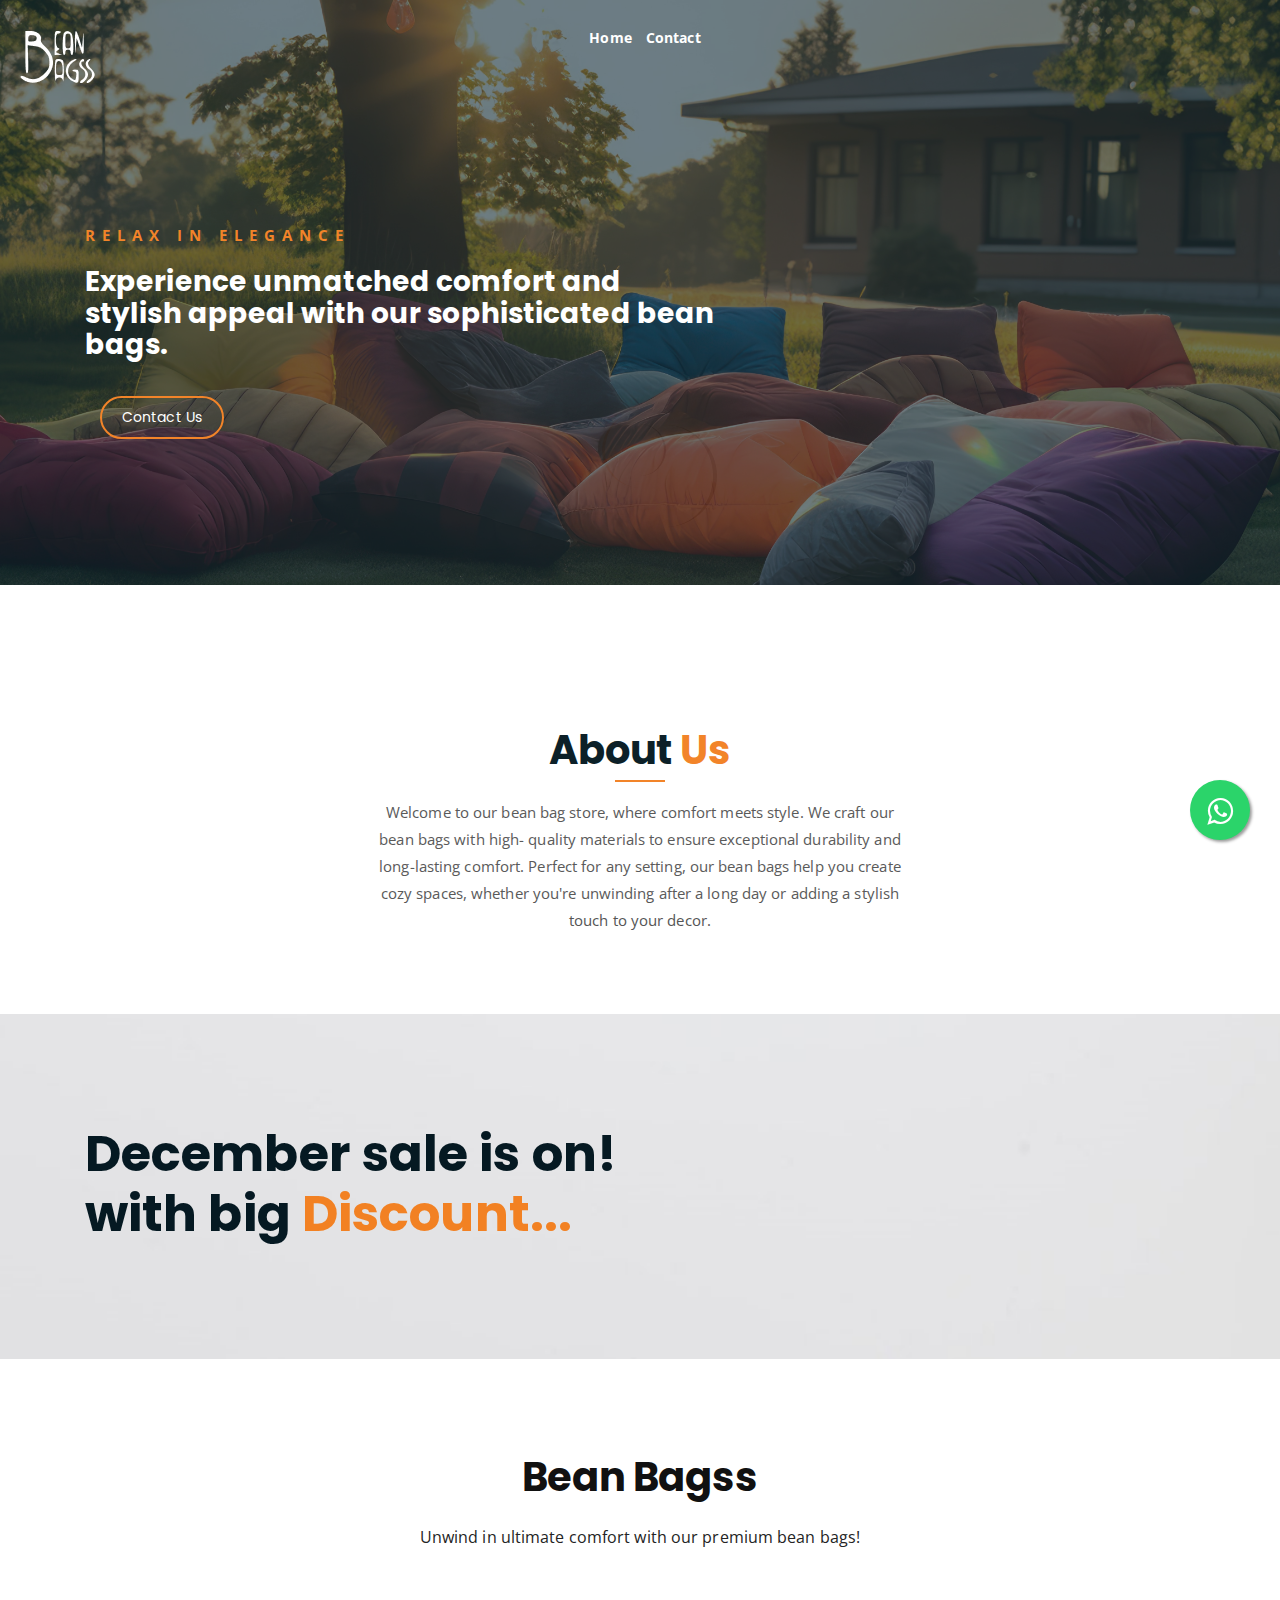
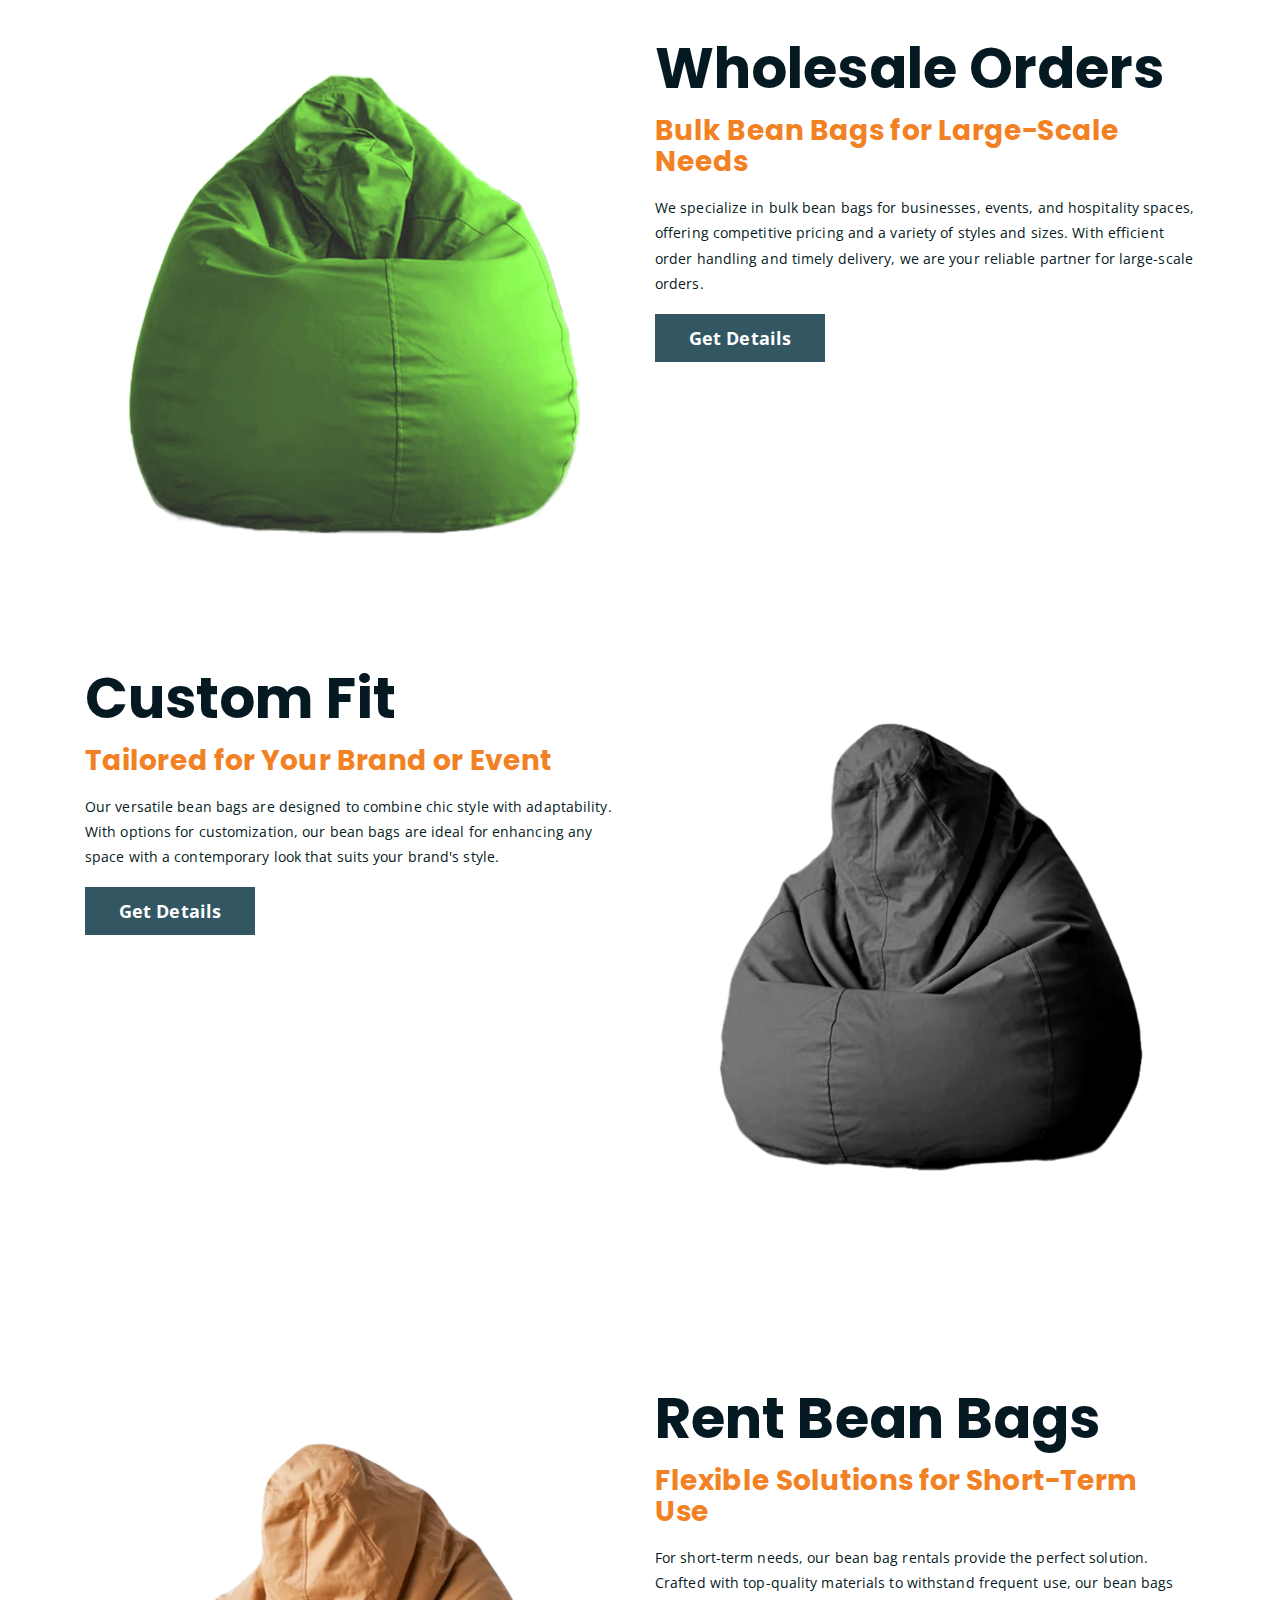
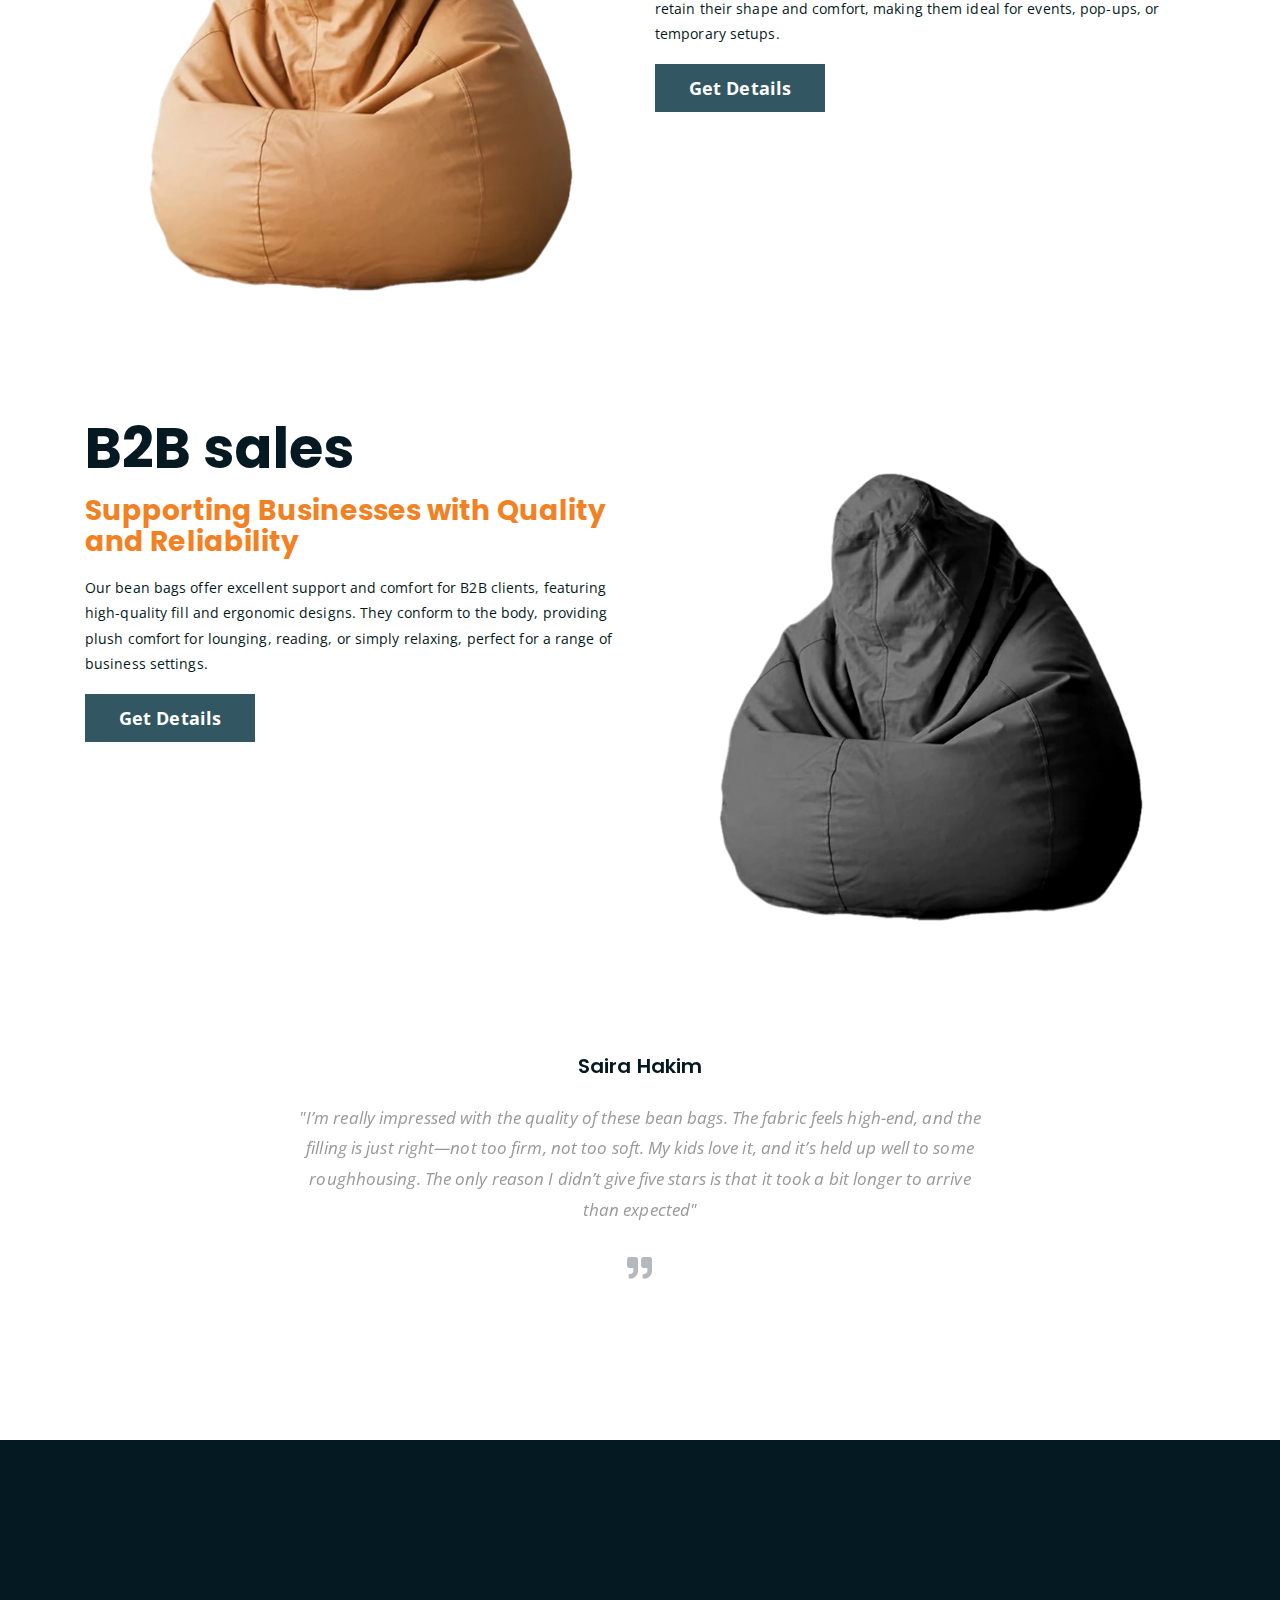
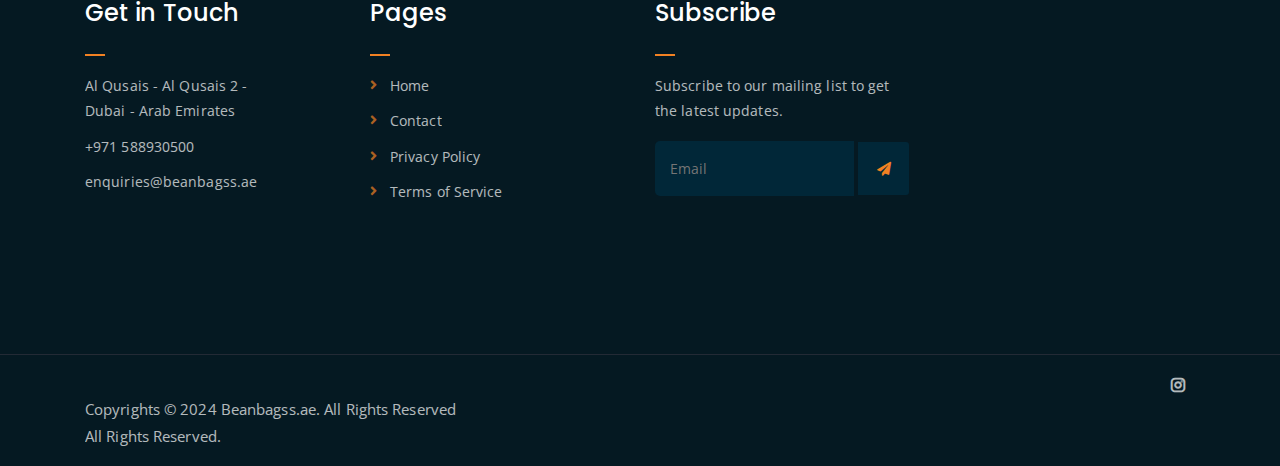
<file: index.html>
<!DOCTYPE html>
<html lang="en">

<head>

	<meta charset="UTF-8">

	<!-- Google Tag Manager -->
	<script>(function (w, d, s, l, i) {
			w[l] = w[l] || []; w[l].push({
				'gtm.start':
					new Date().getTime(), event: 'gtm.js'
			}); var f = d.getElementsByTagName(s)[0],
				j = d.createElement(s), dl = l != 'dataLayer' ? '&l=' + l : ''; j.async = true; j.src =
					'https://www.googletagmanager.com/gtm.js?id=' + i + dl; f.parentNode.insertBefore(j, f);
		})(window, document, 'script', 'dataLayer', 'GTM-P4RD5578');</script>
	<!-- End Google Tag Manager -->
	<meta http-equiv="X-UA-Compatible" content="IE=edge">
	<meta name="viewport" content="width=device-width, initial-scale=1">
	<meta name="description"
		content="Discover premium bean bags designed for ultimate comfort and style. We offer bulk orders, custom-fit options, rental services, and B2B sales, making us a top choice for businesses, events, and home decor. Contact us to transform your space with our chic and durable bean bags.">
	<meta name="keywords"
		content="bean bags, wholesale bean bags, custom bean bags, bean bag rentals, B2B bean bags, comfortable seating, bulk orders, event seating, home decor, stylish bean bags">
	<meta name="author" content="Beanbagss">
	<!-- title -->
	<title>Beanbagss</title>

	<!-- favicon -->
	<link rel="shortcut icon" type="image/png" href="assets\img\bean bag logo 11.png">
	<!-- google font -->
	<link href="https://fonts.googleapis.com/css?family=Open+Sans:300,400,700" rel="stylesheet">
	<link href="https://fonts.googleapis.com/css?family=Poppins:400,700&display=swap" rel="stylesheet">
	<!-- fontawesome -->
	<link rel="stylesheet" href="assets/css/all.min.css">
	<!-- bootstrap -->
	<link rel="stylesheet" href="assets/bootstrap/css/bootstrap.min.css">
	<!-- owl carousel -->
	<link rel="stylesheet" href="assets/css/owl.carousel.css">
	<!-- magnific popup -->
	<link rel="stylesheet" href="assets/css/magnific-popup.css">
	<!-- animate css -->
	<link rel="stylesheet" href="assets/css/animate.css">
	<!-- mean menu css -->
	<link rel="stylesheet" href="assets/css/meanmenu.min.css">
	<!-- main style -->
	<link rel="stylesheet" href="assets/css/main.css">
	<!-- responsive -->
	<link rel="stylesheet" href="assets/css/responsive.css">

</head>

<body>
	<!-- Google Tag Manager (noscript) -->
	<noscript><iframe src="https://www.googletagmanager.com/ns.html?id=GTM-P4RD5578" height="0" width="0"
			style="display:none;visibility:hidden"></iframe></noscript>
	<!-- End Google Tag Manager (noscript) -->
	<!-- header section start -->

	<link rel="stylesheet" href="https://maxcdn.bootstrapcdn.com/font-awesome/4.5.0/css/font-awesome.min.css">


	<a href="https://api.whatsapp.com/send?phone=971588930500" target="_blank" class="whatsapp-button">
		<i class="fa fa-whatsapp" style="margin-top:16px;"></i>
	</a>

	<!--PreLoader-->
	<div class="loader">
		<div class="loader-inner">
			<div class="circle"></div>
		</div>
	</div>
	<!--PreLoader Ends-->

	<!-- header -->
	<div class="top-header-area" id="sticker">
		<div class="site-logo">
			<a href="index.html">
				<img src="assets\img\bean-bag-logo.png" alt="">
			</a>
		</div>
		<div class="container">
			<div class="row">
				<div class="col-lg-12 col-sm-12 text-center">
					<div class="main-menu-wrap">
						<!-- logo -->
						<!-- logo -->

						<!-- menu start -->
						<nav class="main-menu">
							<ul>

								<li><a href="index.html">Home </a></li>
								<li><a href="contact.html"> Contact</a></li>

							</ul>
						</nav>
						<!-- <a class="mobile-show search-bar-icon" href="#"><i class="fas fa-search"></i></a> -->
						<div class="mobile-menu"></div>
						<!-- menu end -->
					</div>
				</div>
			</div>
		</div>
	</div>
	<!-- end header -->

	<!-- search area -->
	<div class="search-area">
		<div class="container">
			<div class="row">
				<div class="col-lg-12">
					<span class="close-btn"><i class="fas fa-window-close"></i></span>
					<div class="search-bar">
						<div class="search-bar-tablecell">
							<h3>Search For:</h3>
							<input type="text" placeholder="Keywords">
							<button type="submit">Search <i class="fas fa-search"></i></button>
						</div>
					</div>
				</div>
			</div>
		</div>
	</div>
	<!-- end search area -->

	<!-- hero area -->
	<div class="hero-area hero-bg">
		<div class="container">
			<div class="row">
				<div class="col-md-12 col-lg-7 offset-lg-1 offset-xl-0">
					<div class="hero-text">
						<div class="hero-text-tablecell">
							<br>
							<br>
							<br>
							<p class="subtitle">Relax in Elegance</p>
							<h3 style="color: white;">Experience unmatched comfort and stylish appeal with our
								sophisticated bean
								bags.</h3>
							<div class="hero-btns">
								<!-- <a href="shop.html" class="boxed-btn">Fruit Collection</a> -->
								<a href="contact.html" class="bordered-btn">Contact Us</a>
							</div>
						</div>
					</div>
				</div>
			</div>
		</div>
	</div>

	<!-- team section -->
	<div class="mt-150">
		<div class="container">
			<div class="row">
				<div class="col-lg-8 offset-lg-2 text-center">
					<div class="section-title">
						<h3>About <span class="orange-text">Us</span></h3>
						<p>Welcome to our bean bag store, where comfort meets style. We craft our bean bags with high-
							quality materials to ensure exceptional durability and long-lasting comfort. Perfect for any
							setting,
							our bean bags help you create cozy spaces, whether you're unwinding after a long day or
							adding a
							stylish touch to your decor.</p>
					</div>
				</div>
			</div>

		</div>
	</div>


	<!-- <div class="feature-bg">

	</div> -->

	<!-- shop banner -->
	<section class="shop-banner">
		<div class="container">
			<h3>December sale is on! <br> with big <span class="orange-text">Discount...</span></h3>
			<!-- <div class="sale-percent"><span>Sale! <br> Upto</span>50% <span>off</span></div> -->
			<!-- <a href="shop.html" class="cart-btn btn-lg">Shop Now</a> -->
		</div>
	</section>

	<div class="cycle_section layout_padding">
		<div class="container">
			<h1 class="cycle_taital">Bean Bagss</h1>
			<p class="cycle_text">Unwind in ultimate comfort with our premium bean bags! </p>
			<div class="cycle_section_2 layout_padding">
				<div class="row">
					<div class="col-md-6">
						<div class="box_main">
							<!-- <h6 class="number_text">01</h6> -->
							<div class="image_2"><img src="assets\img\img-2.png"></div>
						</div>
					</div>
					<div class="col-md-6">
						<h1 class="cycles_text">Wholesale Orders</h1>
						<h3 style="color: #f28123;" class="cycles_text">Bulk Bean Bags for Large-Scale Needs</h3>
						<p class="lorem_text">We specialize in bulk bean bags for businesses, events, and hospitality
							spaces,
							offering competitive pricing and a variety of styles and sizes. With efficient order
							handling
							and timely delivery, we are your reliable partner for large-scale orders.</p>
						<div class="btn_main">
							<div class="buy_bt"><a href="https://wa.me/971588930500">Get Details</a></div>
							<!-- <h4 class="price_text">Price <span style=" color: #f7c17b">$</span> <span style=" color: #325662">200</span></h4> -->
						</div>
					</div>
				</div>
			</div>


			<div class="cycle_section_3 layout_padding">
				<div class="row">
					<div class="col-md-6">
						<h1 class="cycles_text">Custom Fit</h1>
						<h3 style="color: #f28123;" class="cycles_text">Tailored for Your Brand or Event</h3>

						<p class="lorem_text">Our versatile bean bags are designed to combine chic style with
							adaptability.
							With options for customization, our bean bags are ideal for enhancing any space with a
							contemporary look that suits your brand's style.</p>
						<div class="btn_main">
							<div class="buy_bt"><a href="https://wa.me/971588930500">Get Details</a></div>
							<!-- <h4 class="price_text">Price <span style=" color: #f7c17b">$</span> <span style=" color: #325662">200</span></h4> -->
						</div>
					</div>
					<div class="col-md-6">
						<div class="box_main_3">
							<!-- <h6 class="number_text_2">02</h6> -->
							<div class="image_2"><img src="assets\img\Black1.png"></div>
						</div>
					</div>
				</div>
			</div>
			<div class="cycle_section_2 layout_padding">
				<div class="row">
					<div class="col-md-6">
						<div class="box_main_3">
							<!-- <h6 class="number_text_2">03</h6> -->
							<div class="image_15"><img src="assets\img\bieg.png"></div>
						</div>
					</div>
					<div class="col-md-6">
						<h1 class="cycles_text">Rent Bean Bags</h1>
						<h3 style="color: #f28123;" class="cycles_text">Flexible Solutions for Short-Term Use</h3>

						<p class="lorem_text">For short-term needs, our bean bag rentals provide the perfect solution.
							Crafted with top-quality materials to withstand frequent use, our bean bags retain their
							shape and comfort, making them ideal for events, pop-ups, or temporary setups.</p>
						<div class="btn_main">
							<div class="buy_bt"><a href="https://wa.me/971588930500">Get Details</a></div>
							<!-- <h4 class="price_text">Price <span style=" color: #f7c17b">$</span> <span style=" color: #325662">200</span></h4> -->
						</div>
					</div>
				</div>
			</div>
			<div class="cycle_section_3 layout_padding">
				<div class="row">
					<div class="col-md-6">
						<h1 class="cycles_text">B2B sales
						</h1>
						<h3 style="color: #f28123;" class="cycles_text">Supporting Businesses with Quality and
							Reliability</h3>
						<p class="lorem_text">Our bean bags offer excellent support and comfort for B2B clients,
							featuring
							high-quality fill and ergonomic designs. They conform to the body, providing plush comfort
							for lounging, reading, or simply relaxing, perfect for a range of business settings.</p>
						<div class="btn_main">
							<div class="buy_bt"><a href="https://wa.me/971588930500">Get Details</a></div>
							<!-- <h4 class="price_text">Price <span style=" color: #f7c17b">$</span> <span style=" color: #325662">200</span></h4> -->
						</div>
					</div>
					<div class="col-md-6">
						<div class="box_main_3">
							<!-- <h6 class="number_text_2">04</h6> -->
							<div class="image_13"><img src="assets\img\Black1.png"></div>
						</div>
					</div>
				</div>
			</div>
			<!-- <div class="read_btn_main">
			  <div class="read_bt"><a href="#">Read More</a></div>
		   </div> -->
		</div>
	</div>

	<!-- logo carousel -->
	<div class="testimonail-section mt-150 mb-150">
		<div class="container">
			<div class="row">
				<div class="col-lg-10 offset-lg-1 text-center">
					<div class="testimonial-sliders">
						<div class="single-testimonial-slider">
							<!-- <div class="client-avater">
								<img src="assets/img/avaters/avatar1.png" alt="">
							</div> -->
							<div class="client-meta">
								<h3>Saira Hakim </h3>
								<p class="testimonial-body">
									"I’m really impressed with the quality of these bean bags. The fabric feels
									high-end, and the filling is just right—not too firm, not too soft. My kids love it,
									and it’s held up well to some roughhousing. The only reason I didn’t give five stars
									is that it took a bit longer to arrive than expected"
								</p>
								<div class="last-icon">
									<i class="fas fa-quote-right"></i>
								</div>
							</div>
						</div>
						<div class="single-testimonial-slider">
							<!-- <div class="client-avater">
								<img src="assets/img/avaters/avatar2.png" alt="">
							</div> -->
							<div class="client-meta">
								<h3>David Niph </h3>
								<p class="testimonial-body">
									"I’m thrilled with my new bean bag. It’s very well made, and the price was
									reasonable compared to others I’ve seen. The only downside is that it took a little
									while to fully expand after unpacking, but it’s totally worth it. Highly recommend!"
								</p>
								<div class="last-icon">
									<i class="fas fa-quote-right"></i>
								</div>
							</div>
						</div>
						<div class="single-testimonial-slider">
							<!-- <div class="client-avater">
								<img src="assets/img/avaters/avatar3.png" alt="">
							</div> -->
							<div class="client-meta">
								<h3>Jacob Sikim</h3>
								<p class="testimonial-body">
									"I recently bought one of these bean bags, and I can't believe how comfortable it
									is! It's perfect for lounging, watching TV, or just relaxing after a long day. The
									material feels durable and the design is sleek and modern. Totally worth every
									penny!"
								</p>
								<div class="last-icon">
									<i class="fas fa-quote-right"></i>
								</div>
							</div>
						</div>
					</div>
				</div>
			</div>
		</div>
	</div>

	<!-- footer -->
	<div class="footer-area">
		<div class="container">
			<div class="row">

				<div class="col-lg-3 col-md-6">
					<div class="footer-box get-in-touch">
						<h2 class="widget-title">Get in Touch</h2>
						<ul>
							<li>Al Qusais - Al Qusais 2 - <br>Dubai - Arab Emirates</li>
							<!-- <li>support@fruitkha.com</li> -->
							<li>+971 588930500</li>
							<li>enquiries@beanbagss.ae</li>
						</ul>
					</div>
				</div>
				<div class="col-lg-3 col-md-6">
					<div class="footer-box pages">
						<h2 class="widget-title">Pages</h2>
						<ul>
							<li><a href="index.html">Home</a></li>

							<li><a href="contact.html">Contact</a></li>
							<li><a href="privacyPolicy.html">Privacy Policy</a></li>
							<li><a href="TermsofServicel.html">Terms of Service</a></li>
						</ul>
					</div>
				</div>
				<div class="col-lg-3 col-md-6">
					<div class="footer-box subscribe">
						<h2 class="widget-title">Subscribe</h2>
						<p>Subscribe to our mailing list to get the latest updates.</p>
						<form action="index.html">
							<input type="email" placeholder="Email">
							<button type="submit"><i class="fas fa-paper-plane"></i></button>
						</form>
					</div>
				</div>
			</div>
		</div>
	</div>
	<!-- end footer -->

	<!-- copyright -->
	<div class="copyright">
		<div class="container">
			<div class="row">
				<div class="col-lg-6 col-md-12">'0 2024 Beanbagss.ae."
					<p>Copyrights &copy; 2024 Beanbagss.ae. All Rights Reserved
						<br>
						All Rights Reserved.
					</p>
				</div>
				<div class="col-lg-6 text-right col-md-12">
					<div class="social-icons">
						<ul>
							<!-- <li><a href="#" target="_blank"><i class="fab fa-facebook-f"></i></a></li> -->

							<li><a href="https://www.instagram.com/bean.bagsz/?igsh=ZHZ4OG1majA2eGQ4" target="_blank"><i
										class="fab fa-instagram"></i></a></li>
							<!-- <li><a href="#" target="_blank"><i class="fab fa-linkedin"></i></a></li> -->

						</ul>
					</div>
				</div>
			</div>
		</div>
	</div>
	<!-- end copyright -->

	<!-- jquery -->
	<script src="assets/js/jquery-1.11.3.min.js"></script>
	<!-- bootstrap -->
	<script src="assets/bootstrap/js/bootstrap.min.js"></script>
	<!-- count down -->
	<script src="assets/js/jquery.countdown.js"></script>
	<!-- isotope -->
	<script src="assets/js/jquery.isotope-3.0.6.min.js"></script>
	<!-- waypoints -->
	<script src="assets/js/waypoints.js"></script>
	<!-- owl carousel -->
	<script src="assets/js/owl.carousel.min.js"></script>
	<!-- magnific popup -->
	<script src="assets/js/jquery.magnific-popup.min.js"></script>
	<!-- mean menu -->
	<script src="assets/js/jquery.meanmenu.min.js"></script>
	<!-- sticker js -->
	<script src="assets/js/sticker.js"></script>
	<!-- main js -->
	<script src="assets/js/main.js"></script>

</body>

</html>
</file>
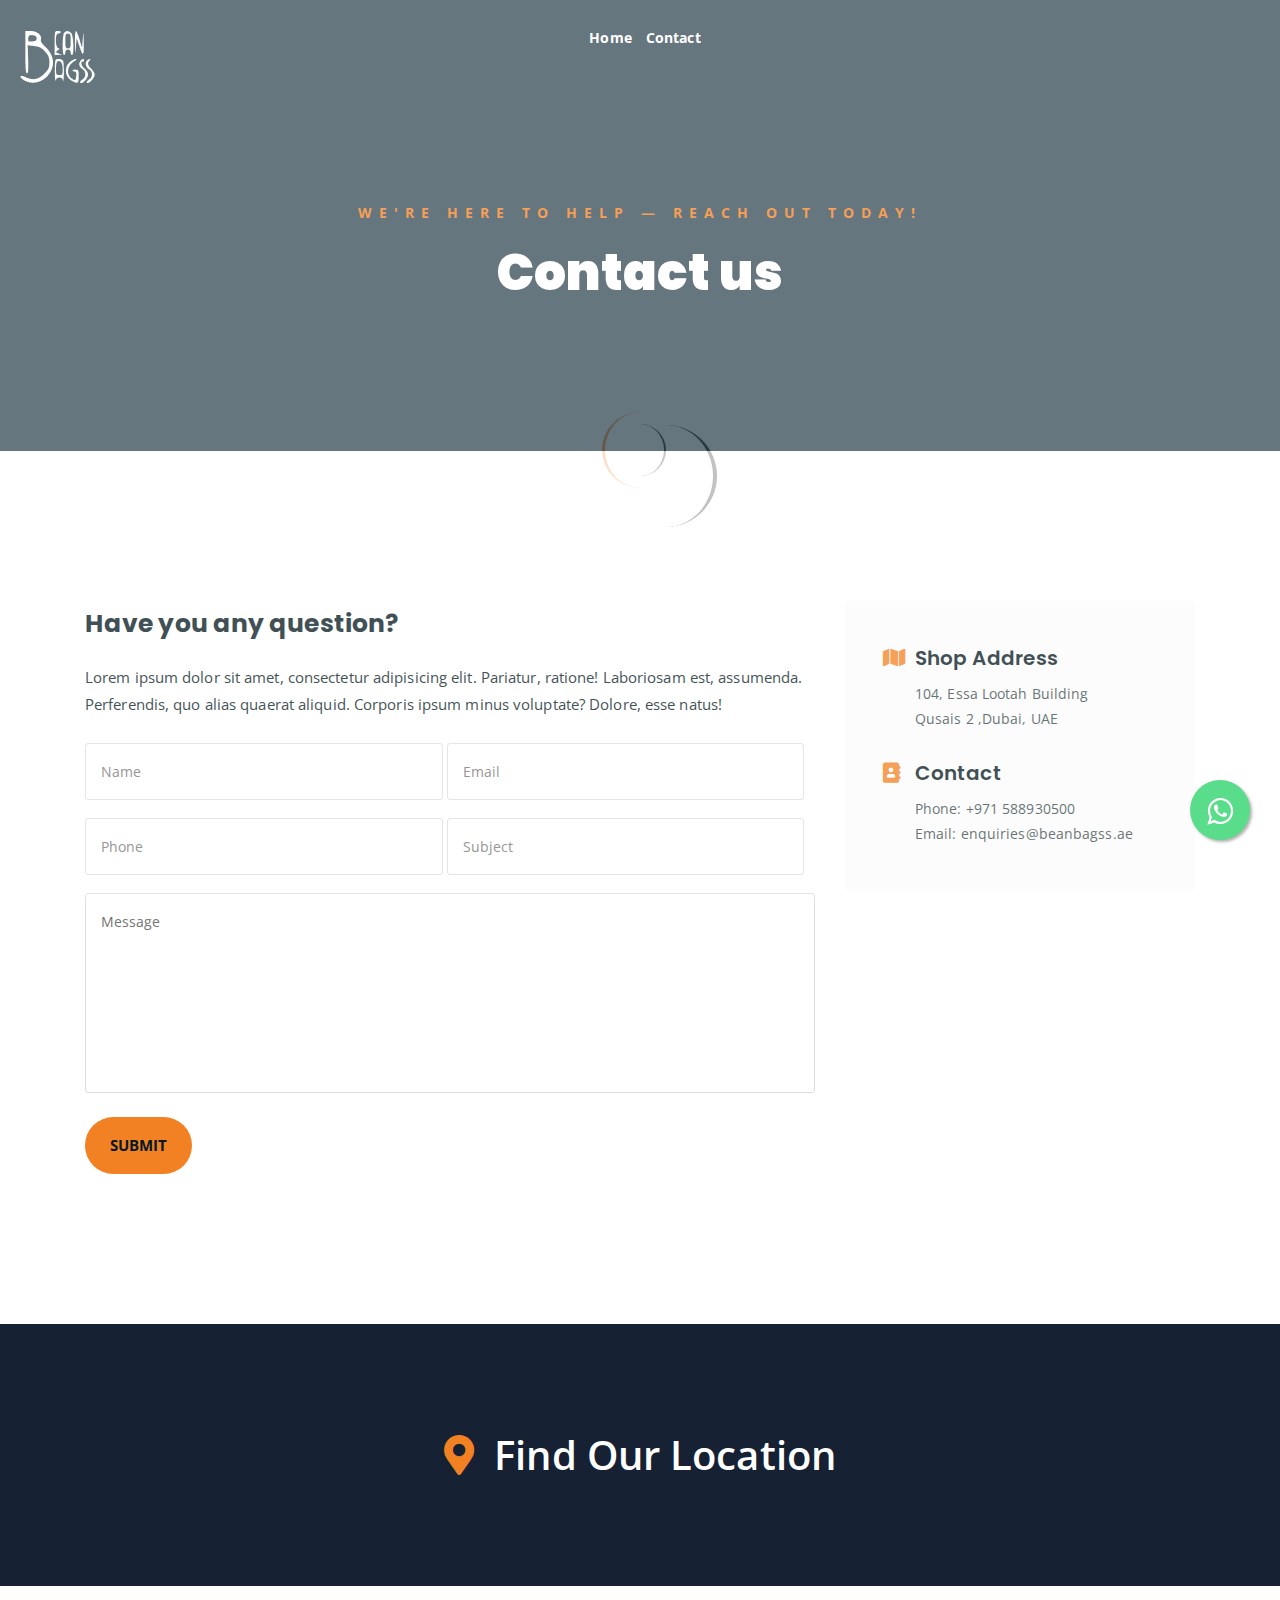
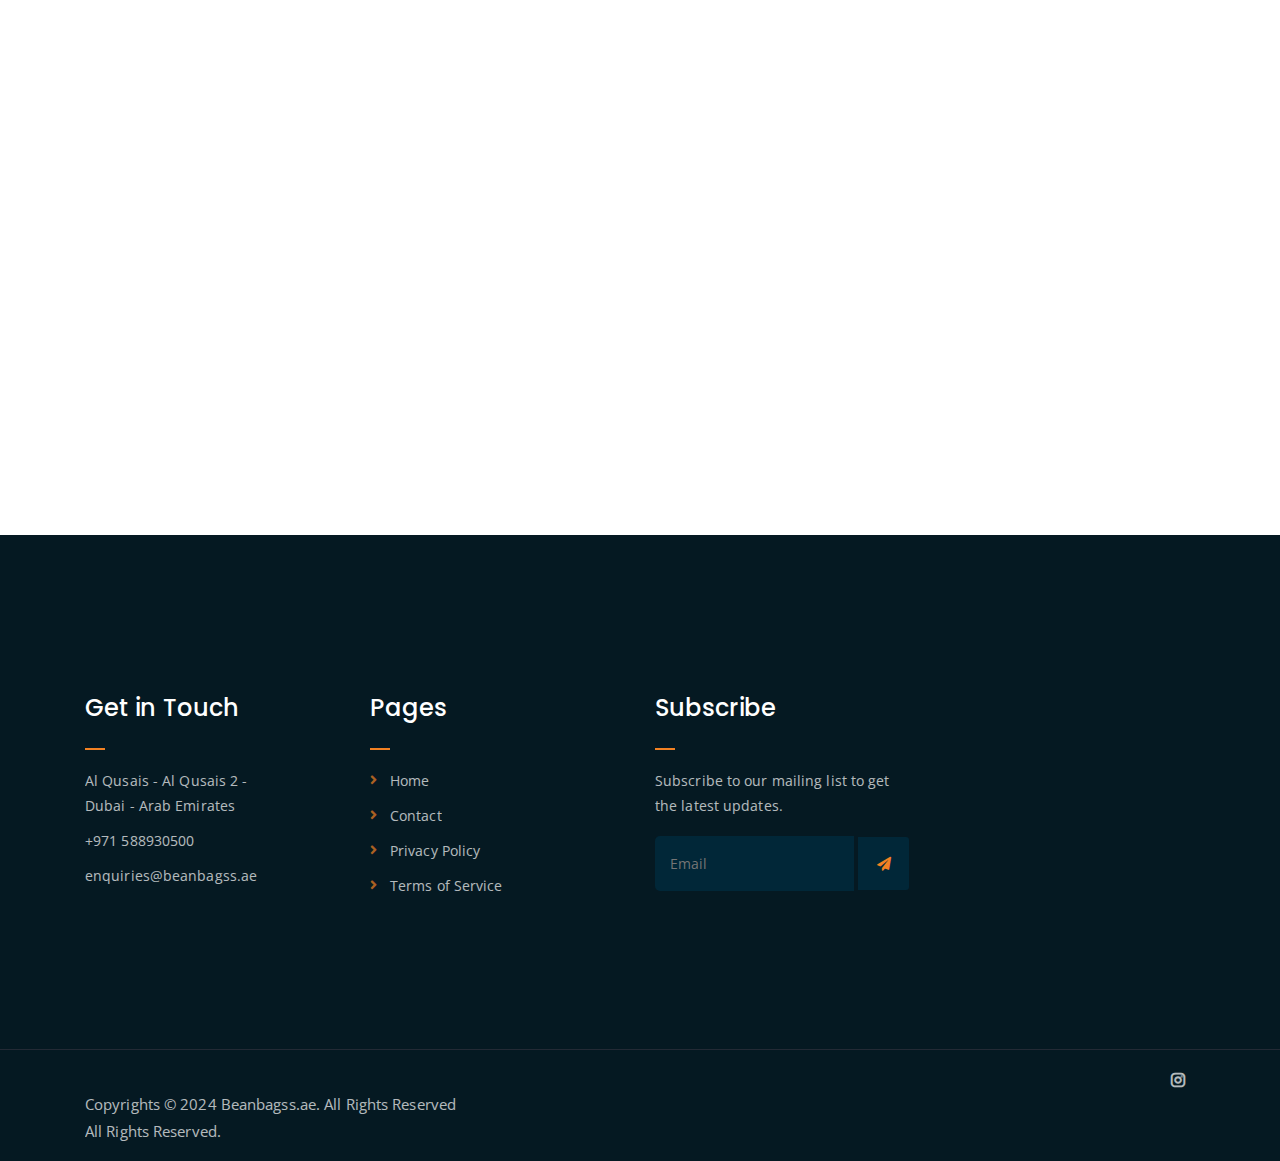
<file: contact.html>
<!DOCTYPE html>
<html lang="en">
<head>
	<meta charset="UTF-8">
	<meta http-equiv="X-UA-Compatible" content="IE=edge">
	<meta name="viewport" content="width=device-width, initial-scale=1">
	<meta name="description" content="Contact BeanBagss, your trusted provider for high-quality, customizable bean bags in Dubai. Reach out for wholesale inquiries, product customization, and more.">

	<!-- title -->
	<title>Contact</title>

	<!-- favicon -->
	<link rel="shortcut icon" type="image/png" href="assets\img\bean bag logo 11.png">
	<!-- google font -->
	<link href="https://fonts.googleapis.com/css?family=Open+Sans:300,400,700" rel="stylesheet">
	<link href="https://fonts.googleapis.com/css?family=Poppins:400,700&display=swap" rel="stylesheet">
	<!-- fontawesome -->
	<link rel="stylesheet" href="assets/css/all.min.css">	
	<!-- bootstrap -->
	<link rel="stylesheet" href="assets/bootstrap/css/bootstrap.min.css">
	<!-- owl carousel -->
	<link rel="stylesheet" href="assets/css/owl.carousel.css">
	<!-- magnific popup -->
	<link rel="stylesheet" href="assets/css/magnific-popup.css">
	<!-- animate css -->
	<link rel="stylesheet" href="assets/css/animate.css">
	<!-- mean menu css -->
	<link rel="stylesheet" href="assets/css/meanmenu.min.css">
	<!-- main style -->
	<link rel="stylesheet" href="assets/css/main.css">
	<!-- responsive -->
	<link rel="stylesheet" href="assets/css/responsive.css">

</head>
<body>
	<!--PreLoader-->
    <div class="loader">
        <div class="loader-inner">
            <div class="circle"></div>
        </div>
    </div>
    <!--PreLoader Ends-->
	<!-- header -->
	<div class="top-header-area" id="sticker">
		<div class="site-logo">
			<a href="index.html">
				<img src="assets\img\bean-bag-logo.png" alt="">
			</a>
		</div>
		<div class="container">
			<div class="row">
				<div class="col-lg-12 col-sm-12 text-center">
					<div class="main-menu-wrap">
						<!-- logo -->
						<!-- logo -->

						<!-- menu start -->
						<nav class="main-menu">
							<ul>
								<!-- <li class="current-list-item"><a href="#">Home</a>
									<ul class="sub-menu">
										<li><a href="index.html">Static Home</a></li>
										<li><a href="index_2.html">Slider Home</a></li>
									</ul>
								</li> -->
								<li><a href="index.html">Home </a></li>
								<li><a href="contact.html"> Contact</a></li>
								<!-- <li><a href="about.html">Request a Quote</a></li> -->

								<!-- <li><a href="#">Pages</a>
									<ul class="sub-menu">
										<li><a href="404.html">404 page</a></li>
										<li><a href="about.html">About</a></li>
										<li><a href="cart.html">Cart</a></li>
										<li><a href="checkout.html">Check Out</a></li>
										<li><a href="contact.html">Contact</a></li>
										<li><a href="news.html">News</a></li>
										<li><a href="shop.html">Shop</a></li>
									</ul>
								</li>  -->
								<!-- <li><a href="news.html">News</a>
									<ul class="sub-menu">
										<li><a href="news.html">News</a></li>
										<li><a href="single-news.html">Single News</a></li>
									</ul>
								</li> -->

								<!-- <li><a href="shop.html">Shop</a>
									<ul class="sub-menu">
										<li><a href="shop.html">Shop</a></li>
										<li><a href="checkout.html">Check Out</a></li>
										<li><a href="single-product.html">Single Product</a></li>
										<li><a href="cart.html">Cart</a></li>
									</ul>
								</li> -->
								<!-- <li>
									<div class="header-icons">
										<a class="shopping-cart" href="cart.html"><i class="fas fa-shopping-cart"></i></a>
										<a class="mobile-hide search-bar-icon" href="#"><i class="fas fa-search"></i></a>
									</div>
								</li> -->
							</ul>
						</nav>
						<!-- <a class="mobile-show search-bar-icon" href="#"><i class="fas fa-search"></i></a> -->
						<div class="mobile-menu"></div>
						<!-- menu end -->
					</div>
				</div>
			</div>
		</div>
	</div>
	<!-- end header -->

	<!-- search area -->
	<div class="search-area">
		<div class="container">
			<div class="row">
				<div class="col-lg-12">
					<span class="close-btn"><i class="fas fa-window-close"></i></span>
					<div class="search-bar">
						<div class="search-bar-tablecell">
							<h3>Search For:</h3>
							<input type="text" placeholder="Keywords">
							<button type="submit">Search <i class="fas fa-search"></i></button>
						</div>
					</div>
				</div>
			</div>
		</div>
	</div>
	<link rel="stylesheet" href="https://maxcdn.bootstrapcdn.com/font-awesome/4.5.0/css/font-awesome.min.css">
	<!-- end search arewa -->
	<a href="https://api.whatsapp.com/send?phone=971588930500" target="_blank"
	class="whatsapp-button">
	<i class="fa fa-whatsapp" style="margin-top:16px;"></i>
 </a>
 
	<!-- breadcrumb-section -->
	<div class="breadcrumb-section breadcrumb-bg">
		<div class="container">
			<div class="row">
				<div class="col-lg-8 offset-lg-2 text-center">
					<div class="breadcrumb-text">
						<p>We're Here to Help — Reach Out Today!</p>
						<h1>Contact us</h1>
					</div>
				</div>
			</div>
		</div>
	</div>
	<!-- end breadcrumb section -->

	<!-- contact form -->
	<div class="contact-from-section mt-150 mb-150">
		<div class="container">
			<div class="row">
				<div class="col-lg-8 mb-5 mb-lg-0">
					<div class="form-title">
						<h2>Have you any question?</h2>
						<p>Lorem ipsum dolor sit amet, consectetur adipisicing elit. Pariatur, ratione! Laboriosam est, assumenda. Perferendis, quo alias quaerat aliquid. Corporis ipsum minus voluptate? Dolore, esse natus!</p>
					</div>
				 	<div id="form_status"></div>
					<div class="contact-form">
						<form type="POST" id="fruitkha-contact" onSubmit="return valid_datas( this );">
							<p>
								<input type="text" placeholder="Name" name="name" id="name">
								<input type="email" placeholder="Email" name="email" id="email">
							</p>
							<p>
								<input type="tel" placeholder="Phone" name="phone" id="phone">
								<input type="text" placeholder="Subject" name="subject" id="subject">
							</p>
							<p><textarea name="message" id="message" cols="30" rows="10" placeholder="Message"></textarea></p>
							<input type="hidden" name="token" value="FsWga4&@f6aw" />
							<p><input type="submit" value="Submit"></p>
						</form>
					</div>
				</div>
				<div class="col-lg-4">
					<div class="contact-form-wrap">
						<div class="contact-form-box">
							<h4><i class="fas fa-map"></i> Shop Address</h4>
							
							<p>104, Essa Lootah Building <br>  Qusais 2 ,Dubai, UAE <br> </p>
						</div>
						<!-- <div class="contact-form-box">
							<h4><i class="far fa-clock"></i> Shop Hours</h4>
							<p>MON - FRIDAY: 8 to 9 PM <br> SAT - SUN: 10 to 8 PM </p>
						</div> -->
						<div class="contact-form-box">
							<h4><i class="fas fa-address-book"></i> Contact</h4>
							<p>Phone: +971 588930500 <br>Email: enquiries@beanbagss.ae  </p>
							<!-- <p>Email: enquiries@beanbagss.ae <br> </p> -->
						</div>
					</div>
				</div>
			</div>
		</div>
	</div>
	<!-- end contact form -->

	<!-- find our location -->
	<div class="find-location blue-bg">
		<div class="container">
			<div class="row">
				<div class="col-lg-12 text-center">
					<p> <i class="fas fa-map-marker-alt"></i> Find Our Location</p>
				</div>
			</div>
		</div>
	</div>
	<!-- end find our location -->
	<!-- google map section -->
	<div class="embed-responsive embed-responsive-21by9">
		<iframe src="https://www.google.com/maps/embed?pb=!1m14!1m8!1m3!1d451.01668672543565!2d55.3816631!3d25.2660944!3m2!1i1024!2i768!4f13.1!3m3!1m2!1s0x3e5f5d80470119fb%3A0xac2dc60b25f5cd32!2sBEANBAGSS%20UAE!5e0!3m2!1sen!2sin!4v1730715563666!5m2!1sen!2sin" width="600" height="450" frameborder="0" style="border:0;" allowfullscreen="" class="embed-responsive-item"></iframe>
	</div>
	<!-- end google map section -->
	<!-- footer -->
	<div class="footer-area">
		<div class="container">
			<div class="row">
				
				<div class="col-lg-3 col-md-6">
					<div class="footer-box get-in-touch">
						<h2 class="widget-title">Get in Touch</h2>
						<ul>
							<li>Al Qusais - Al Qusais 2 - <br>Dubai -  Arab Emirates</li>
							<!-- <li>support@fruitkha.com</li> -->
							<li>+971 588930500</li>
							<li>enquiries@beanbagss.ae</li>
						</ul>
					</div>
				</div>
				<div class="col-lg-3 col-md-6">
					<div class="footer-box pages">
						<h2 class="widget-title">Pages</h2>
						<ul>
							<li><a href="index.html">Home</a></li>
							
							<li><a href="contact.html">Contact</a></li>
							<li><a href="privacyPolicy.html">Privacy Policy</a></li>
							<li><a href="TermsofServicel.html">Terms of Service</a></li>
						</ul>
					</div>
				</div>
				<div class="col-lg-3 col-md-6">
					<div class="footer-box subscribe">
						<h2 class="widget-title">Subscribe</h2>
						<p>Subscribe to our mailing list to get the latest updates.</p>
						<form action="index.html">
							<input type="email" placeholder="Email">
							<button type="submit"><i class="fas fa-paper-plane"></i></button>
						</form>
					</div>
				</div>
			</div>
		</div>
	</div>
	<!-- end footer -->

	
	<!-- copyright -->
	<div class="copyright">
		<div class="container">
			<div class="row">
				<div class="col-lg-6 col-md-12">'0 2024 Beanbagss.ae."
					<p>Copyrights &copy; 2024 Beanbagss.ae. All Rights Reserved
						<br>
						All Rights Reserved.
					</p>
				</div>
				<div class="col-lg-6 text-right col-md-12">
					<div class="social-icons">
						<ul>
							<!-- <li><a href="#" target="_blank"><i class="fab fa-facebook-f"></i></a></li> -->
							
							<li><a href="https://www.instagram.com/bean.bagsz/?igsh=ZHZ4OG1majA2eGQ4" target="_blank"><i class="fab fa-instagram"></i></a></li>
							<!-- <li><a href="#" target="_blank"><i class="fab fa-linkedin"></i></a></li> -->
						
						</ul>
					</div>
				</div>
			</div>
		</div>
	</div>
	<!-- end copyright -->
	
	<!-- jquery -->
	<script src="assets/js/jquery-1.11.3.min.js"></script>
	<!-- bootstrap -->
	<script src="assets/bootstrap/js/bootstrap.min.js"></script>
	<!-- count down -->
	<script src="assets/js/jquery.countdown.js"></script>
	<!-- isotope -->
	<script src="assets/js/jquery.isotope-3.0.6.min.js"></script>
	<!-- waypoints -->
	<script src="assets/js/waypoints.js"></script>
	<!-- owl carousel -->
	<script src="assets/js/owl.carousel.min.js"></script>
	<!-- magnific popup -->
	<script src="assets/js/jquery.magnific-popup.min.js"></script>
	<!-- mean menu -->
	<script src="assets/js/jquery.meanmenu.min.js"></script>
	<!-- sticker js -->
	<script src="assets/js/sticker.js"></script>
	<!-- form validation js -->
	<script src="assets/js/form-validate.js"></script>
	<!-- main js -->
	<script src="assets/js/main.js"></script>
	
</body>
</html>
</file>
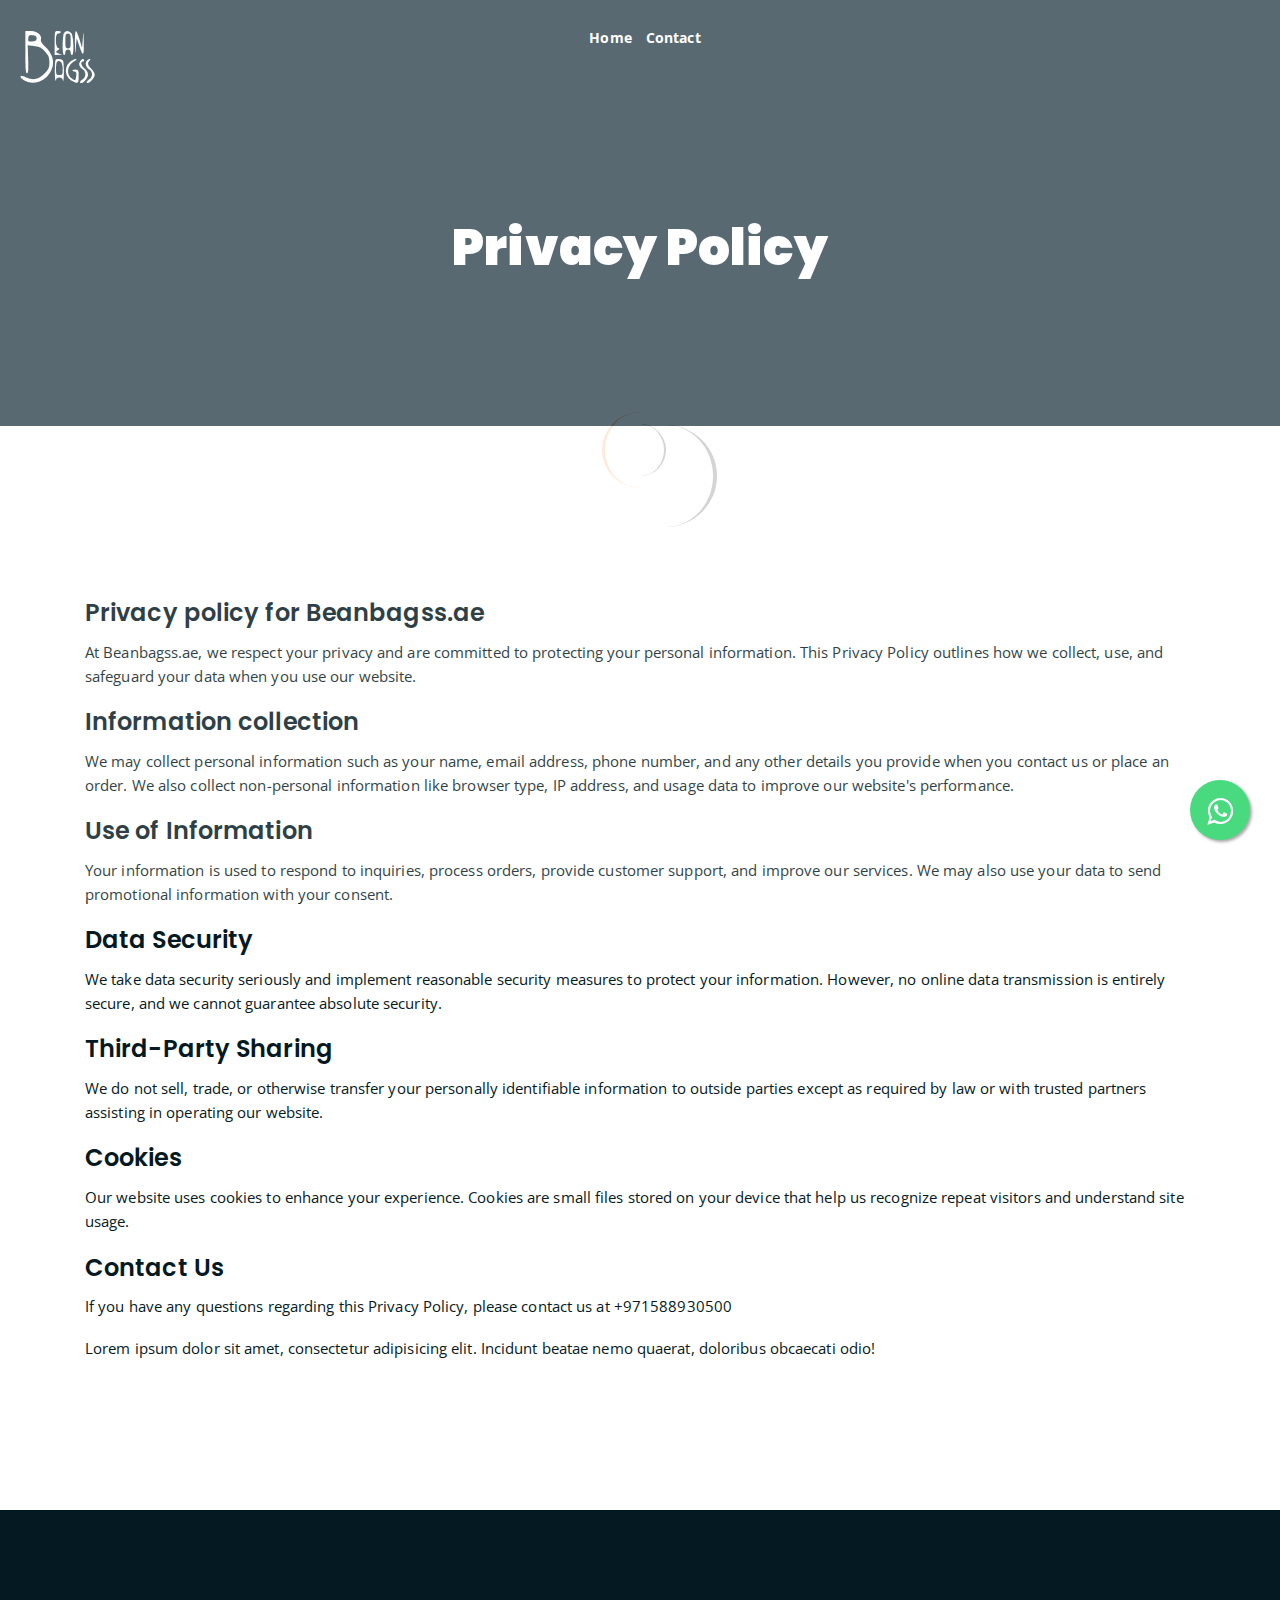
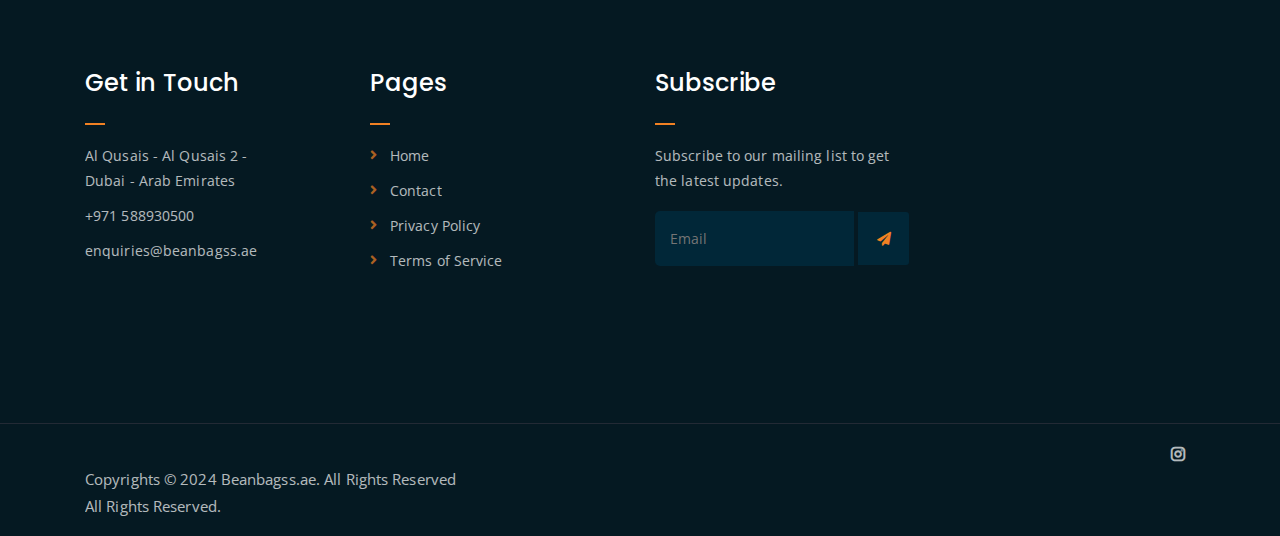
<file: privacyPolicy.html>
<!DOCTYPE html>
<html lang="en">
<head>
	<meta charset="UTF-8">
	<meta http-equiv="X-UA-Compatible" content="IE=edge">
	<meta name="viewport" content="width=device-width, initial-scale=1">
	<meta name="description" content="Responsive Bootstrap4 Shop Template for Beanbagss.ae">


	<!-- title -->
	<title>Single News</title>
	<!-- favicon -->
	<link rel="shortcut icon" type="image/png" href="assets\img\bean bag logo 11.png">
	<!-- google font -->
	<link href="https://fonts.googleapis.com/css?family=Open+Sans:300,400,700" rel="stylesheet">
	<link href="https://fonts.googleapis.com/css?family=Poppins:400,700&display=swap" rel="stylesheet">
	<!-- fontawesome -->
	<link rel="stylesheet" href="assets/css/all.min.css">
	<!-- bootstrap -->
	<link rel="stylesheet" href="assets/bootstrap/css/bootstrap.min.css">
	<!-- owl carousel -->
	<link rel="stylesheet" href="assets/css/owl.carousel.css">
	<!-- magnific popup -->
	<link rel="stylesheet" href="assets/css/magnific-popup.css">
	<!-- animate css -->
	<link rel="stylesheet" href="assets/css/animate.css">
	<!-- mean menu css -->
	<link rel="stylesheet" href="assets/css/meanmenu.min.css">
	<!-- main style -->
	<link rel="stylesheet" href="assets/css/main.css">
	<!-- responsive -->
	<link rel="stylesheet" href="assets/css/responsive.css">

</head>
<body>
	
	<!--PreLoader-->
    <div class="loader">
        <div class="loader-inner">
            <div class="circle"></div>
        </div>
    </div>
    <!--PreLoader Ends-->
    <link rel="stylesheet" href="https://maxcdn.bootstrapcdn.com/font-awesome/4.5.0/css/font-awesome.min.css">

	
	<a href="https://api.whatsapp.com/send?phone=971588930500" target="_blank"
	class="whatsapp-button">
	<i class="fa fa-whatsapp" style="margin-top:16px;"></i>
 </a>
	<!-- header -->
	<div class="top-header-area" id="sticker">
		<div class="site-logo">
			<a href="index.html">
				<img src="assets\img\bean-bag-logo.png" alt="">
			</a>
		</div>
		<div class="container">
			<div class="row">
				<div class="col-lg-12 col-sm-12 text-center">
					<div class="main-menu-wrap">
						<!-- logo -->
						<!-- logo -->

						<!-- menu start -->
						<nav class="main-menu">
							<ul>
								
								<li><a href="index.html">Home </a></li>
								<li><a href="contact.html"> Contact</a></li>
								
							</ul>
						</nav>
						<!-- <a class="mobile-show search-bar-icon" href="#"><i class="fas fa-search"></i></a> -->
						<div class="mobile-menu"></div>
						<!-- menu end -->
					</div>
				</div>
			</div>
		</div>
	</div>
	<!-- end header -->

	<!-- search area -->
	<div class="search-area">
		<div class="container">
			<div class="row">
				<div class="col-lg-12">
					<span class="close-btn"><i class="fas fa-window-close"></i></span>
					<div class="search-bar">
						<div class="search-bar-tablecell">
							<h3>Search For:</h3>
							<input type="text" placeholder="Keywords">
							<button type="submit">Search <i class="fas fa-search"></i></button>
						</div>
					</div>
				</div>
			</div>
		</div>
	</div>
	<!-- end search arewa -->
	
	<!-- breadcrumb-section -->
	<div class="breadcrumb-section breadcrumb-bg">
		<div class="container">
			<div class="row">
				<div class="col-lg-8 offset-lg-2 text-center">
					<div class="breadcrumb-text">
						<!-- <p>Read the Details</p> -->
						<h1>Privacy Policy</h1>
					</div>
				</div>
			</div>
		</div>
	</div>
	<!-- end breadcrumb section -->
	
	<!-- single article section -->
	<div class="mt-150 mb-150">
		<div class="container">
			<div class="row">
				<div class="col-12">
					<div class="single-article-section">
						<div class="single-article-text">
							<div class="single-artcile-bg"></div>
							<p class="blog-meta">
								
							</p>
							<h2 >Privacy policy for Beanbagss.ae</h2>
							<p>At Beanbagss.ae, we respect your privacy and are committed to protecting your personal
                                information. This Privacy Policy outlines how we collect, use, and safeguard your data when you use
                                our website.</p>



                                <h2>Information collection</h2>
                                <p>We may collect personal information such as your name, email address, phone number, and any
                                    other details you provide when you contact us or place an order. We also collect non-personal
                                    information like browser type, IP address, and usage data to improve our website's performance.</p>

                                    

                                	<h2>Use of Information</h2>
							<p>
                                Your information is used to respond to inquiries, process orders, provide customer support, and
                                improve our services. We may also use your data to send promotional information with your
                                consent.</p>


                                <h2>Data Security</h2>
                                <p>
                                    We take data security seriously and implement reasonable security measures to protect your
                                    information. However, no online data transmission is entirely secure, and we cannot guarantee
                                    absolute security.</p>

                                    
                                	<h2>Third-Party Sharing</h2>
							<p>
                                We do not sell, trade, or otherwise transfer your personally identifiable information to outside
                                parties except as required by law or with trusted partners assisting in operating our website.</p>

                                <h2>Cookies</h2>
                                <p>
                                    Our website uses cookies to enhance your experience. Cookies are small files stored on your device
                                    that help us recognize repeat visitors and understand site usage.</p>

                                	<h2>Contact Us</h2>
							<p>
                                If you have any questions regarding this Privacy Policy, please contact us at +971588930500</p>


						
							<p>Lorem ipsum dolor sit amet, consectetur adipisicing elit. Incidunt beatae nemo quaerat, doloribus obcaecati odio!</p>
						</div>

		
					</div>
				</div>
			
			</div>
		</div>
	</div>
	

	<!-- footer -->
	<div class="footer-area">
		<div class="container">
			<div class="row">
				
				<div class="col-lg-3 col-md-6">
					<div class="footer-box get-in-touch">
						<h2 class="widget-title">Get in Touch</h2>
						<ul>
							<li>Al Qusais - Al Qusais 2 - <br>Dubai -  Arab Emirates</li>
							<!-- <li>support@fruitkha.com</li> -->
							<li>+971 588930500</li>
							<li>enquiries@beanbagss.ae</li>
						</ul>
					</div>
				</div>
				<div class="col-lg-3 col-md-6">
					<div class="footer-box pages">
						<h2 class="widget-title">Pages</h2>
						<ul>
							<li><a href="index.html">Home</a></li>
							
							<li><a href="contact.html">Contact</a></li>
							<li><a href="privacyPolicy.html">Privacy Policy</a></li>
							<li><a href="TermsofServicel.html">Terms of Service</a></li>
						</ul>
					</div>
				</div>
				<div class="col-lg-3 col-md-6">
					<div class="footer-box subscribe">
						<h2 class="widget-title">Subscribe</h2>
						<p>Subscribe to our mailing list to get the latest updates.</p>
						<form action="index.html">
							<input type="email" placeholder="Email">
							<button type="submit"><i class="fas fa-paper-plane"></i></button>
						</form>
					</div>
				</div>
			</div>
		</div>
	</div>
	<!-- end footer -->
	
	<!-- copyright -->
	<div class="copyright">
		<div class="container">
			<div class="row">
				<div class="col-lg-6 col-md-12">'0 2024 Beanbagss.ae."
					<p>Copyrights &copy; 2024 Beanbagss.ae. All Rights Reserved
						<br>
						All Rights Reserved.
					</p>
				</div>
				<div class="col-lg-6 text-right col-md-12">
					<div class="social-icons">
						<ul>
							<!-- <li><a href="#" target="_blank"><i class="fab fa-facebook-f"></i></a></li> -->

							<li><a href="https://www.instagram.com/bean.bagsz/?igsh=ZHZ4OG1majA2eGQ4" target="_blank"><i
										class="fab fa-instagram"></i></a></li>
							<!-- <li><a href="#" target="_blank"><i class="fab fa-linkedin"></i></a></li> -->

						</ul>
					</div>
				</div>
			</div>
		</div>
	</div>
	<!-- end copyright -->
	
	<!-- jquery -->
	<script src="assets/js/jquery-1.11.3.min.js"></script>
	<!-- bootstrap -->
	<script src="assets/bootstrap/js/bootstrap.min.js"></script>
	<!-- count down -->
	<script src="assets/js/jquery.countdown.js"></script>
	<!-- isotope -->
	<script src="assets/js/jquery.isotope-3.0.6.min.js"></script>
	<!-- waypoints -->
	<script src="assets/js/waypoints.js"></script>
	<!-- owl carousel -->
	<script src="assets/js/owl.carousel.min.js"></script>
	<!-- magnific popup -->
	<script src="assets/js/jquery.magnific-popup.min.js"></script>
	<!-- mean menu -->
	<script src="assets/js/jquery.meanmenu.min.js"></script>
	<!-- sticker js -->
	<script src="assets/js/sticker.js"></script>
	<!-- main js -->
	<script src="assets/js/main.js"></script>

</body>
</html>
</file>
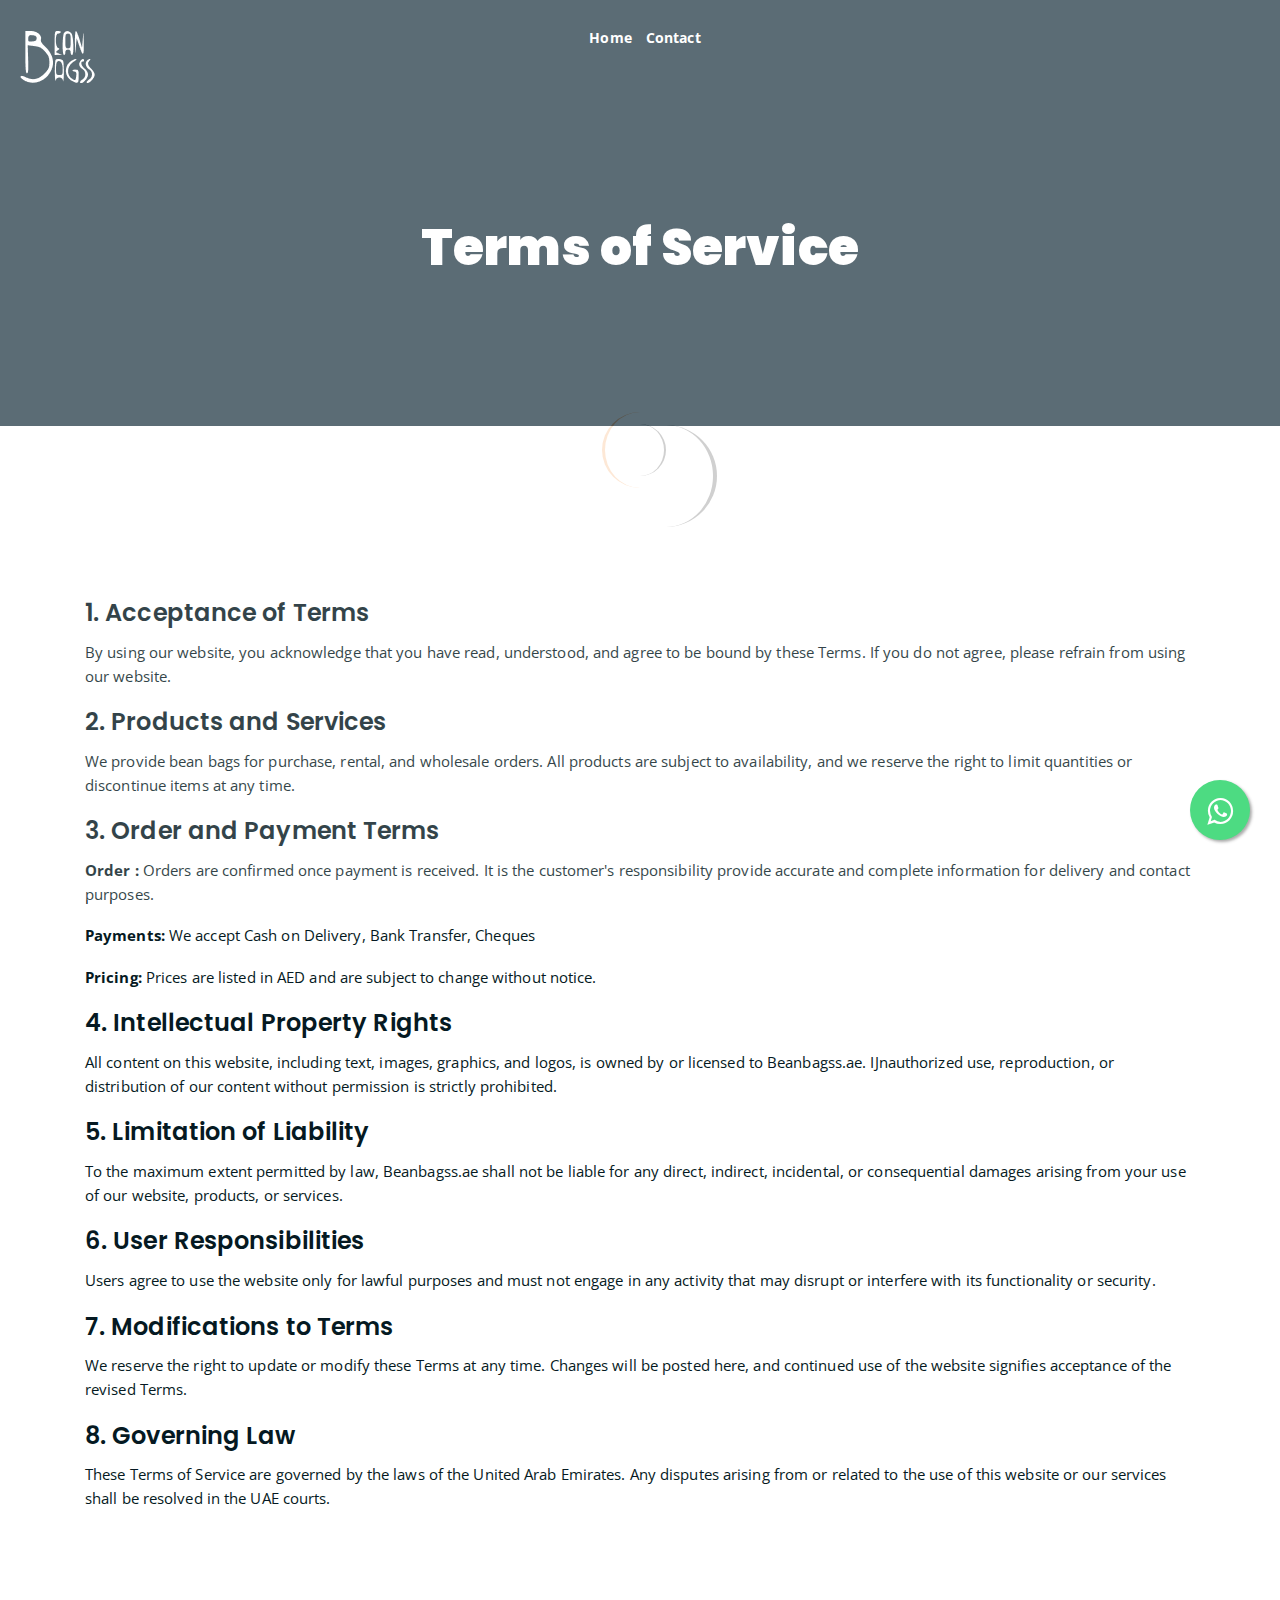
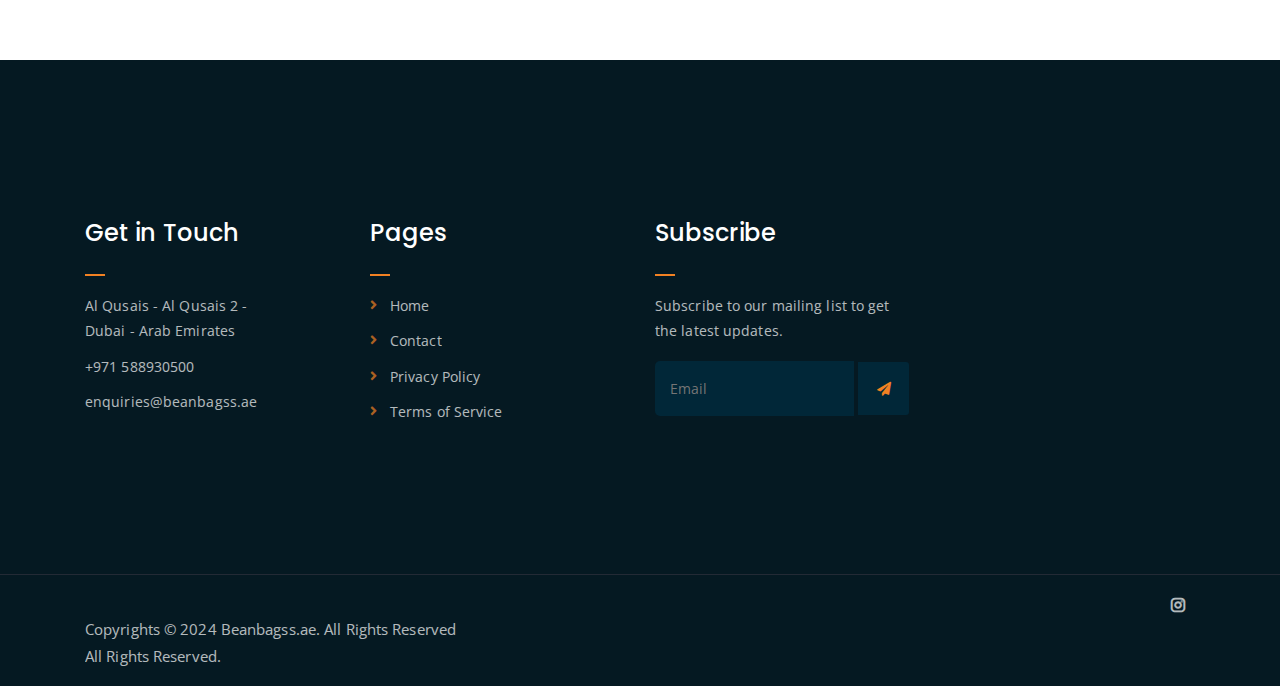
<file: TermsofServicel.html>
<!DOCTYPE html>
<html lang="en">

<head>
    <meta charset="UTF-8">
    <meta http-equiv="X-UA-Compatible" content="IE=edge">
    <meta name="viewport" content="width=device-width, initial-scale=1">
    <meta name="description" content="Explore Bean Bags for purchase, rental, and wholesale with seamless order and delivery options across the UAE.">

    <!-- title -->
    <title>Single News</title>
	<!-- favicon -->
	<link rel="shortcut icon" type="image/png" href="assets\img\bean bag logo 11.png">
    <!-- google font -->
    <link href="https://fonts.googleapis.com/css?family=Open+Sans:300,400,700" rel="stylesheet">
    <link href="https://fonts.googleapis.com/css?family=Poppins:400,700&display=swap" rel="stylesheet">
    <!-- fontawesome -->
    <link rel="stylesheet" href="assets/css/all.min.css">
    <!-- bootstrap -->
    <link rel="stylesheet" href="assets/bootstrap/css/bootstrap.min.css">
    <!-- owl carousel -->
    <link rel="stylesheet" href="assets/css/owl.carousel.css">
    <!-- magnific popup -->
    <link rel="stylesheet" href="assets/css/magnific-popup.css">
    <!-- animate css -->
    <link rel="stylesheet" href="assets/css/animate.css">
    <!-- mean menu css -->
    <link rel="stylesheet" href="assets/css/meanmenu.min.css">
    <!-- main style -->
    <link rel="stylesheet" href="assets/css/main.css">
    <!-- responsive -->
    <link rel="stylesheet" href="assets/css/responsive.css">

</head>

<body>

    <!--PreLoader-->
    <div class="loader">
        <div class="loader-inner">
            <div class="circle"></div>
        </div>
    </div>
    <!--PreLoader Ends-->
	<link rel="stylesheet" href="https://maxcdn.bootstrapcdn.com/font-awesome/4.5.0/css/font-awesome.min.css">

	
	<a href="https://api.whatsapp.com/send?phone=971588930500" target="_blank"
	class="whatsapp-button">
	<i class="fa fa-whatsapp" style="margin-top:16px;"></i>
 </a>
    <!-- header -->
    <div class="top-header-area" id="sticker">
		<div class="site-logo">
			<a href="index.html">
				<img src="assets\img\bean-bag-logo.png" alt="">
			</a>
		</div>
		<div class="container">
			<div class="row">
				<div class="col-lg-12 col-sm-12 text-center">
					<div class="main-menu-wrap">
						<!-- logo -->
						<!-- logo -->

						<!-- menu start -->
						<nav class="main-menu">
							<ul>
								
								<li><a href="index.html">Home </a></li>
								<li><a href="contact.html"> Contact</a></li>
								
							</ul>
						</nav>
						<!-- <a class="mobile-show search-bar-icon" href="#"><i class="fas fa-search"></i></a> -->
						<div class="mobile-menu"></div>
						<!-- menu end -->
					</div>
				</div>
			</div>
		</div>
	</div>
    <!-- end header -->

    <!-- search area -->
    <div class="search-area">
        <div class="container">
            <div class="row">
                <div class="col-lg-12">
                    <span class="close-btn"><i class="fas fa-window-close"></i></span>
                    <div class="search-bar">
                        <div class="search-bar-tablecell">
                            <h3>Search For:</h3>
                            <input type="text" placeholder="Keywords">
                            <button type="submit">Search <i class="fas fa-search"></i></button>
                        </div>
                    </div>
                </div>
            </div>
        </div>
    </div>
    <!-- end search arewa -->

    <!-- breadcrumb-section -->
    <div class="breadcrumb-section breadcrumb-bg">
        <div class="container">
            <div class="row">
                <div class="col-lg-8 offset-lg-2 text-center">
                    <div class="breadcrumb-text">
                        <!-- <p>Read the Details</p> -->
                        <h1>Terms of Service</h1>
                    </div>
                </div>
            </div>
        </div>
    </div>
    <!-- end breadcrumb section -->



    <!-- single article section -->
    <div class="mt-150 mb-150">
        <div class="container">
            <div class="row">
                <div class="col-12">
                    <div class="single-article-section">
                        <div class="single-article-text">
                            <div class="single-artcile-bg"></div>
                            <p class="blog-meta">

                            </p>
                            <h2>1. Acceptance of Terms</h2>
                            <p>By using our website, you acknowledge that you have read, understood, and agree to be
                                bound by
                                these Terms. If you do not agree, please refrain from using our website.</p>



                            <h2>2. Products and Services</h2>
                            <p>
                                We provide bean bags for purchase, rental, and wholesale orders. All products are
                                subject to
                                availability, and we reserve the right to limit quantities or discontinue items at any
                                time.</p>
                            <h2>3. Order and Payment Terms</h2>
                            <p>
                                <strong>Order :</strong>    Orders are confirmed once payment is received. It is the customer's
                                responsibility provide accurate and complete information for delivery and contact
                                purposes.</p>
                            <p>
                                <strong>Payments: </strong>   We accept Cash on Delivery, Bank Transfer, Cheques</p>
                            <p>
                                <strong>Pricing:</strong>    Prices are listed in AED and are subject to change without notice.
                            </p>

                            <h2>    4. Intellectual Property Rights</h2>
                            <p>All content on this website, including text, images, graphics, and logos, is owned by or licensed to
                                Beanbagss.ae. IJnauthorized use, reproduction, or distribution of our content without permission is
                                strictly prohibited.</p>

                            <h2>5. Limitation of Liability</h2>
                            <p>
                                To the maximum extent permitted by law, Beanbagss.ae shall not be liable for any direct, indirect,
                                incidental, or consequential damages arising from your use of our website, products, or services.</p>


                                <h2>6. User Responsibilities</h2>
                            <p>
                                Users agree to use the website only for lawful purposes and must not engage in any activity that may
                                disrupt or interfere with its functionality or security.</p>
                                <h2>7. Modifications to Terms</h2>
                                <p>
                                      
                                We reserve the right to update or modify these Terms at any time. Changes will be posted here, and
                                continued use of the website signifies acceptance of the revised Terms.</p>
                                    <h2>    8. Governing Law</h2>
                                    <p>
                                        These Terms of Service are governed by the laws of the United Arab Emirates. Any disputes arising
                                        from or related to the use of this website or our services shall be resolved in the UAE courts.</p>
                        </div>
                     
                    </div>
                </div>
             
            </div>
        </div>
    </div>
  

    <!-- footer -->
    <div class="footer-area">
		<div class="container">
			<div class="row">
				
				<div class="col-lg-3 col-md-6">
					<div class="footer-box get-in-touch">
						<h2 class="widget-title">Get in Touch</h2>
						<ul>
							<li>Al Qusais - Al Qusais 2 - <br>Dubai -  Arab Emirates</li>
							<!-- <li>support@fruitkha.com</li> -->
							<li>+971 588930500</li>
							<li>enquiries@beanbagss.ae</li>
						</ul>
					</div>
				</div>
				<div class="col-lg-3 col-md-6">
					<div class="footer-box pages">
						<h2 class="widget-title">Pages</h2>
						<ul>
							<li><a href="index.html">Home</a></li>
							
							<li><a href="contact.html">Contact</a></li>
							<li><a href="privacyPolicy.html">Privacy Policy</a></li>
							<li><a href="TermsofServicel.html">Terms of Service</a></li>
						</ul>
					</div>
				</div>
				<div class="col-lg-3 col-md-6">
					<div class="footer-box subscribe">
						<h2 class="widget-title">Subscribe</h2>
						<p>Subscribe to our mailing list to get the latest updates.</p>
						<form action="index.html">
							<input type="email" placeholder="Email">
							<button type="submit"><i class="fas fa-paper-plane"></i></button>
						</form>
					</div>
				</div>
			</div>
		</div>
	</div>
    <!-- end footer -->

    <!-- copyright -->
	<div class="copyright">
		<div class="container">
			<div class="row">
				<div class="col-lg-6 col-md-12">' 2024 Beanbagss.ae."
					<p>Copyrights &copy; 2024 Beanbagss.ae. All Rights Reserved
						<br>
						All Rights Reserved.
					</p>
				</div>
				<div class="col-lg-6 text-right col-md-12">
					<div class="social-icons">
						<ul>
							<!-- <li><a href="#" target="_blank"><i class="fab fa-facebook-f"></i></a></li> -->

							<li><a href="https://www.instagram.com/bean.bagsz/?igsh=ZHZ4OG1majA2eGQ4" target="_blank"><i
										class="fab fa-instagram"></i></a></li>
							<!-- <li><a href="#" target="_blank"><i class="fab fa-linkedin"></i></a></li> -->

						</ul>
					</div>
				</div>
			</div>
		</div>
	</div>
    <!-- end copyright -->

    <!-- jquery -->
    <script src="assets/js/jquery-1.11.3.min.js"></script>
    <!-- bootstrap -->
    <script src="assets/bootstrap/js/bootstrap.min.js"></script>
    <!-- count down -->
    <script src="assets/js/jquery.countdown.js"></script>
    <!-- isotope -->
    <script src="assets/js/jquery.isotope-3.0.6.min.js"></script>
    <!-- waypoints -->
    <script src="assets/js/waypoints.js"></script>
    <!-- owl carousel -->
    <script src="assets/js/owl.carousel.min.js"></script>
    <!-- magnific popup -->
    <script src="assets/js/jquery.magnific-popup.min.js"></script>
    <!-- mean menu -->
    <script src="assets/js/jquery.meanmenu.min.js"></script>
    <!-- sticker js -->
    <script src="assets/js/sticker.js"></script>
    <!-- main js -->
    <script src="assets/js/main.js"></script>

</body>

</html>
</file>
<file: assets/css/responsive.css>
/* Medium Layout: 1280px. */
@media only screen and (min-width: 992px) {
}

@media only screen and (min-width: 992px) and (max-width: 1200px) { 
	.hero-text h1 {
	    font-size: 45px;
	}

	a.video-play-btn {
		right: 51%;
	}
	.hero-area div.hero-form {
		bottom: -20%;
	}

	.cart-buttons a:first-child {
	    margin-right: 0;
	    margin-bottom: 15px;
	}
	.contact-form form p input[type=email] {
	    margin-left: 8px;
	}
	.contact-form-box h4 i {
	    left: -20%;
	}
	.comment-template form p input[type=email] {
	    margin-left: 8px;
	}
	ul.main-menu li a {
	    padding: 15px 13px;
	}
	span.close-btn {
	    right: 0;
	}
	ul.sub-menu li a {
	    padding: 7px 10px;
	}

}
/* Tablet Layout: 768px. */
@media only screen and (min-width: 768px) and (max-width: 991px) { 
	.hero-text h1 {
	    font-size: 40px;
	}
	.footer-box {
	    margin-bottom: 40px;
	}
	.copyright p {
	    text-align: center;
	}
	.copyright .social-icons {
	    text-align: center;
	}
	.feature-bg:after {
		display: none;
	}
	.single-team-item {
	    margin-bottom: 30px;
	}
	table.cart-table {
	    margin-bottom: 50px;
	}
	.order-details-wrap {
	    margin-top: 50px;
	}
	.contact-form form p input[type=text], 
	.contact-form form p input[type=tel], 
	.contact-form form p input[type=email] {
	    width: 100%;
	}

	.contact-form form p input[type=email] {
	    margin-left: 0;
	    margin-top: 15px;
	}
	.contact-form form p input[type=tel] {
		margin-bottom: 15px;
	}

	.hero-area div.hero-form {
		width: 325px;
		top: 30%;
	}

	.comment-template form p input[type=text], 
	.comment-template form p input[type=email] {
	    width: 100%;
	}

	.comment-template form p input[type=email] {
	    margin-top: 15px;
	    margin-left: 0;
	}
	.sidebar-section {
	    margin-left: 0;
	    margin-top: 50px;
	}
	.single-product-img {
	    margin-bottom: 30px;
	}
	.single-product-img img {
	    width: 100%;
	}
	.single-project-img img {
	    width: 100%;
	}
	.site-logo a img {
	    max-width: 150px;
	}
	.site-logo {
	    text-align: center;
	    position: absolute;
	    z-index: 999;
	}
	.mean-container .mean-bar {
		z-index: 2;
	}
	.responsive-menu-wrap {
	    display: block;
	}
	.header-icons {
	    text-align: center;
	}
	.top-header-area {
	    padding: 15px 0;
	}

	.responsive-menu-wrap {
	    position: absolute;
	    top: 0;
	}

	.featured-section {
	    padding: 0;
	}

	.responsive-menu-wrap {
	    left: 50%;
	    margin-top: 10px;
	    margin-left: -57.5px;
	}
	.hero-text-tablecell {
	    padding: 0px 70px;
	}
	.hero-form .hero-text h1 {
	    font-size: 30px;
	}

	.hero-form .hero-text p.subtitle {
	    font-size: 13px;
	}

	.hero-form .hero-btns a.bordered-btn {
	    margin-left: 0;
	    margin-top: 20px;
	}

	.sticky-wrapper.is-sticky .top-header-area {
	    position: absolute!important;
	    background-color: transparent;
	}
	.featured-box {
	    padding: 30px;
	}

	.featured-section {
	    padding: 100px 0;
	}
	nav.main-menu {
	    display: none;
	}
	table.order-details {
	    width: 100%;
	}
	.contact-form-box h4 i {
	    left: -7%;
	}
	.single-product-content h3 {
	    font-size: 20px;
	    font-weight: 500;
	    line-height: 1.6;
	}

	.single-product-content {
	    margin-left: 15px;
	}
	a.mobile-hide.search-bar-icon {
	    display: none!important;
	}
	.mobile-show {
		display: block!important;
	}
	a.mobile-show.search-bar-icon {
	    position: absolute;
	    right: 60px;
	    top: 22px;
	    z-index: 999;
	    color: #fff;
	}

}

/* Mobile Layout: 320px. */
@media only screen and (max-width: 767px) {

	.site-logo img {
	    max-width: 150px;
	}

	.responsive-menu-wrap {
	    top: -35px;
	}

	span.close-btn {
		right: 35px;
	}
	.header-icons {
	    text-align: center;
	}
	.hero-text h1 {
	    font-size: 28px;
	}

	.hero-text p.subtitle {
	    font-size: 13px;
	}
	.section-title p {
	    max-width: 400px;
	}

	.section-title h3 {
	    font-size: 25px;
	}

	p.testimonial-body {
	    font-size: 15px;
	}
	.responsive-menu {
	    left: auto;
	    right: 0;
	}

	.featured-section {
	    padding: 0;
	}

	a.video-play-btn {
	    right: auto;
	    left: 50%;
	    margin-left: -45px;
	}

	.shop-banner h3 {
		font-size: 34px;
	}

	.footer-box {
	    margin-bottom: 50px;
	}

	.copyright p {
	    text-align: center;
	}

	.social-icons {
	    text-align: center;
	}

	.footer-area {
		padding: 80px 0;
	}

	.hero-text {
	    text-align: center;
	}

	.responsive-menu-wrap {
	    position: relative;
	}

	.breadcrumb-text h1 {
	    font-size: 30px;
	}

	.feature-bg:after {
	    display: none;
	}
	
	.text-block {
	    margin-bottom: 50px;
	}

	.single-team-item {
	    margin-bottom: 50px;
	}

	.team-bg {
	    height: 450px;
	}

	.total-section {
	    margin-top: 30px;
	}

	.order-details-wrap {
	    margin-top: 50px;
	}

	.contact-form form p input[type=text], 
	.contact-form form p input[type=tel], 
	.contact-form form p input[type=email] {
	    width: 100%;
	}
	.contact-form form p input[type=tel] {
		margin-bottom: 15px;
	}

	.contact-form form p input[type=email] {
	    margin-left: 0;
	    margin-top: 15px;
	}

	.find-location p {
	    font-size: 20px;
	}

	.comment-template form p input[type=email] {
	    margin-left: 0;
	    margin-top: 15px;
	}

	.comment-template form p input[type=text], 
	.comment-template form p input[type=email] {
	    width: 100%;
	}

	.sidebar-section {
	    margin-left: 0;
	    margin-top: 50px;
	}

	.single-product-content {
	    margin-left: 0;
	    margin-top: 15px;
	}

	.single-product-content h3 {
	    font-size: 20px;
	    line-height: 1.5;
	}

	.product-image {
	    padding: 60px;
	    padding-bottom: 0;
	}

	.header-icons {
	    text-align: right;
	    margin-top: 15px;
	}

	.feature-bg {
	    margin: 100px 0;
	}

	.margin-top-150p {
	    margin-top: 650px;
	}

	.display-hidden {
	    display: none;
	}

	.hero-area div.hero-form {
		right: 0;
	}

	.hero-btns a.boxed-btn {
	    display: block;
	    margin: 0 auto;
	}

	.hero-btns {
	    text-align: center;
	}

	.hero-btns a.bordered-btn {
	    margin-left: 0;
	    margin-top: 15px;
	    display: block;
	}
	.hero-area div.hero-form {
		width: auto;
	}
	.section-title p {
		max-width: 285px;
	}

	p.testimonial-body {
		max-width: 285px;
	}
	.hero-area div.hero-form {
		top: 0;
	}
	.single-media-wrap h4 {
	    font-size: 15px;
	}

	.sticky-wrapper.is-sticky .top-header-area {
	    position: absolute!important;
	    background-color: transparent;
	    padding: 25px 0;
	}
	.featured-box {
	    padding: 0 45px;
	    margin-bottom: 10px;
	}

	.featured-section {
	    padding: 100px 0;
	}
	.search-bar-tablecell input {
	    font-size: 20px;
	}
	.header-icons {
		margin-top: 0;
	}
	.site-logo {
    position: absolute;
	    z-index: 99;
	}

	.mean-container .mean-bar {
	    z-index: 2;
	}
	.section-title {
	    margin-bottom: 50px;
	}
	.service-text h3 {
	    font-size: 18px;
	}
	.featured-box h2 {
	    font-size: 23px;
	}

	.featured-box h3 {
	    font-size: 18px;
	}

	.cta-text h3 {
	    line-height: 1.6;
	}

	.news-text-box h3 {
	    font-size: 20px;
	    line-height: 1.5;
	}

	.copyright p {
	    padding-bottom: 0;
	}
	.single-service-box {
	    padding: 30px;
	}

	.service-icon-table {
	    height: 80px;
	}

	.service-icon-tablecell i {
	    font-size: 30px;
	}

	.main-menu {
	    display: none;
	}
	.error-text h1 {
	    font-size: 25px;
	}
	h2.widget-title {
	    font-size: 20px;
	}
	.cart-table-wrap {
	    width: 100%;
	    overflow-x: scroll;
	}
	table.cart-table {
		width: 690px;
	}
	.cart-buttons a:first-child {
	    margin-bottom: 15px;
	}
	.form-title h2 {
	    font-size: 20px;
	}

	.contact-form-box h4 i {
	    left: -20%;
	}
	.featured-text p {
	    line-height: 1.8;
	}
	.single-artcile-bg {
	    height: 300px;
	}

	.single-article-text h2 {
	    font-size: 20px;
	}

	.comments-list-wrap h3, .comment-template h4 {
	    font-size: 20px;
	}

	.comment-user-avater img {
	    max-width: 45px;
	}

	.comment-text-body {
	    padding-left: 60px;
	}

	.comment-text-body h4 a {
	    display: block;
	    border: none;
	    margin-left: 0;
	    margin-top: 10px;
	}

	.comment-text-body h4 {
	    font-size: 18px;
	}

	.comment-text-body p {
	    line-height: 1.8;
	}

	.single-comment-body.child {
	    margin-left: 0;
	}
	.single-product-content h3 {
	    font-size: 20px;
	    line-height: 1.5;
	}
	a.mobile-hide.search-bar-icon {
	    display: none!important;
	}
	.mobile-show {
		display: block!important;
	}
	a.mobile-show.search-bar-icon {
	    position: absolute;
	    right: 60px;
	    top: 22px;
	    z-index: 999;
	    color: #fff;
	}
}
/* Wide Mobile Layout: 480px. */
@media only screen and (min-width: 480px) and (max-width: 767px) { 
	.hero-area div.hero-form {
	    margin: 0 auto;
	    right: auto;
	    width: 380px;
	    left: 50%;
	    margin-left: -190px;
	}

	.hero-btns {
	    text-align: center;
	}

	.hero-btns a.bordered-btn {
	    margin-left: 0;
	    margin-top: 15px;
	    display: block;
	}
}
</file>
<file: assets/css/all.min.css>
.fa,.fab,.fal,.far,.fas{-moz-osx-font-smoothing:grayscale;-webkit-font-smoothing:antialiased;display:inline-block;font-style:normal;font-variant:normal;text-rendering:auto;line-height:1}.fa-lg{font-size:1.33333em;line-height:.75em;vertical-align:-.0667em}.fa-xs{font-size:.75em}.fa-sm{font-size:.875em}.fa-1x{font-size:1em}.fa-2x{font-size:2em}.fa-3x{font-size:3em}.fa-4x{font-size:4em}.fa-5x{font-size:5em}.fa-6x{font-size:6em}.fa-7x{font-size:7em}.fa-8x{font-size:8em}.fa-9x{font-size:9em}.fa-10x{font-size:10em}.fa-fw{text-align:center;width:1.25em}.fa-ul{list-style-type:none;margin-left:2.5em;padding-left:0}.fa-ul>li{position:relative}.fa-li{left:-2em;position:absolute;text-align:center;width:2em;line-height:inherit}.fa-border{border:.08em solid #eee;border-radius:.1em;padding:.2em .25em .15em}.fa-pull-left{float:left}.fa-pull-right{float:right}.fa.fa-pull-left,.fab.fa-pull-left,.fal.fa-pull-left,.far.fa-pull-left,.fas.fa-pull-left{margin-right:.3em}.fa.fa-pull-right,.fab.fa-pull-right,.fal.fa-pull-right,.far.fa-pull-right,.fas.fa-pull-right{margin-left:.3em}.fa-spin{animation:fa-spin 2s infinite linear}.fa-pulse{animation:fa-spin 1s infinite steps(8)}@keyframes fa-spin{0%{transform:rotate(0deg)}to{transform:rotate(1turn)}}.fa-rotate-90{-ms-filter:"progid:DXImageTransform.Microsoft.BasicImage(rotation=1)";transform:rotate(90deg)}.fa-rotate-180{-ms-filter:"progid:DXImageTransform.Microsoft.BasicImage(rotation=2)";transform:rotate(180deg)}.fa-rotate-270{-ms-filter:"progid:DXImageTransform.Microsoft.BasicImage(rotation=3)";transform:rotate(270deg)}.fa-flip-horizontal{-ms-filter:"progid:DXImageTransform.Microsoft.BasicImage(rotation=0, mirror=1)";transform:scaleX(-1)}.fa-flip-vertical{transform:scaleY(-1)}.fa-flip-horizontal.fa-flip-vertical,.fa-flip-vertical{-ms-filter:"progid:DXImageTransform.Microsoft.BasicImage(rotation=2, mirror=1)"}.fa-flip-horizontal.fa-flip-vertical{transform:scale(-1)}:root .fa-flip-horizontal,:root .fa-flip-vertical,:root .fa-rotate-90,:root .fa-rotate-180,:root .fa-rotate-270{filter:none}.fa-stack{display:inline-block;height:2em;line-height:2em;position:relative;vertical-align:middle;width:2.5em}.fa-stack-1x,.fa-stack-2x{left:0;position:absolute;text-align:center;width:100%}.fa-stack-1x{line-height:inherit}.fa-stack-2x{font-size:2em}.fa-inverse{color:#fff}.fa-500px:before{content:"\f26e"}.fa-accessible-icon:before{content:"\f368"}.fa-accusoft:before{content:"\f369"}.fa-acquisitions-incorporated:before{content:"\f6af"}.fa-ad:before{content:"\f641"}.fa-address-book:before{content:"\f2b9"}.fa-address-card:before{content:"\f2bb"}.fa-adjust:before{content:"\f042"}.fa-adn:before{content:"\f170"}.fa-adobe:before{content:"\f778"}.fa-adversal:before{content:"\f36a"}.fa-affiliatetheme:before{content:"\f36b"}.fa-air-freshener:before{content:"\f5d0"}.fa-algolia:before{content:"\f36c"}.fa-align-center:before{content:"\f037"}.fa-align-justify:before{content:"\f039"}.fa-align-left:before{content:"\f036"}.fa-align-right:before{content:"\f038"}.fa-alipay:before{content:"\f642"}.fa-allergies:before{content:"\f461"}.fa-amazon:before{content:"\f270"}.fa-amazon-pay:before{content:"\f42c"}.fa-ambulance:before{content:"\f0f9"}.fa-american-sign-language-interpreting:before{content:"\f2a3"}.fa-amilia:before{content:"\f36d"}.fa-anchor:before{content:"\f13d"}.fa-android:before{content:"\f17b"}.fa-angellist:before{content:"\f209"}.fa-angle-double-down:before{content:"\f103"}.fa-angle-double-left:before{content:"\f100"}.fa-angle-double-right:before{content:"\f101"}.fa-angle-double-up:before{content:"\f102"}.fa-angle-down:before{content:"\f107"}.fa-angle-left:before{content:"\f104"}.fa-angle-right:before{content:"\f105"}.fa-angle-up:before{content:"\f106"}.fa-angry:before{content:"\f556"}.fa-angrycreative:before{content:"\f36e"}.fa-angular:before{content:"\f420"}.fa-ankh:before{content:"\f644"}.fa-app-store:before{content:"\f36f"}.fa-app-store-ios:before{content:"\f370"}.fa-apper:before{content:"\f371"}.fa-apple:before{content:"\f179"}.fa-apple-alt:before{content:"\f5d1"}.fa-apple-pay:before{content:"\f415"}.fa-archive:before{content:"\f187"}.fa-archway:before{content:"\f557"}.fa-arrow-alt-circle-down:before{content:"\f358"}.fa-arrow-alt-circle-left:before{content:"\f359"}.fa-arrow-alt-circle-right:before{content:"\f35a"}.fa-arrow-alt-circle-up:before{content:"\f35b"}.fa-arrow-circle-down:before{content:"\f0ab"}.fa-arrow-circle-left:before{content:"\f0a8"}.fa-arrow-circle-right:before{content:"\f0a9"}.fa-arrow-circle-up:before{content:"\f0aa"}.fa-arrow-down:before{content:"\f063"}.fa-arrow-left:before{content:"\f060"}.fa-arrow-right:before{content:"\f061"}.fa-arrow-up:before{content:"\f062"}.fa-arrows-alt:before{content:"\f0b2"}.fa-arrows-alt-h:before{content:"\f337"}.fa-arrows-alt-v:before{content:"\f338"}.fa-artstation:before{content:"\f77a"}.fa-assistive-listening-systems:before{content:"\f2a2"}.fa-asterisk:before{content:"\f069"}.fa-asymmetrik:before{content:"\f372"}.fa-at:before{content:"\f1fa"}.fa-atlas:before{content:"\f558"}.fa-atlassian:before{content:"\f77b"}.fa-atom:before{content:"\f5d2"}.fa-audible:before{content:"\f373"}.fa-audio-description:before{content:"\f29e"}.fa-autoprefixer:before{content:"\f41c"}.fa-avianex:before{content:"\f374"}.fa-aviato:before{content:"\f421"}.fa-award:before{content:"\f559"}.fa-aws:before{content:"\f375"}.fa-baby:before{content:"\f77c"}.fa-baby-carriage:before{content:"\f77d"}.fa-backspace:before{content:"\f55a"}.fa-backward:before{content:"\f04a"}.fa-balance-scale:before{content:"\f24e"}.fa-ban:before{content:"\f05e"}.fa-band-aid:before{content:"\f462"}.fa-bandcamp:before{content:"\f2d5"}.fa-barcode:before{content:"\f02a"}.fa-bars:before{content:"\f0c9"}.fa-baseball-ball:before{content:"\f433"}.fa-basketball-ball:before{content:"\f434"}.fa-bath:before{content:"\f2cd"}.fa-battery-empty:before{content:"\f244"}.fa-battery-full:before{content:"\f240"}.fa-battery-half:before{content:"\f242"}.fa-battery-quarter:before{content:"\f243"}.fa-battery-three-quarters:before{content:"\f241"}.fa-bed:before{content:"\f236"}.fa-beer:before{content:"\f0fc"}.fa-behance:before{content:"\f1b4"}.fa-behance-square:before{content:"\f1b5"}.fa-bell:before{content:"\f0f3"}.fa-bell-slash:before{content:"\f1f6"}.fa-bezier-curve:before{content:"\f55b"}.fa-bible:before{content:"\f647"}.fa-bicycle:before{content:"\f206"}.fa-bimobject:before{content:"\f378"}.fa-binoculars:before{content:"\f1e5"}.fa-biohazard:before{content:"\f780"}.fa-birthday-cake:before{content:"\f1fd"}.fa-bitbucket:before{content:"\f171"}.fa-bitcoin:before{content:"\f379"}.fa-bity:before{content:"\f37a"}.fa-black-tie:before{content:"\f27e"}.fa-blackberry:before{content:"\f37b"}.fa-blender:before{content:"\f517"}.fa-blender-phone:before{content:"\f6b6"}.fa-blind:before{content:"\f29d"}.fa-blog:before{content:"\f781"}.fa-blogger:before{content:"\f37c"}.fa-blogger-b:before{content:"\f37d"}.fa-bluetooth:before{content:"\f293"}.fa-bluetooth-b:before{content:"\f294"}.fa-bold:before{content:"\f032"}.fa-bolt:before{content:"\f0e7"}.fa-bomb:before{content:"\f1e2"}.fa-bone:before{content:"\f5d7"}.fa-bong:before{content:"\f55c"}.fa-book:before{content:"\f02d"}.fa-book-dead:before{content:"\f6b7"}.fa-book-open:before{content:"\f518"}.fa-book-reader:before{content:"\f5da"}.fa-bookmark:before{content:"\f02e"}.fa-bowling-ball:before{content:"\f436"}.fa-box:before{content:"\f466"}.fa-box-open:before{content:"\f49e"}.fa-boxes:before{content:"\f468"}.fa-braille:before{content:"\f2a1"}.fa-brain:before{content:"\f5dc"}.fa-briefcase:before{content:"\f0b1"}.fa-briefcase-medical:before{content:"\f469"}.fa-broadcast-tower:before{content:"\f519"}.fa-broom:before{content:"\f51a"}.fa-brush:before{content:"\f55d"}.fa-btc:before{content:"\f15a"}.fa-bug:before{content:"\f188"}.fa-building:before{content:"\f1ad"}.fa-bullhorn:before{content:"\f0a1"}.fa-bullseye:before{content:"\f140"}.fa-burn:before{content:"\f46a"}.fa-buromobelexperte:before{content:"\f37f"}.fa-bus:before{content:"\f207"}.fa-bus-alt:before{content:"\f55e"}.fa-business-time:before{content:"\f64a"}.fa-buysellads:before{content:"\f20d"}.fa-calculator:before{content:"\f1ec"}.fa-calendar:before{content:"\f133"}.fa-calendar-alt:before{content:"\f073"}.fa-calendar-check:before{content:"\f274"}.fa-calendar-day:before{content:"\f783"}.fa-calendar-minus:before{content:"\f272"}.fa-calendar-plus:before{content:"\f271"}.fa-calendar-times:before{content:"\f273"}.fa-calendar-week:before{content:"\f784"}.fa-camera:before{content:"\f030"}.fa-camera-retro:before{content:"\f083"}.fa-campground:before{content:"\f6bb"}.fa-canadian-maple-leaf:before{content:"\f785"}.fa-candy-cane:before{content:"\f786"}.fa-cannabis:before{content:"\f55f"}.fa-capsules:before{content:"\f46b"}.fa-car:before{content:"\f1b9"}.fa-car-alt:before{content:"\f5de"}.fa-car-battery:before{content:"\f5df"}.fa-car-crash:before{content:"\f5e1"}.fa-car-side:before{content:"\f5e4"}.fa-caret-down:before{content:"\f0d7"}.fa-caret-left:before{content:"\f0d9"}.fa-caret-right:before{content:"\f0da"}.fa-caret-square-down:before{content:"\f150"}.fa-caret-square-left:before{content:"\f191"}.fa-caret-square-right:before{content:"\f152"}.fa-caret-square-up:before{content:"\f151"}.fa-caret-up:before{content:"\f0d8"}.fa-carrot:before{content:"\f787"}.fa-cart-arrow-down:before{content:"\f218"}.fa-cart-plus:before{content:"\f217"}.fa-cash-register:before{content:"\f788"}.fa-cat:before{content:"\f6be"}.fa-cc-amazon-pay:before{content:"\f42d"}.fa-cc-amex:before{content:"\f1f3"}.fa-cc-apple-pay:before{content:"\f416"}.fa-cc-diners-club:before{content:"\f24c"}.fa-cc-discover:before{content:"\f1f2"}.fa-cc-jcb:before{content:"\f24b"}.fa-cc-mastercard:before{content:"\f1f1"}.fa-cc-paypal:before{content:"\f1f4"}.fa-cc-stripe:before{content:"\f1f5"}.fa-cc-visa:before{content:"\f1f0"}.fa-centercode:before{content:"\f380"}.fa-centos:before{content:"\f789"}.fa-certificate:before{content:"\f0a3"}.fa-chair:before{content:"\f6c0"}.fa-chalkboard:before{content:"\f51b"}.fa-chalkboard-teacher:before{content:"\f51c"}.fa-charging-station:before{content:"\f5e7"}.fa-chart-area:before{content:"\f1fe"}.fa-chart-bar:before{content:"\f080"}.fa-chart-line:before{content:"\f201"}.fa-chart-pie:before{content:"\f200"}.fa-check:before{content:"\f00c"}.fa-check-circle:before{content:"\f058"}.fa-check-double:before{content:"\f560"}.fa-check-square:before{content:"\f14a"}.fa-chess:before{content:"\f439"}.fa-chess-bishop:before{content:"\f43a"}.fa-chess-board:before{content:"\f43c"}.fa-chess-king:before{content:"\f43f"}.fa-chess-knight:before{content:"\f441"}.fa-chess-pawn:before{content:"\f443"}.fa-chess-queen:before{content:"\f445"}.fa-chess-rook:before{content:"\f447"}.fa-chevron-circle-down:before{content:"\f13a"}.fa-chevron-circle-left:before{content:"\f137"}.fa-chevron-circle-right:before{content:"\f138"}.fa-chevron-circle-up:before{content:"\f139"}.fa-chevron-down:before{content:"\f078"}.fa-chevron-left:before{content:"\f053"}.fa-chevron-right:before{content:"\f054"}.fa-chevron-up:before{content:"\f077"}.fa-child:before{content:"\f1ae"}.fa-chrome:before{content:"\f268"}.fa-church:before{content:"\f51d"}.fa-circle:before{content:"\f111"}.fa-circle-notch:before{content:"\f1ce"}.fa-city:before{content:"\f64f"}.fa-clipboard:before{content:"\f328"}.fa-clipboard-check:before{content:"\f46c"}.fa-clipboard-list:before{content:"\f46d"}.fa-clock:before{content:"\f017"}.fa-clone:before{content:"\f24d"}.fa-closed-captioning:before{content:"\f20a"}.fa-cloud:before{content:"\f0c2"}.fa-cloud-download-alt:before{content:"\f381"}.fa-cloud-meatball:before{content:"\f73b"}.fa-cloud-moon:before{content:"\f6c3"}.fa-cloud-moon-rain:before{content:"\f73c"}.fa-cloud-rain:before{content:"\f73d"}.fa-cloud-showers-heavy:before{content:"\f740"}.fa-cloud-sun:before{content:"\f6c4"}.fa-cloud-sun-rain:before{content:"\f743"}.fa-cloud-upload-alt:before{content:"\f382"}.fa-cloudscale:before{content:"\f383"}.fa-cloudsmith:before{content:"\f384"}.fa-cloudversify:before{content:"\f385"}.fa-cocktail:before{content:"\f561"}.fa-code:before{content:"\f121"}.fa-code-branch:before{content:"\f126"}.fa-codepen:before{content:"\f1cb"}.fa-codiepie:before{content:"\f284"}.fa-coffee:before{content:"\f0f4"}.fa-cog:before{content:"\f013"}.fa-cogs:before{content:"\f085"}.fa-coins:before{content:"\f51e"}.fa-columns:before{content:"\f0db"}.fa-comment:before{content:"\f075"}.fa-comment-alt:before{content:"\f27a"}.fa-comment-dollar:before{content:"\f651"}.fa-comment-dots:before{content:"\f4ad"}.fa-comment-slash:before{content:"\f4b3"}.fa-comments:before{content:"\f086"}.fa-comments-dollar:before{content:"\f653"}.fa-compact-disc:before{content:"\f51f"}.fa-compass:before{content:"\f14e"}.fa-compress:before{content:"\f066"}.fa-compress-arrows-alt:before{content:"\f78c"}.fa-concierge-bell:before{content:"\f562"}.fa-confluence:before{content:"\f78d"}.fa-connectdevelop:before{content:"\f20e"}.fa-contao:before{content:"\f26d"}.fa-cookie:before{content:"\f563"}.fa-cookie-bite:before{content:"\f564"}.fa-copy:before{content:"\f0c5"}.fa-copyright:before{content:"\f1f9"}.fa-couch:before{content:"\f4b8"}.fa-cpanel:before{content:"\f388"}.fa-creative-commons:before{content:"\f25e"}.fa-creative-commons-by:before{content:"\f4e7"}.fa-creative-commons-nc:before{content:"\f4e8"}.fa-creative-commons-nc-eu:before{content:"\f4e9"}.fa-creative-commons-nc-jp:before{content:"\f4ea"}.fa-creative-commons-nd:before{content:"\f4eb"}.fa-creative-commons-pd:before{content:"\f4ec"}.fa-creative-commons-pd-alt:before{content:"\f4ed"}.fa-creative-commons-remix:before{content:"\f4ee"}.fa-creative-commons-sa:before{content:"\f4ef"}.fa-creative-commons-sampling:before{content:"\f4f0"}.fa-creative-commons-sampling-plus:before{content:"\f4f1"}.fa-creative-commons-share:before{content:"\f4f2"}.fa-creative-commons-zero:before{content:"\f4f3"}.fa-credit-card:before{content:"\f09d"}.fa-critical-role:before{content:"\f6c9"}.fa-crop:before{content:"\f125"}.fa-crop-alt:before{content:"\f565"}.fa-cross:before{content:"\f654"}.fa-crosshairs:before{content:"\f05b"}.fa-crow:before{content:"\f520"}.fa-crown:before{content:"\f521"}.fa-css3:before{content:"\f13c"}.fa-css3-alt:before{content:"\f38b"}.fa-cube:before{content:"\f1b2"}.fa-cubes:before{content:"\f1b3"}.fa-cut:before{content:"\f0c4"}.fa-cuttlefish:before{content:"\f38c"}.fa-d-and-d:before{content:"\f38d"}.fa-d-and-d-beyond:before{content:"\f6ca"}.fa-dashcube:before{content:"\f210"}.fa-database:before{content:"\f1c0"}.fa-deaf:before{content:"\f2a4"}.fa-delicious:before{content:"\f1a5"}.fa-democrat:before{content:"\f747"}.fa-deploydog:before{content:"\f38e"}.fa-deskpro:before{content:"\f38f"}.fa-desktop:before{content:"\f108"}.fa-dev:before{content:"\f6cc"}.fa-deviantart:before{content:"\f1bd"}.fa-dharmachakra:before{content:"\f655"}.fa-dhl:before{content:"\f790"}.fa-diagnoses:before{content:"\f470"}.fa-diaspora:before{content:"\f791"}.fa-dice:before{content:"\f522"}.fa-dice-d20:before{content:"\f6cf"}.fa-dice-d6:before{content:"\f6d1"}.fa-dice-five:before{content:"\f523"}.fa-dice-four:before{content:"\f524"}.fa-dice-one:before{content:"\f525"}.fa-dice-six:before{content:"\f526"}.fa-dice-three:before{content:"\f527"}.fa-dice-two:before{content:"\f528"}.fa-digg:before{content:"\f1a6"}.fa-digital-ocean:before{content:"\f391"}.fa-digital-tachograph:before{content:"\f566"}.fa-directions:before{content:"\f5eb"}.fa-discord:before{content:"\f392"}.fa-discourse:before{content:"\f393"}.fa-divide:before{content:"\f529"}.fa-dizzy:before{content:"\f567"}.fa-dna:before{content:"\f471"}.fa-dochub:before{content:"\f394"}.fa-docker:before{content:"\f395"}.fa-dog:before{content:"\f6d3"}.fa-dollar-sign:before{content:"\f155"}.fa-dolly:before{content:"\f472"}.fa-dolly-flatbed:before{content:"\f474"}.fa-donate:before{content:"\f4b9"}.fa-door-closed:before{content:"\f52a"}.fa-door-open:before{content:"\f52b"}.fa-dot-circle:before{content:"\f192"}.fa-dove:before{content:"\f4ba"}.fa-download:before{content:"\f019"}.fa-draft2digital:before{content:"\f396"}.fa-drafting-compass:before{content:"\f568"}.fa-dragon:before{content:"\f6d5"}.fa-draw-polygon:before{content:"\f5ee"}.fa-dribbble:before{content:"\f17d"}.fa-dribbble-square:before{content:"\f397"}.fa-dropbox:before{content:"\f16b"}.fa-drum:before{content:"\f569"}.fa-drum-steelpan:before{content:"\f56a"}.fa-drumstick-bite:before{content:"\f6d7"}.fa-drupal:before{content:"\f1a9"}.fa-dumbbell:before{content:"\f44b"}.fa-dumpster:before{content:"\f793"}.fa-dumpster-fire:before{content:"\f794"}.fa-dungeon:before{content:"\f6d9"}.fa-dyalog:before{content:"\f399"}.fa-earlybirds:before{content:"\f39a"}.fa-ebay:before{content:"\f4f4"}.fa-edge:before{content:"\f282"}.fa-edit:before{content:"\f044"}.fa-eject:before{content:"\f052"}.fa-elementor:before{content:"\f430"}.fa-ellipsis-h:before{content:"\f141"}.fa-ellipsis-v:before{content:"\f142"}.fa-ello:before{content:"\f5f1"}.fa-ember:before{content:"\f423"}.fa-empire:before{content:"\f1d1"}.fa-envelope:before{content:"\f0e0"}.fa-envelope-open:before{content:"\f2b6"}.fa-envelope-open-text:before{content:"\f658"}.fa-envelope-square:before{content:"\f199"}.fa-envira:before{content:"\f299"}.fa-equals:before{content:"\f52c"}.fa-eraser:before{content:"\f12d"}.fa-erlang:before{content:"\f39d"}.fa-ethereum:before{content:"\f42e"}.fa-ethernet:before{content:"\f796"}.fa-etsy:before{content:"\f2d7"}.fa-euro-sign:before{content:"\f153"}.fa-exchange-alt:before{content:"\f362"}.fa-exclamation:before{content:"\f12a"}.fa-exclamation-circle:before{content:"\f06a"}.fa-exclamation-triangle:before{content:"\f071"}.fa-expand:before{content:"\f065"}.fa-expand-arrows-alt:before{content:"\f31e"}.fa-expeditedssl:before{content:"\f23e"}.fa-external-link-alt:before{content:"\f35d"}.fa-external-link-square-alt:before{content:"\f360"}.fa-eye:before{content:"\f06e"}.fa-eye-dropper:before{content:"\f1fb"}.fa-eye-slash:before{content:"\f070"}.fa-facebook:before{content:"\f09a"}.fa-facebook-f:before{content:"\f39e"}.fa-facebook-messenger:before{content:"\f39f"}.fa-facebook-square:before{content:"\f082"}.fa-fantasy-flight-games:before{content:"\f6dc"}.fa-fast-backward:before{content:"\f049"}.fa-fast-forward:before{content:"\f050"}.fa-fax:before{content:"\f1ac"}.fa-feather:before{content:"\f52d"}.fa-feather-alt:before{content:"\f56b"}.fa-fedex:before{content:"\f797"}.fa-fedora:before{content:"\f798"}.fa-female:before{content:"\f182"}.fa-fighter-jet:before{content:"\f0fb"}.fa-figma:before{content:"\f799"}.fa-file:before{content:"\f15b"}.fa-file-alt:before{content:"\f15c"}.fa-file-archive:before{content:"\f1c6"}.fa-file-audio:before{content:"\f1c7"}.fa-file-code:before{content:"\f1c9"}.fa-file-contract:before{content:"\f56c"}.fa-file-csv:before{content:"\f6dd"}.fa-file-download:before{content:"\f56d"}.fa-file-excel:before{content:"\f1c3"}.fa-file-export:before{content:"\f56e"}.fa-file-image:before{content:"\f1c5"}.fa-file-import:before{content:"\f56f"}.fa-file-invoice:before{content:"\f570"}.fa-file-invoice-dollar:before{content:"\f571"}.fa-file-medical:before{content:"\f477"}.fa-file-medical-alt:before{content:"\f478"}.fa-file-pdf:before{content:"\f1c1"}.fa-file-powerpoint:before{content:"\f1c4"}.fa-file-prescription:before{content:"\f572"}.fa-file-signature:before{content:"\f573"}.fa-file-upload:before{content:"\f574"}.fa-file-video:before{content:"\f1c8"}.fa-file-word:before{content:"\f1c2"}.fa-fill:before{content:"\f575"}.fa-fill-drip:before{content:"\f576"}.fa-film:before{content:"\f008"}.fa-filter:before{content:"\f0b0"}.fa-fingerprint:before{content:"\f577"}.fa-fire:before{content:"\f06d"}.fa-fire-alt:before{content:"\f7e4"}.fa-fire-extinguisher:before{content:"\f134"}.fa-firefox:before{content:"\f269"}.fa-first-aid:before{content:"\f479"}.fa-first-order:before{content:"\f2b0"}.fa-first-order-alt:before{content:"\f50a"}.fa-firstdraft:before{content:"\f3a1"}.fa-fish:before{content:"\f578"}.fa-fist-raised:before{content:"\f6de"}.fa-flag:before{content:"\f024"}.fa-flag-checkered:before{content:"\f11e"}.fa-flag-usa:before{content:"\f74d"}.fa-flask:before{content:"\f0c3"}.fa-flickr:before{content:"\f16e"}.fa-flipboard:before{content:"\f44d"}.fa-flushed:before{content:"\f579"}.fa-fly:before{content:"\f417"}.fa-folder:before{content:"\f07b"}.fa-folder-minus:before{content:"\f65d"}.fa-folder-open:before{content:"\f07c"}.fa-folder-plus:before{content:"\f65e"}.fa-font:before{content:"\f031"}.fa-font-awesome:before{content:"\f2b4"}.fa-font-awesome-alt:before{content:"\f35c"}.fa-font-awesome-flag:before{content:"\f425"}.fa-font-awesome-logo-full:before{content:"\f4e6"}.fa-fonticons:before{content:"\f280"}.fa-fonticons-fi:before{content:"\f3a2"}.fa-football-ball:before{content:"\f44e"}.fa-fort-awesome:before{content:"\f286"}.fa-fort-awesome-alt:before{content:"\f3a3"}.fa-forumbee:before{content:"\f211"}.fa-forward:before{content:"\f04e"}.fa-foursquare:before{content:"\f180"}.fa-free-code-camp:before{content:"\f2c5"}.fa-freebsd:before{content:"\f3a4"}.fa-frog:before{content:"\f52e"}.fa-frown:before{content:"\f119"}.fa-frown-open:before{content:"\f57a"}.fa-fulcrum:before{content:"\f50b"}.fa-funnel-dollar:before{content:"\f662"}.fa-futbol:before{content:"\f1e3"}.fa-galactic-republic:before{content:"\f50c"}.fa-galactic-senate:before{content:"\f50d"}.fa-gamepad:before{content:"\f11b"}.fa-gas-pump:before{content:"\f52f"}.fa-gavel:before{content:"\f0e3"}.fa-gem:before{content:"\f3a5"}.fa-genderless:before{content:"\f22d"}.fa-get-pocket:before{content:"\f265"}.fa-gg:before{content:"\f260"}.fa-gg-circle:before{content:"\f261"}.fa-ghost:before{content:"\f6e2"}.fa-gift:before{content:"\f06b"}.fa-gifts:before{content:"\f79c"}.fa-git:before{content:"\f1d3"}.fa-git-square:before{content:"\f1d2"}.fa-github:before{content:"\f09b"}.fa-github-alt:before{content:"\f113"}.fa-github-square:before{content:"\f092"}.fa-gitkraken:before{content:"\f3a6"}.fa-gitlab:before{content:"\f296"}.fa-gitter:before{content:"\f426"}.fa-glass-cheers:before{content:"\f79f"}.fa-glass-martini:before{content:"\f000"}.fa-glass-martini-alt:before{content:"\f57b"}.fa-glass-whiskey:before{content:"\f7a0"}.fa-glasses:before{content:"\f530"}.fa-glide:before{content:"\f2a5"}.fa-glide-g:before{content:"\f2a6"}.fa-globe:before{content:"\f0ac"}.fa-globe-africa:before{content:"\f57c"}.fa-globe-americas:before{content:"\f57d"}.fa-globe-asia:before{content:"\f57e"}.fa-globe-europe:before{content:"\f7a2"}.fa-gofore:before{content:"\f3a7"}.fa-golf-ball:before{content:"\f450"}.fa-goodreads:before{content:"\f3a8"}.fa-goodreads-g:before{content:"\f3a9"}.fa-google:before{content:"\f1a0"}.fa-google-drive:before{content:"\f3aa"}.fa-google-play:before{content:"\f3ab"}.fa-google-plus:before{content:"\f2b3"}.fa-google-plus-g:before{content:"\f0d5"}.fa-google-plus-square:before{content:"\f0d4"}.fa-google-wallet:before{content:"\f1ee"}.fa-gopuram:before{content:"\f664"}.fa-graduation-cap:before{content:"\f19d"}.fa-gratipay:before{content:"\f184"}.fa-grav:before{content:"\f2d6"}.fa-greater-than:before{content:"\f531"}.fa-greater-than-equal:before{content:"\f532"}.fa-grimace:before{content:"\f57f"}.fa-grin:before{content:"\f580"}.fa-grin-alt:before{content:"\f581"}.fa-grin-beam:before{content:"\f582"}.fa-grin-beam-sweat:before{content:"\f583"}.fa-grin-hearts:before{content:"\f584"}.fa-grin-squint:before{content:"\f585"}.fa-grin-squint-tears:before{content:"\f586"}.fa-grin-stars:before{content:"\f587"}.fa-grin-tears:before{content:"\f588"}.fa-grin-tongue:before{content:"\f589"}.fa-grin-tongue-squint:before{content:"\f58a"}.fa-grin-tongue-wink:before{content:"\f58b"}.fa-grin-wink:before{content:"\f58c"}.fa-grip-horizontal:before{content:"\f58d"}.fa-grip-lines:before{content:"\f7a4"}.fa-grip-lines-vertical:before{content:"\f7a5"}.fa-grip-vertical:before{content:"\f58e"}.fa-gripfire:before{content:"\f3ac"}.fa-grunt:before{content:"\f3ad"}.fa-guitar:before{content:"\f7a6"}.fa-gulp:before{content:"\f3ae"}.fa-h-square:before{content:"\f0fd"}.fa-hacker-news:before{content:"\f1d4"}.fa-hacker-news-square:before{content:"\f3af"}.fa-hackerrank:before{content:"\f5f7"}.fa-hammer:before{content:"\f6e3"}.fa-hamsa:before{content:"\f665"}.fa-hand-holding:before{content:"\f4bd"}.fa-hand-holding-heart:before{content:"\f4be"}.fa-hand-holding-usd:before{content:"\f4c0"}.fa-hand-lizard:before{content:"\f258"}.fa-hand-paper:before{content:"\f256"}.fa-hand-peace:before{content:"\f25b"}.fa-hand-point-down:before{content:"\f0a7"}.fa-hand-point-left:before{content:"\f0a5"}.fa-hand-point-right:before{content:"\f0a4"}.fa-hand-point-up:before{content:"\f0a6"}.fa-hand-pointer:before{content:"\f25a"}.fa-hand-rock:before{content:"\f255"}.fa-hand-scissors:before{content:"\f257"}.fa-hand-spock:before{content:"\f259"}.fa-hands:before{content:"\f4c2"}.fa-hands-helping:before{content:"\f4c4"}.fa-handshake:before{content:"\f2b5"}.fa-hanukiah:before{content:"\f6e6"}.fa-hashtag:before{content:"\f292"}.fa-hat-wizard:before{content:"\f6e8"}.fa-haykal:before{content:"\f666"}.fa-hdd:before{content:"\f0a0"}.fa-heading:before{content:"\f1dc"}.fa-headphones:before{content:"\f025"}.fa-headphones-alt:before{content:"\f58f"}.fa-headset:before{content:"\f590"}.fa-heart:before{content:"\f004"}.fa-heart-broken:before{content:"\f7a9"}.fa-heartbeat:before{content:"\f21e"}.fa-helicopter:before{content:"\f533"}.fa-highlighter:before{content:"\f591"}.fa-hiking:before{content:"\f6ec"}.fa-hippo:before{content:"\f6ed"}.fa-hips:before{content:"\f452"}.fa-hire-a-helper:before{content:"\f3b0"}.fa-history:before{content:"\f1da"}.fa-hockey-puck:before{content:"\f453"}.fa-holly-berry:before{content:"\f7aa"}.fa-home:before{content:"\f015"}.fa-hooli:before{content:"\f427"}.fa-hornbill:before{content:"\f592"}.fa-horse:before{content:"\f6f0"}.fa-horse-head:before{content:"\f7ab"}.fa-hospital:before{content:"\f0f8"}.fa-hospital-alt:before{content:"\f47d"}.fa-hospital-symbol:before{content:"\f47e"}.fa-hot-tub:before{content:"\f593"}.fa-hotel:before{content:"\f594"}.fa-hotjar:before{content:"\f3b1"}.fa-hourglass:before{content:"\f254"}.fa-hourglass-end:before{content:"\f253"}.fa-hourglass-half:before{content:"\f252"}.fa-hourglass-start:before{content:"\f251"}.fa-house-damage:before{content:"\f6f1"}.fa-houzz:before{content:"\f27c"}.fa-hryvnia:before{content:"\f6f2"}.fa-html5:before{content:"\f13b"}.fa-hubspot:before{content:"\f3b2"}.fa-i-cursor:before{content:"\f246"}.fa-icicles:before{content:"\f7ad"}.fa-id-badge:before{content:"\f2c1"}.fa-id-card:before{content:"\f2c2"}.fa-id-card-alt:before{content:"\f47f"}.fa-igloo:before{content:"\f7ae"}.fa-image:before{content:"\f03e"}.fa-images:before{content:"\f302"}.fa-imdb:before{content:"\f2d8"}.fa-inbox:before{content:"\f01c"}.fa-indent:before{content:"\f03c"}.fa-industry:before{content:"\f275"}.fa-infinity:before{content:"\f534"}.fa-info:before{content:"\f129"}.fa-info-circle:before{content:"\f05a"}.fa-instagram:before{content:"\f16d"}.fa-intercom:before{content:"\f7af"}.fa-internet-explorer:before{content:"\f26b"}.fa-invision:before{content:"\f7b0"}.fa-ioxhost:before{content:"\f208"}.fa-italic:before{content:"\f033"}.fa-itunes:before{content:"\f3b4"}.fa-itunes-note:before{content:"\f3b5"}.fa-java:before{content:"\f4e4"}.fa-jedi:before{content:"\f669"}.fa-jedi-order:before{content:"\f50e"}.fa-jenkins:before{content:"\f3b6"}.fa-jira:before{content:"\f7b1"}.fa-joget:before{content:"\f3b7"}.fa-joint:before{content:"\f595"}.fa-joomla:before{content:"\f1aa"}.fa-journal-whills:before{content:"\f66a"}.fa-js:before{content:"\f3b8"}.fa-js-square:before{content:"\f3b9"}.fa-jsfiddle:before{content:"\f1cc"}.fa-kaaba:before{content:"\f66b"}.fa-kaggle:before{content:"\f5fa"}.fa-key:before{content:"\f084"}.fa-keybase:before{content:"\f4f5"}.fa-keyboard:before{content:"\f11c"}.fa-keycdn:before{content:"\f3ba"}.fa-khanda:before{content:"\f66d"}.fa-kickstarter:before{content:"\f3bb"}.fa-kickstarter-k:before{content:"\f3bc"}.fa-kiss:before{content:"\f596"}.fa-kiss-beam:before{content:"\f597"}.fa-kiss-wink-heart:before{content:"\f598"}.fa-kiwi-bird:before{content:"\f535"}.fa-korvue:before{content:"\f42f"}.fa-landmark:before{content:"\f66f"}.fa-language:before{content:"\f1ab"}.fa-laptop:before{content:"\f109"}.fa-laptop-code:before{content:"\f5fc"}.fa-laravel:before{content:"\f3bd"}.fa-lastfm:before{content:"\f202"}.fa-lastfm-square:before{content:"\f203"}.fa-laugh:before{content:"\f599"}.fa-laugh-beam:before{content:"\f59a"}.fa-laugh-squint:before{content:"\f59b"}.fa-laugh-wink:before{content:"\f59c"}.fa-layer-group:before{content:"\f5fd"}.fa-leaf:before{content:"\f06c"}.fa-leanpub:before{content:"\f212"}.fa-lemon:before{content:"\f094"}.fa-less:before{content:"\f41d"}.fa-less-than:before{content:"\f536"}.fa-less-than-equal:before{content:"\f537"}.fa-level-down-alt:before{content:"\f3be"}.fa-level-up-alt:before{content:"\f3bf"}.fa-life-ring:before{content:"\f1cd"}.fa-lightbulb:before{content:"\f0eb"}.fa-line:before{content:"\f3c0"}.fa-link:before{content:"\f0c1"}.fa-linkedin:before{content:"\f08c"}.fa-linkedin-in:before{content:"\f0e1"}.fa-linode:before{content:"\f2b8"}.fa-linux:before{content:"\f17c"}.fa-lira-sign:before{content:"\f195"}.fa-list:before{content:"\f03a"}.fa-list-alt:before{content:"\f022"}.fa-list-ol:before{content:"\f0cb"}.fa-list-ul:before{content:"\f0ca"}.fa-location-arrow:before{content:"\f124"}.fa-lock:before{content:"\f023"}.fa-lock-open:before{content:"\f3c1"}.fa-long-arrow-alt-down:before{content:"\f309"}.fa-long-arrow-alt-left:before{content:"\f30a"}.fa-long-arrow-alt-right:before{content:"\f30b"}.fa-long-arrow-alt-up:before{content:"\f30c"}.fa-low-vision:before{content:"\f2a8"}.fa-luggage-cart:before{content:"\f59d"}.fa-lyft:before{content:"\f3c3"}.fa-magento:before{content:"\f3c4"}.fa-magic:before{content:"\f0d0"}.fa-magnet:before{content:"\f076"}.fa-mail-bulk:before{content:"\f674"}.fa-mailchimp:before{content:"\f59e"}.fa-male:before{content:"\f183"}.fa-mandalorian:before{content:"\f50f"}.fa-map:before{content:"\f279"}.fa-map-marked:before{content:"\f59f"}.fa-map-marked-alt:before{content:"\f5a0"}.fa-map-marker:before{content:"\f041"}.fa-map-marker-alt:before{content:"\f3c5"}.fa-map-pin:before{content:"\f276"}.fa-map-signs:before{content:"\f277"}.fa-markdown:before{content:"\f60f"}.fa-marker:before{content:"\f5a1"}.fa-mars:before{content:"\f222"}.fa-mars-double:before{content:"\f227"}.fa-mars-stroke:before{content:"\f229"}.fa-mars-stroke-h:before{content:"\f22b"}.fa-mars-stroke-v:before{content:"\f22a"}.fa-mask:before{content:"\f6fa"}.fa-mastodon:before{content:"\f4f6"}.fa-maxcdn:before{content:"\f136"}.fa-medal:before{content:"\f5a2"}.fa-medapps:before{content:"\f3c6"}.fa-medium:before{content:"\f23a"}.fa-medium-m:before{content:"\f3c7"}.fa-medkit:before{content:"\f0fa"}.fa-medrt:before{content:"\f3c8"}.fa-meetup:before{content:"\f2e0"}.fa-megaport:before{content:"\f5a3"}.fa-meh:before{content:"\f11a"}.fa-meh-blank:before{content:"\f5a4"}.fa-meh-rolling-eyes:before{content:"\f5a5"}.fa-memory:before{content:"\f538"}.fa-mendeley:before{content:"\f7b3"}.fa-menorah:before{content:"\f676"}.fa-mercury:before{content:"\f223"}.fa-meteor:before{content:"\f753"}.fa-microchip:before{content:"\f2db"}.fa-microphone:before{content:"\f130"}.fa-microphone-alt:before{content:"\f3c9"}.fa-microphone-alt-slash:before{content:"\f539"}.fa-microphone-slash:before{content:"\f131"}.fa-microscope:before{content:"\f610"}.fa-microsoft:before{content:"\f3ca"}.fa-minus:before{content:"\f068"}.fa-minus-circle:before{content:"\f056"}.fa-minus-square:before{content:"\f146"}.fa-mitten:before{content:"\f7b5"}.fa-mix:before{content:"\f3cb"}.fa-mixcloud:before{content:"\f289"}.fa-mizuni:before{content:"\f3cc"}.fa-mobile:before{content:"\f10b"}.fa-mobile-alt:before{content:"\f3cd"}.fa-modx:before{content:"\f285"}.fa-monero:before{content:"\f3d0"}.fa-money-bill:before{content:"\f0d6"}.fa-money-bill-alt:before{content:"\f3d1"}.fa-money-bill-wave:before{content:"\f53a"}.fa-money-bill-wave-alt:before{content:"\f53b"}.fa-money-check:before{content:"\f53c"}.fa-money-check-alt:before{content:"\f53d"}.fa-monument:before{content:"\f5a6"}.fa-moon:before{content:"\f186"}.fa-mortar-pestle:before{content:"\f5a7"}.fa-mosque:before{content:"\f678"}.fa-motorcycle:before{content:"\f21c"}.fa-mountain:before{content:"\f6fc"}.fa-mouse-pointer:before{content:"\f245"}.fa-mug-hot:before{content:"\f7b6"}.fa-music:before{content:"\f001"}.fa-napster:before{content:"\f3d2"}.fa-neos:before{content:"\f612"}.fa-network-wired:before{content:"\f6ff"}.fa-neuter:before{content:"\f22c"}.fa-newspaper:before{content:"\f1ea"}.fa-nimblr:before{content:"\f5a8"}.fa-nintendo-switch:before{content:"\f418"}.fa-node:before{content:"\f419"}.fa-node-js:before{content:"\f3d3"}.fa-not-equal:before{content:"\f53e"}.fa-notes-medical:before{content:"\f481"}.fa-npm:before{content:"\f3d4"}.fa-ns8:before{content:"\f3d5"}.fa-nutritionix:before{content:"\f3d6"}.fa-object-group:before{content:"\f247"}.fa-object-ungroup:before{content:"\f248"}.fa-odnoklassniki:before{content:"\f263"}.fa-odnoklassniki-square:before{content:"\f264"}.fa-oil-can:before{content:"\f613"}.fa-old-republic:before{content:"\f510"}.fa-om:before{content:"\f679"}.fa-opencart:before{content:"\f23d"}.fa-openid:before{content:"\f19b"}.fa-opera:before{content:"\f26a"}.fa-optin-monster:before{content:"\f23c"}.fa-osi:before{content:"\f41a"}.fa-otter:before{content:"\f700"}.fa-outdent:before{content:"\f03b"}.fa-page4:before{content:"\f3d7"}.fa-pagelines:before{content:"\f18c"}.fa-paint-brush:before{content:"\f1fc"}.fa-paint-roller:before{content:"\f5aa"}.fa-palette:before{content:"\f53f"}.fa-palfed:before{content:"\f3d8"}.fa-pallet:before{content:"\f482"}.fa-paper-plane:before{content:"\f1d8"}.fa-paperclip:before{content:"\f0c6"}.fa-parachute-box:before{content:"\f4cd"}.fa-paragraph:before{content:"\f1dd"}.fa-parking:before{content:"\f540"}.fa-passport:before{content:"\f5ab"}.fa-pastafarianism:before{content:"\f67b"}.fa-paste:before{content:"\f0ea"}.fa-patreon:before{content:"\f3d9"}.fa-pause:before{content:"\f04c"}.fa-pause-circle:before{content:"\f28b"}.fa-paw:before{content:"\f1b0"}.fa-paypal:before{content:"\f1ed"}.fa-peace:before{content:"\f67c"}.fa-pen:before{content:"\f304"}.fa-pen-alt:before{content:"\f305"}.fa-pen-fancy:before{content:"\f5ac"}.fa-pen-nib:before{content:"\f5ad"}.fa-pen-square:before{content:"\f14b"}.fa-pencil-alt:before{content:"\f303"}.fa-pencil-ruler:before{content:"\f5ae"}.fa-penny-arcade:before{content:"\f704"}.fa-people-carry:before{content:"\f4ce"}.fa-percent:before{content:"\f295"}.fa-percentage:before{content:"\f541"}.fa-periscope:before{content:"\f3da"}.fa-person-booth:before{content:"\f756"}.fa-phabricator:before{content:"\f3db"}.fa-phoenix-framework:before{content:"\f3dc"}.fa-phoenix-squadron:before{content:"\f511"}.fa-phone:before{content:"\f095"}.fa-phone-slash:before{content:"\f3dd"}.fa-phone-square:before{content:"\f098"}.fa-phone-volume:before{content:"\f2a0"}.fa-php:before{content:"\f457"}.fa-pied-piper:before{content:"\f2ae"}.fa-pied-piper-alt:before{content:"\f1a8"}.fa-pied-piper-hat:before{content:"\f4e5"}.fa-pied-piper-pp:before{content:"\f1a7"}.fa-piggy-bank:before{content:"\f4d3"}.fa-pills:before{content:"\f484"}.fa-pinterest:before{content:"\f0d2"}.fa-pinterest-p:before{content:"\f231"}.fa-pinterest-square:before{content:"\f0d3"}.fa-place-of-worship:before{content:"\f67f"}.fa-plane:before{content:"\f072"}.fa-plane-arrival:before{content:"\f5af"}.fa-plane-departure:before{content:"\f5b0"}.fa-play:before{content:"\f04b"}.fa-play-circle:before{content:"\f144"}.fa-playstation:before{content:"\f3df"}.fa-plug:before{content:"\f1e6"}.fa-plus:before{content:"\f067"}.fa-plus-circle:before{content:"\f055"}.fa-plus-square:before{content:"\f0fe"}.fa-podcast:before{content:"\f2ce"}.fa-poll:before{content:"\f681"}.fa-poll-h:before{content:"\f682"}.fa-poo:before{content:"\f2fe"}.fa-poo-storm:before{content:"\f75a"}.fa-poop:before{content:"\f619"}.fa-portrait:before{content:"\f3e0"}.fa-pound-sign:before{content:"\f154"}.fa-power-off:before{content:"\f011"}.fa-pray:before{content:"\f683"}.fa-praying-hands:before{content:"\f684"}.fa-prescription:before{content:"\f5b1"}.fa-prescription-bottle:before{content:"\f485"}.fa-prescription-bottle-alt:before{content:"\f486"}.fa-print:before{content:"\f02f"}.fa-procedures:before{content:"\f487"}.fa-product-hunt:before{content:"\f288"}.fa-project-diagram:before{content:"\f542"}.fa-pushed:before{content:"\f3e1"}.fa-puzzle-piece:before{content:"\f12e"}.fa-python:before{content:"\f3e2"}.fa-qq:before{content:"\f1d6"}.fa-qrcode:before{content:"\f029"}.fa-question:before{content:"\f128"}.fa-question-circle:before{content:"\f059"}.fa-quidditch:before{content:"\f458"}.fa-quinscape:before{content:"\f459"}.fa-quora:before{content:"\f2c4"}.fa-quote-left:before{content:"\f10d"}.fa-quote-right:before{content:"\f10e"}.fa-quran:before{content:"\f687"}.fa-r-project:before{content:"\f4f7"}.fa-radiation:before{content:"\f7b9"}.fa-radiation-alt:before{content:"\f7ba"}.fa-rainbow:before{content:"\f75b"}.fa-random:before{content:"\f074"}.fa-raspberry-pi:before{content:"\f7bb"}.fa-ravelry:before{content:"\f2d9"}.fa-react:before{content:"\f41b"}.fa-reacteurope:before{content:"\f75d"}.fa-readme:before{content:"\f4d5"}.fa-rebel:before{content:"\f1d0"}.fa-receipt:before{content:"\f543"}.fa-recycle:before{content:"\f1b8"}.fa-red-river:before{content:"\f3e3"}.fa-reddit:before{content:"\f1a1"}.fa-reddit-alien:before{content:"\f281"}.fa-reddit-square:before{content:"\f1a2"}.fa-redhat:before{content:"\f7bc"}.fa-redo:before{content:"\f01e"}.fa-redo-alt:before{content:"\f2f9"}.fa-registered:before{content:"\f25d"}.fa-renren:before{content:"\f18b"}.fa-reply:before{content:"\f3e5"}.fa-reply-all:before{content:"\f122"}.fa-replyd:before{content:"\f3e6"}.fa-republican:before{content:"\f75e"}.fa-researchgate:before{content:"\f4f8"}.fa-resolving:before{content:"\f3e7"}.fa-restroom:before{content:"\f7bd"}.fa-retweet:before{content:"\f079"}.fa-rev:before{content:"\f5b2"}.fa-ribbon:before{content:"\f4d6"}.fa-ring:before{content:"\f70b"}.fa-road:before{content:"\f018"}.fa-robot:before{content:"\f544"}.fa-rocket:before{content:"\f135"}.fa-rocketchat:before{content:"\f3e8"}.fa-rockrms:before{content:"\f3e9"}.fa-route:before{content:"\f4d7"}.fa-rss:before{content:"\f09e"}.fa-rss-square:before{content:"\f143"}.fa-ruble-sign:before{content:"\f158"}.fa-ruler:before{content:"\f545"}.fa-ruler-combined:before{content:"\f546"}.fa-ruler-horizontal:before{content:"\f547"}.fa-ruler-vertical:before{content:"\f548"}.fa-running:before{content:"\f70c"}.fa-rupee-sign:before{content:"\f156"}.fa-sad-cry:before{content:"\f5b3"}.fa-sad-tear:before{content:"\f5b4"}.fa-safari:before{content:"\f267"}.fa-sass:before{content:"\f41e"}.fa-satellite:before{content:"\f7bf"}.fa-satellite-dish:before{content:"\f7c0"}.fa-save:before{content:"\f0c7"}.fa-schlix:before{content:"\f3ea"}.fa-school:before{content:"\f549"}.fa-screwdriver:before{content:"\f54a"}.fa-scribd:before{content:"\f28a"}.fa-scroll:before{content:"\f70e"}.fa-sd-card:before{content:"\f7c2"}.fa-search:before{content:"\f002"}.fa-search-dollar:before{content:"\f688"}.fa-search-location:before{content:"\f689"}.fa-search-minus:before{content:"\f010"}.fa-search-plus:before{content:"\f00e"}.fa-searchengin:before{content:"\f3eb"}.fa-seedling:before{content:"\f4d8"}.fa-sellcast:before{content:"\f2da"}.fa-sellsy:before{content:"\f213"}.fa-server:before{content:"\f233"}.fa-servicestack:before{content:"\f3ec"}.fa-shapes:before{content:"\f61f"}.fa-share:before{content:"\f064"}.fa-share-alt:before{content:"\f1e0"}.fa-share-alt-square:before{content:"\f1e1"}.fa-share-square:before{content:"\f14d"}.fa-shekel-sign:before{content:"\f20b"}.fa-shield-alt:before{content:"\f3ed"}.fa-ship:before{content:"\f21a"}.fa-shipping-fast:before{content:"\f48b"}.fa-shirtsinbulk:before{content:"\f214"}.fa-shoe-prints:before{content:"\f54b"}.fa-shopping-bag:before{content:"\f290"}.fa-shopping-basket:before{content:"\f291"}.fa-shopping-cart:before{content:"\f07a"}.fa-shopware:before{content:"\f5b5"}.fa-shower:before{content:"\f2cc"}.fa-shuttle-van:before{content:"\f5b6"}.fa-sign:before{content:"\f4d9"}.fa-sign-in-alt:before{content:"\f2f6"}.fa-sign-language:before{content:"\f2a7"}.fa-sign-out-alt:before{content:"\f2f5"}.fa-signal:before{content:"\f012"}.fa-signature:before{content:"\f5b7"}.fa-sim-card:before{content:"\f7c4"}.fa-simplybuilt:before{content:"\f215"}.fa-sistrix:before{content:"\f3ee"}.fa-sitemap:before{content:"\f0e8"}.fa-sith:before{content:"\f512"}.fa-skating:before{content:"\f7c5"}.fa-sketch:before{content:"\f7c6"}.fa-skiing:before{content:"\f7c9"}.fa-skiing-nordic:before{content:"\f7ca"}.fa-skull:before{content:"\f54c"}.fa-skull-crossbones:before{content:"\f714"}.fa-skyatlas:before{content:"\f216"}.fa-skype:before{content:"\f17e"}.fa-slack:before{content:"\f198"}.fa-slack-hash:before{content:"\f3ef"}.fa-slash:before{content:"\f715"}.fa-sleigh:before{content:"\f7cc"}.fa-sliders-h:before{content:"\f1de"}.fa-slideshare:before{content:"\f1e7"}.fa-smile:before{content:"\f118"}.fa-smile-beam:before{content:"\f5b8"}.fa-smile-wink:before{content:"\f4da"}.fa-smog:before{content:"\f75f"}.fa-smoking:before{content:"\f48d"}.fa-smoking-ban:before{content:"\f54d"}.fa-sms:before{content:"\f7cd"}.fa-snapchat:before{content:"\f2ab"}.fa-snapchat-ghost:before{content:"\f2ac"}.fa-snapchat-square:before{content:"\f2ad"}.fa-snowboarding:before{content:"\f7ce"}.fa-snowflake:before{content:"\f2dc"}.fa-snowman:before{content:"\f7d0"}.fa-snowplow:before{content:"\f7d2"}.fa-socks:before{content:"\f696"}.fa-solar-panel:before{content:"\f5ba"}.fa-sort:before{content:"\f0dc"}.fa-sort-alpha-down:before{content:"\f15d"}.fa-sort-alpha-up:before{content:"\f15e"}.fa-sort-amount-down:before{content:"\f160"}.fa-sort-amount-up:before{content:"\f161"}.fa-sort-down:before{content:"\f0dd"}.fa-sort-numeric-down:before{content:"\f162"}.fa-sort-numeric-up:before{content:"\f163"}.fa-sort-up:before{content:"\f0de"}.fa-soundcloud:before{content:"\f1be"}.fa-sourcetree:before{content:"\f7d3"}.fa-spa:before{content:"\f5bb"}.fa-space-shuttle:before{content:"\f197"}.fa-speakap:before{content:"\f3f3"}.fa-spider:before{content:"\f717"}.fa-spinner:before{content:"\f110"}.fa-splotch:before{content:"\f5bc"}.fa-spotify:before{content:"\f1bc"}.fa-spray-can:before{content:"\f5bd"}.fa-square:before{content:"\f0c8"}.fa-square-full:before{content:"\f45c"}.fa-square-root-alt:before{content:"\f698"}.fa-squarespace:before{content:"\f5be"}.fa-stack-exchange:before{content:"\f18d"}.fa-stack-overflow:before{content:"\f16c"}.fa-stamp:before{content:"\f5bf"}.fa-star:before{content:"\f005"}.fa-star-and-crescent:before{content:"\f699"}.fa-star-half:before{content:"\f089"}.fa-star-half-alt:before{content:"\f5c0"}.fa-star-of-david:before{content:"\f69a"}.fa-star-of-life:before{content:"\f621"}.fa-staylinked:before{content:"\f3f5"}.fa-steam:before{content:"\f1b6"}.fa-steam-square:before{content:"\f1b7"}.fa-steam-symbol:before{content:"\f3f6"}.fa-step-backward:before{content:"\f048"}.fa-step-forward:before{content:"\f051"}.fa-stethoscope:before{content:"\f0f1"}.fa-sticker-mule:before{content:"\f3f7"}.fa-sticky-note:before{content:"\f249"}.fa-stop:before{content:"\f04d"}.fa-stop-circle:before{content:"\f28d"}.fa-stopwatch:before{content:"\f2f2"}.fa-store:before{content:"\f54e"}.fa-store-alt:before{content:"\f54f"}.fa-strava:before{content:"\f428"}.fa-stream:before{content:"\f550"}.fa-street-view:before{content:"\f21d"}.fa-strikethrough:before{content:"\f0cc"}.fa-stripe:before{content:"\f429"}.fa-stripe-s:before{content:"\f42a"}.fa-stroopwafel:before{content:"\f551"}.fa-studiovinari:before{content:"\f3f8"}.fa-stumbleupon:before{content:"\f1a4"}.fa-stumbleupon-circle:before{content:"\f1a3"}.fa-subscript:before{content:"\f12c"}.fa-subway:before{content:"\f239"}.fa-suitcase:before{content:"\f0f2"}.fa-suitcase-rolling:before{content:"\f5c1"}.fa-sun:before{content:"\f185"}.fa-superpowers:before{content:"\f2dd"}.fa-superscript:before{content:"\f12b"}.fa-supple:before{content:"\f3f9"}.fa-surprise:before{content:"\f5c2"}.fa-suse:before{content:"\f7d6"}.fa-swatchbook:before{content:"\f5c3"}.fa-swimmer:before{content:"\f5c4"}.fa-swimming-pool:before{content:"\f5c5"}.fa-synagogue:before{content:"\f69b"}.fa-sync:before{content:"\f021"}.fa-sync-alt:before{content:"\f2f1"}.fa-syringe:before{content:"\f48e"}.fa-table:before{content:"\f0ce"}.fa-table-tennis:before{content:"\f45d"}.fa-tablet:before{content:"\f10a"}.fa-tablet-alt:before{content:"\f3fa"}.fa-tablets:before{content:"\f490"}.fa-tachometer-alt:before{content:"\f3fd"}.fa-tag:before{content:"\f02b"}.fa-tags:before{content:"\f02c"}.fa-tape:before{content:"\f4db"}.fa-tasks:before{content:"\f0ae"}.fa-taxi:before{content:"\f1ba"}.fa-teamspeak:before{content:"\f4f9"}.fa-teeth:before{content:"\f62e"}.fa-teeth-open:before{content:"\f62f"}.fa-telegram:before{content:"\f2c6"}.fa-telegram-plane:before{content:"\f3fe"}.fa-temperature-high:before{content:"\f769"}.fa-temperature-low:before{content:"\f76b"}.fa-tencent-weibo:before{content:"\f1d5"}.fa-tenge:before{content:"\f7d7"}.fa-terminal:before{content:"\f120"}.fa-text-height:before{content:"\f034"}.fa-text-width:before{content:"\f035"}.fa-th:before{content:"\f00a"}.fa-th-large:before{content:"\f009"}.fa-th-list:before{content:"\f00b"}.fa-the-red-yeti:before{content:"\f69d"}.fa-theater-masks:before{content:"\f630"}.fa-themeco:before{content:"\f5c6"}.fa-themeisle:before{content:"\f2b2"}.fa-thermometer:before{content:"\f491"}.fa-thermometer-empty:before{content:"\f2cb"}.fa-thermometer-full:before{content:"\f2c7"}.fa-thermometer-half:before{content:"\f2c9"}.fa-thermometer-quarter:before{content:"\f2ca"}.fa-thermometer-three-quarters:before{content:"\f2c8"}.fa-think-peaks:before{content:"\f731"}.fa-thumbs-down:before{content:"\f165"}.fa-thumbs-up:before{content:"\f164"}.fa-thumbtack:before{content:"\f08d"}.fa-ticket-alt:before{content:"\f3ff"}.fa-times:before{content:"\f00d"}.fa-times-circle:before{content:"\f057"}.fa-tint:before{content:"\f043"}.fa-tint-slash:before{content:"\f5c7"}.fa-tired:before{content:"\f5c8"}.fa-toggle-off:before{content:"\f204"}.fa-toggle-on:before{content:"\f205"}.fa-toilet:before{content:"\f7d8"}.fa-toilet-paper:before{content:"\f71e"}.fa-toolbox:before{content:"\f552"}.fa-tools:before{content:"\f7d9"}.fa-tooth:before{content:"\f5c9"}.fa-torah:before{content:"\f6a0"}.fa-torii-gate:before{content:"\f6a1"}.fa-tractor:before{content:"\f722"}.fa-trade-federation:before{content:"\f513"}.fa-trademark:before{content:"\f25c"}.fa-traffic-light:before{content:"\f637"}.fa-train:before{content:"\f238"}.fa-tram:before{content:"\f7da"}.fa-transgender:before{content:"\f224"}.fa-transgender-alt:before{content:"\f225"}.fa-trash:before{content:"\f1f8"}.fa-trash-alt:before{content:"\f2ed"}.fa-tree:before{content:"\f1bb"}.fa-trello:before{content:"\f181"}.fa-tripadvisor:before{content:"\f262"}.fa-trophy:before{content:"\f091"}.fa-truck:before{content:"\f0d1"}.fa-truck-loading:before{content:"\f4de"}.fa-truck-monster:before{content:"\f63b"}.fa-truck-moving:before{content:"\f4df"}.fa-truck-pickup:before{content:"\f63c"}.fa-tshirt:before{content:"\f553"}.fa-tty:before{content:"\f1e4"}.fa-tumblr:before{content:"\f173"}.fa-tumblr-square:before{content:"\f174"}.fa-tv:before{content:"\f26c"}.fa-twitch:before{content:"\f1e8"}.fa-twitter:before{content:"\f099"}.fa-twitter-square:before{content:"\f081"}.fa-typo3:before{content:"\f42b"}.fa-uber:before{content:"\f402"}.fa-ubuntu:before{content:"\f7df"}.fa-uikit:before{content:"\f403"}.fa-umbrella:before{content:"\f0e9"}.fa-umbrella-beach:before{content:"\f5ca"}.fa-underline:before{content:"\f0cd"}.fa-undo:before{content:"\f0e2"}.fa-undo-alt:before{content:"\f2ea"}.fa-uniregistry:before{content:"\f404"}.fa-universal-access:before{content:"\f29a"}.fa-university:before{content:"\f19c"}.fa-unlink:before{content:"\f127"}.fa-unlock:before{content:"\f09c"}.fa-unlock-alt:before{content:"\f13e"}.fa-untappd:before{content:"\f405"}.fa-upload:before{content:"\f093"}.fa-ups:before{content:"\f7e0"}.fa-usb:before{content:"\f287"}.fa-user:before{content:"\f007"}.fa-user-alt:before{content:"\f406"}.fa-user-alt-slash:before{content:"\f4fa"}.fa-user-astronaut:before{content:"\f4fb"}.fa-user-check:before{content:"\f4fc"}.fa-user-circle:before{content:"\f2bd"}.fa-user-clock:before{content:"\f4fd"}.fa-user-cog:before{content:"\f4fe"}.fa-user-edit:before{content:"\f4ff"}.fa-user-friends:before{content:"\f500"}.fa-user-graduate:before{content:"\f501"}.fa-user-injured:before{content:"\f728"}.fa-user-lock:before{content:"\f502"}.fa-user-md:before{content:"\f0f0"}.fa-user-minus:before{content:"\f503"}.fa-user-ninja:before{content:"\f504"}.fa-user-plus:before{content:"\f234"}.fa-user-secret:before{content:"\f21b"}.fa-user-shield:before{content:"\f505"}.fa-user-slash:before{content:"\f506"}.fa-user-tag:before{content:"\f507"}.fa-user-tie:before{content:"\f508"}.fa-user-times:before{content:"\f235"}.fa-users:before{content:"\f0c0"}.fa-users-cog:before{content:"\f509"}.fa-usps:before{content:"\f7e1"}.fa-ussunnah:before{content:"\f407"}.fa-utensil-spoon:before{content:"\f2e5"}.fa-utensils:before{content:"\f2e7"}.fa-vaadin:before{content:"\f408"}.fa-vector-square:before{content:"\f5cb"}.fa-venus:before{content:"\f221"}.fa-venus-double:before{content:"\f226"}.fa-venus-mars:before{content:"\f228"}.fa-viacoin:before{content:"\f237"}.fa-viadeo:before{content:"\f2a9"}.fa-viadeo-square:before{content:"\f2aa"}.fa-vial:before{content:"\f492"}.fa-vials:before{content:"\f493"}.fa-viber:before{content:"\f409"}.fa-video:before{content:"\f03d"}.fa-video-slash:before{content:"\f4e2"}.fa-vihara:before{content:"\f6a7"}.fa-vimeo:before{content:"\f40a"}.fa-vimeo-square:before{content:"\f194"}.fa-vimeo-v:before{content:"\f27d"}.fa-vine:before{content:"\f1ca"}.fa-vk:before{content:"\f189"}.fa-vnv:before{content:"\f40b"}.fa-volleyball-ball:before{content:"\f45f"}.fa-volume-down:before{content:"\f027"}.fa-volume-mute:before{content:"\f6a9"}.fa-volume-off:before{content:"\f026"}.fa-volume-up:before{content:"\f028"}.fa-vote-yea:before{content:"\f772"}.fa-vr-cardboard:before{content:"\f729"}.fa-vuejs:before{content:"\f41f"}.fa-walking:before{content:"\f554"}.fa-wallet:before{content:"\f555"}.fa-warehouse:before{content:"\f494"}.fa-water:before{content:"\f773"}.fa-weebly:before{content:"\f5cc"}.fa-weibo:before{content:"\f18a"}.fa-weight:before{content:"\f496"}.fa-weight-hanging:before{content:"\f5cd"}.fa-weixin:before{content:"\f1d7"}.fa-whatsapp:before{content:"\f232"}.fa-whatsapp-square:before{content:"\f40c"}.fa-wheelchair:before{content:"\f193"}.fa-whmcs:before{content:"\f40d"}.fa-wifi:before{content:"\f1eb"}.fa-wikipedia-w:before{content:"\f266"}.fa-wind:before{content:"\f72e"}.fa-window-close:before{content:"\f410"}.fa-window-maximize:before{content:"\f2d0"}.fa-window-minimize:before{content:"\f2d1"}.fa-window-restore:before{content:"\f2d2"}.fa-windows:before{content:"\f17a"}.fa-wine-bottle:before{content:"\f72f"}.fa-wine-glass:before{content:"\f4e3"}.fa-wine-glass-alt:before{content:"\f5ce"}.fa-wix:before{content:"\f5cf"}.fa-wizards-of-the-coast:before{content:"\f730"}.fa-wolf-pack-battalion:before{content:"\f514"}.fa-won-sign:before{content:"\f159"}.fa-wordpress:before{content:"\f19a"}.fa-wordpress-simple:before{content:"\f411"}.fa-wpbeginner:before{content:"\f297"}.fa-wpexplorer:before{content:"\f2de"}.fa-wpforms:before{content:"\f298"}.fa-wpressr:before{content:"\f3e4"}.fa-wrench:before{content:"\f0ad"}.fa-x-ray:before{content:"\f497"}.fa-xbox:before{content:"\f412"}.fa-xing:before{content:"\f168"}.fa-xing-square:before{content:"\f169"}.fa-y-combinator:before{content:"\f23b"}.fa-yahoo:before{content:"\f19e"}.fa-yandex:before{content:"\f413"}.fa-yandex-international:before{content:"\f414"}.fa-yarn:before{content:"\f7e3"}.fa-yelp:before{content:"\f1e9"}.fa-yen-sign:before{content:"\f157"}.fa-yin-yang:before{content:"\f6ad"}.fa-yoast:before{content:"\f2b1"}.fa-youtube:before{content:"\f167"}.fa-youtube-square:before{content:"\f431"}.fa-zhihu:before{content:"\f63f"}.sr-only{border:0;clip:rect(0,0,0,0);height:1px;margin:-1px;overflow:hidden;padding:0;position:absolute;width:1px}.sr-only-focusable:active,.sr-only-focusable:focus{clip:auto;height:auto;margin:0;overflow:visible;position:static;width:auto}@font-face{font-family:"Font Awesome 5 Brands";font-style:normal;font-weight:normal;src:url(../webfonts/fa-brands-400.eot);src:url(../webfonts/fa-brands-400.eot?#iefix) format("embedded-opentype"),url(../webfonts/fa-brands-400.woff2) format("woff2"),url(../webfonts/fa-brands-400.woff) format("woff"),url(../webfonts/fa-brands-400.ttf) format("truetype"),url(../webfonts/fa-brands-400.svg#fontawesome) format("svg")}.fab{font-family:"Font Awesome 5 Brands"}@font-face{font-family:"Font Awesome 5 Free";font-style:normal;font-weight:400;src:url(../webfonts/fa-regular-400.eot);src:url(../webfonts/fa-regular-400.eot?#iefix) format("embedded-opentype"),url(../webfonts/fa-regular-400.woff2) format("woff2"),url(../webfonts/fa-regular-400.woff) format("woff"),url(../webfonts/fa-regular-400.ttf) format("truetype"),url(../webfonts/fa-regular-400.svg#fontawesome) format("svg")}.far{font-weight:400}@font-face{font-family:"Font Awesome 5 Free";font-style:normal;font-weight:900;src:url(../webfonts/fa-solid-900.eot);src:url(../webfonts/fa-solid-900.eot?#iefix) format("embedded-opentype"),url(../webfonts/fa-solid-900.woff2) format("woff2"),url(../webfonts/fa-solid-900.woff) format("woff"),url(../webfonts/fa-solid-900.ttf) format("truetype"),url(../webfonts/fa-solid-900.svg#fontawesome) format("svg")}.fa,.far,.fas{font-family:"Font Awesome 5 Free"}.fa,.fas{font-weight:900}
</file>
<file: assets/css/main.css>
/*
Template Name: Fruitkha - Responsive Bootstrap4 Shop Template
Template URI: 
Description: Bootstrap template for fruits or any other kind of shop
Author: Imran Hossain
Author URI: https://imransdesign.com/
Version: 1.0
*/
/* -----------------------------------------------------------------------------

# Base - Genral & Typography

----------------------------------------------------------------------------- */
html {
  font-size: 14px;
  font-weight: 400;
  line-height: 28px;
  height: 100%;
}

body {
  font-family: "Open Sans", sans-serif;
  font-weight: 400;
  font-size: 1rem;
  letter-spacing: 0.1px;
  line-height: 1.8;
  color: #051922;
  overflow-x: hidden;
}

body img {
  max-width: 100%;
}

a {
  cursor: pointer;
  text-decoration: none;
  -webkit-transition: all 0.2s ease-in-out;
  -o-transition: all 0.2s ease-in-out;
  transition: all 0.2s ease-in-out;
}

a:hover {
  color: #F28123;
  text-decoration: none;
}

h1,
.h1,
h2,
.h2,
h3,
.h3,
h4,
.h4,
h5,
.h5,
h6,
.h6 {
  font-family: "Poppins", sans-serif;
  font-weight: 700;
  margin: 0 0 1.25rem 0;
  color: #051922;
}

h1:last-child,
.h1:last-child,
h2:last-child,
.h2:last-child,
h3:last-child,
.h3:last-child,
h4:last-child,
.h4:last-child,
h5:last-child,
.h5:last-child,
h6:last-child,
.h6:last-child {
  margin: 0;
}

h1,
.h1 {
  font-size: 4rem;
  font-weight: 700;
  line-height: 4rem;
}

@media only screen and (max-width: 767.96px) {

  h1,
  .h1 {
    font-size: 3rem;
    line-height: 3.25rem;
  }
}

@media only screen and (max-width: 575.96px) {

  h1,
  .h1 {
    font-size: 2.5rem;
    line-height: 2.75rem;
  }
}

h2,
.h2 {
  font-size: 3rem;
  font-weight: 700;
  line-height: 3.25rem;
}

@media only screen and (max-width: 767.96px) {

  h2,
  .h2 {
    font-size: 2.5rem;
    line-height: 2.75rem;
  }
}

@media only screen and (max-width: 575.96px) {

  h2,
  .h2 {
    font-size: 2rem;
    line-height: 2.25rem;
  }
}

h3,
.h3 {
  font-size: 2rem;
  font-weight: 700;
  line-height: 2.25rem;
}

@media only screen and (max-width: 575.96px) {

  h3,
  .h3 {
    font-size: 1.75rem;
    line-height: 2rem;
  }
}

h4,
.h4 {
  font-size: 1.5rem;
  font-weight: 700;
  line-height: 1.75rem;
}

@media only screen and (max-width: 575.96px) {

  h4,
  .h4 {
    font-size: 1.25rem;
    line-height: 1.5rem;
  }
}

h5,
.h5 {
  font-size: 1.25rem;
  font-weight: 700;
  line-height: 1.5rem;
}

h6,
.h6 {
  font-size: 1rem;
  font-weight: 700;
  line-height: 1.5rem;
}

p {
  font-family: "Open Sans", sans-serif;
  font-weight: 400;
  font-size: 1rem;
  letter-spacing: 0.1px;
  line-height: 1.8;
  color: #051922;
  margin: 0 0 1.25rem 0;
}

p:last-child {
  margin: 0;
}

/* -----------------------------------------------------------------------------

# All Common Styles

----------------------------------------------------------------------------- */
.loader {
  bottom: 0;
  height: 100%;
  left: 0;
  position: fixed;
  right: 0;
  top: 0;
  width: 100%;
  z-index: 1111;
  background: #fff;
  overflow-x: hidden;
}

.loader-inner {
  position: absolute;
  left: 50%;
  top: 50%;
  -webkit-transform: translate(-50%, -50%);
  -ms-transform: translate(-50%, -50%);
  -o-transform: translate(-50%, -50%);
  transform: translate(-50%, -50%);
  height: 50px;
  width: 50px;
}

.circle {
  width: 8vmax;
  height: 8vmax;
  border-right: 4px solid #000;
  border-radius: 50%;
  -webkit-animation: spinRight 800ms linear infinite;
  animation: spinRight 800ms linear infinite;
}

.circle:before {
  content: '';
  width: 6vmax;
  height: 6vmax;
  display: block;
  position: absolute;
  top: calc(50% - 3vmax);
  left: calc(50% - 3vmax);
  border-left: 3px solid #F28123;
  border-radius: 100%;
  -webkit-animation: spinLeft 800ms linear infinite;
  animation: spinLeft 800ms linear infinite;
}

.circle:after {
  content: '';
  width: 6vmax;
  height: 6vmax;
  display: block;
  position: absolute;
  top: calc(50% - 3vmax);
  left: calc(50% - 3vmax);
  border-left: 3px solid #F28123;
  border-radius: 100%;
  -webkit-animation: spinLeft 800ms linear infinite;
  animation: spinLeft 800ms linear infinite;
  width: 4vmax;
  height: 4vmax;
  top: calc(50% - 2vmax);
  left: calc(50% - 2vmax);
  border: 0;
  border-right: 2px solid #000;
  -webkit-animation: none;
  animation: none;
}

@-webkit-keyframes spinLeft {
  from {
    -webkit-transform: rotate(0deg);
    transform: rotate(0deg);
  }

  to {
    -webkit-transform: rotate(720deg);
    transform: rotate(720deg);
  }
}

@keyframes spinLeft {
  from {
    -webkit-transform: rotate(0deg);
    transform: rotate(0deg);
  }

  to {
    -webkit-transform: rotate(720deg);
    transform: rotate(720deg);
  }
}

@-webkit-keyframes spinRight {
  from {
    -webkit-transform: rotate(360deg);
    transform: rotate(360deg);
  }

  to {
    -webkit-transform: rotate(0deg);
    transform: rotate(0deg);
  }
}

@keyframes spinRight {
  from {
    -webkit-transform: rotate(360deg);
    transform: rotate(360deg);
  }

  to {
    -webkit-transform: rotate(0deg);
    transform: rotate(0deg);
  }
}

.mt-80 {
  margin-top: 80px;
}

@media only screen and (max-width: 767.96px) {
  .mt-80 {
    margin-top: 50px;
  }
}

.mb-80 {
  margin-bottom: 80px;
}

@media only screen and (max-width: 767.96px) {
  .mb-80 {
    margin-bottom: 50px;
  }
}

.mt-100 {
  margin-top: 100px;
}

@media only screen and (max-width: 767.96px) {
  .mt-100 {
    margin-top: 80px;
  }
}

.mb-100 {
  margin-bottom: 100px;
}

@media only screen and (max-width: 767.96px) {
  .mb-100 {
    margin-bottom: 80px;
  }
}

.mt-150 {
  margin-top: 150px;
}

@media only screen and (max-width: 767.96px) {
  .mt-150 {
    margin-top: 100px;
  }
}

.mb-150 {
  margin-bottom: 150px;
}

@media only screen and (max-width: 767.96px) {
  .mb-150 {
    margin-bottom: 100px;
  }
}

.pt-80 {
  padding-top: 80px;
}

@media only screen and (max-width: 767.96px) {
  .pt-80 {
    padding-top: 50px;
  }
}

.pb-80 {
  padding-bottom: 80px;
}

@media only screen and (max-width: 767.96px) {
  .pb-80 {
    padding-bottom: 50px;
  }
}

.pt-100 {
  padding-top: 100px;
}

@media only screen and (max-width: 767.96px) {
  .pt-100 {
    padding-top: 80px;
  }
}

.pb-100 {
  padding-bottom: 100px;
}

@media only screen and (max-width: 767.96px) {
  .pb-100 {
    padding-bottom: 80px;
  }
}

.pt-150 {
  padding-top: 150px;
}

@media only screen and (max-width: 767.96px) {
  .pt-150 {
    padding-top: 100px;
  }
}

.pb-150 {
  padding-bottom: 150px;
}

@media only screen and (max-width: 767.96px) {
  .pb-150 {
    padding-bottom: 100px;
  }
}

.gray-bg {
  background-color: #ffffff;
}

.orange-text {
  color: #F28123;
}

.blue-bg {
  background-color: #162133;
}

a.boxed-btn {
  font-family: 'Poppins', sans-serif;
  display: inline-block;
  background-color: #F28123;
  color: #fff;
  padding: 10px 20px;
}

a.bordered-btn {
  font-family: 'Poppins', sans-serif;
  display: inline-block;
  color: #fff;
  border: 2px solid #F28123;
  padding: 7px 20px;
}

a.read-more-btn {
  display: inline-block;
  margin-top: 15px;
  color: #051922;
  -webkit-transition: 0.3s;
  -o-transition: 0.3s;
  transition: 0.3s;
  font-weight: 700;
}

a.read-more-btn:hover {
  color: #F28123;
}

a.boxed-btn,
a.bordered-btn,
a.cart-btn {
  border-radius: 50px;
}

.section-title h3 {
  font-size: 40px;
  position: relative;
  padding-bottom: 15px;
}

.section-title h3:after {
  position: absolute;
  content: '';
  left: 0px;
  right: 0px;
  bottom: 0px;
  width: 50px;
  height: 2px;
  background-color: #F28123;
  margin: 0 auto;
}

.section-title p {
  font-size: 15px;
  width: 530px;
  margin: 0 auto;
  color: #555;
  margin-top: 10px;
  line-height: 1.8;
}

.section-title {
  margin-bottom: 80px;
}

.breadcrumb-bg {
  background-image: url(../img/breadcrumb-bg.jpg);
}

.breadcrumb-text p {
  color: #F28123;
  font-weight: 700;
  text-transform: uppercase;
  letter-spacing: 7px;
}

.breadcrumb-text h1 {
  font-size: 50px;
  font-weight: 900;
  color: #fff;
  margin: 0;
  margin-top: 20px;
}

.breadcrumb-section {
  padding: 150px 0;
  background-size: cover;
  background-position: center center;
  position: relative;
  z-index: 1;
  background-attachment: fixed;
  padding-top: 200px;
}

.breadcrumb-section:after {
  position: absolute;
  left: 0;
  top: 0;
  width: 100%;
  height: 100%;
  content: "";
  background-color: #07212e;
  z-index: -1;
  opacity: 0.8;
}

/* -----------------------------------------------------------------------------

# Header Styles

----------------------------------------------------------------------------- */
ul.navbar-nav li.nav-item a.nav-link,
ul.navbar-nav li.nav-item.active a.nav-link {
  color: #051922;
}

.top-header-area {
  position: absolute;
  z-index: 999;
  width: 100%;
  padding: 25px 0;
}

.top-header-area.white ul.navbar-nav li.nav-item a.nav-link,
.top-header-area.white ul.navbar-nav li.nav-item.active a.nav-link {
  color: #fff;
}

ul.navbar-nav li.nav-item a.nav-link,
ul.navbar-nav li.nav-item.active a.nav-link {
  color: #fff;
  font-weight: 700;
  margin-right: 14px;
}

a.navbar-brand img {
  max-width: 150px;
}

nav.main-menu ul {
  margin: 0;
  padding: 0;
  list-style: none;
}

nav.main-menu ul li {
  display: inline-block;
}

nav.main-menu ul li a {
  color: #fff;
  font-weight: 700;
  display: block;
  padding: 0px;
}

nav.main-menu ul>li {
  position: relative;
}

nav.main-menu ul ul.sub-menu {
  position: absolute;
  background-color: #fff;
  width: 220px;
  padding: 15px 15px;
  margin: 0;
  left: 0;
  top: 50px;
  border-radius: 3px;
  -webkit-transition: 0.3s;
  -o-transition: 0.3s;
  transition: 0.3s;
  opacity: 0;
  visibility: hidden;
  -webkit-box-shadow: 0 0 20px #555555;
  box-shadow: 0 0 20px #555555;
}

nav.main-menu ul ul.sub-menu li {
  display: block;
  text-align: left;
}

nav.main-menu ul ul.sub-menu li a {
  color: #555;
  font-weight: 600;
  padding: 7px 10px;
  font-size: 13px;
}

nav.main-menu ul>li:hover ul {
  opacity: 1;
  visibility: visible;
}

nav.main-menu ul li:last-child a {
  display: inline-block;
}

nav.main-menu>ul li:last-child {
  margin-left: 10px;
  /* float: right; */
}

.site-logo {
  float: left;
  margin-left: 20px;
  max-width: 150px;
}

ul.sub-menu li:last-child {
  float: none !important;
}

.mean-container .mean-bar {
  background-color: transparent;
  position: absolute;
  right: 0;
  top: 15px;
}

.mean-bar a.meanmenu-reveal {
  background-color: #F28123;
}

.main-menu-wrap {
  position: relative;
}

.mean-container a.meanmenu-reveal {
  color: #051922;
}

.mean-container a.meanmenu-reveal span {
  background-color: #051922;
}

.mean-container .mean-nav ul li a {
  padding: 0.5em 5%;
}

.mean-container .mean-nav ul li li a {
  padding: 0.5em 10%;
}

.mean-container .mean-nav ul li a.mean-expand {
  font-size: 16px;
  height: 10px;
  line-height: 10px;
  width: 15px;
}

.mean-container a.meanmenu-reveal {
  padding: 8px 8px 6px;
}

nav.mean-nav>ul>li:first-child>a {
  border-top: none;
}

.header-icons a {
  color: #fff;
  display: inline-block;
  padding: 10px;
}

.site-logo {
  padding: 6px 0;
}

.top-header-area.sepherate-header ul li>a,
.top-header-area.sepherate-header .header-icons a {
  color: #051922;
}

nav.main-menu ul ul.sub-menu li {
  display: block;
}

nav.main-menu ul ul.sub-menu li a {
  color: #555;
  padding: 8px;
  font-size: 13px;
  font-weight: 600;
}

nav.main-menu ul li.current-list-item>a {
  color: #F28123;
}

nav.main-menu li:hover>a {
  color: #F28123;
}

nav.main-menu li a {
  -webkit-transition: 0.3s;
  -o-transition: 0.3s;
  transition: 0.3s;
}

.top-header-area .header-icons a {
  -webkit-transition: 0.3s;
  -o-transition: 0.3s;
  transition: 0.3s;
}

.top-header-area .header-icons a:hover {
  color: #F28123;
}

.sticky-wrapper {
  position: absolute;
  left: 0;
  top: 0;
  width: 100%;
  z-index: 999 !important;
}

.sticky-wrapper.is-sticky .top-header-area {
  background-color: #0519224f;
  padding: 15px 0;
}

.top-header-area {
  -webkit-transition: 0.3s;
  -o-transition: 0.3s;
  transition: 0.3s;
}

ul.navbar-nav {
  margin: 0 auto;
}

.search-area {
  position: fixed;
  left: 0;
  top: 0;
  z-index: 5555;
  background-color: #051922;
  width: 100%;
  height: 100%;
  text-align: center;
}

span.close-btn {
  position: absolute;
  right: 0%;
  color: #fff;
  top: 5%;
  cursor: pointer;
}

.search-area {
  height: 100%;
}

.search-area div {
  height: 100%;
}

.search-bar {
  height: 100%;
  display: table;
  width: 100%;
}

a.mobile-show {
  display: none;
}

.search-area .search-bar div.search-bar-tablecell {
  display: table-cell;
  vertical-align: middle;
  height: auto;
}

.search-bar-tablecell input {
  border: none;
  padding: 15px;
  width: 60%;
  background-color: transparent;
  border-bottom: 1px solid #F28123;
  display: block;
  margin: 0 auto;
  text-align: center;
  font-size: 50px;
  font-weight: 700;
  margin-bottom: 40px;
  color: #fff;
}

.search-bar-tablecell button[type=submit] {
  border: none;
  background-color: #F28123;
  padding: 15px 30px;
  cursor: pointer;
  display: inline-block;
  border-radius: 50px;
  font-weight: 700;
}

.search-bar-tablecell input::-webkit-input-placeholder {
  color: #fff;
}

.search-bar-tablecell input:-ms-input-placeholder {
  color: #fff;
}

.search-bar-tablecell input::-ms-input-placeholder {
  color: #fff;
}

.search-bar-tablecell input::placeholder {
  color: #fff;
}

.search-bar-tablecell button[type=submit] i {
  margin-left: 5px;
}

.search-area {
  visibility: hidden;
  opacity: 0;
  -webkit-transition: 0.3s;
  -o-transition: 0.3s;
  transition: 0.3s;
}

.search-area.search-active {
  visibility: visible;
  opacity: 1;
  z-index: 999;
}

.search-bar-tablecell h3 {
  color: #fff;
  margin-bottom: 30px;
  font-weight: 600;
  text-transform: uppercase;
  letter-spacing: 7px;
}

/* -----------------------------------------------------------------------------

# Footer Styles

----------------------------------------------------------------------------- */
.single-logo-item img {
  max-width: 180px;
  margin: 0 auto;
}

.logo-carousel-section {
  background-color: #ffffff;
  padding: 50px 0;
}

.footer-area {
  background-color: #051922;
  color: #fff;
  padding: 150px 0;
}

h2.widget-title {
  font-size: 24px;
  font-weight: 500;
  position: relative;
  padding-bottom: 20px;
  color: #fff;
}

h2.widget-title:after {
  position: absolute;
  left: 0;
  bottom: 0;
  width: 20px;
  height: 2px;
  background-color: #F28123;
  content: "";
}

.footer-box p {
  color: #fff;
  opacity: 0.7;
  line-height: 1.8;
}

.footer-box ul {
  margin: 0;
  padding: 0;
  list-style: none;
}

.footer-box ul li {
  opacity: 0.7;
  margin-bottom: 10px;
  line-height: 1.8;
}

.footer-box ul li:last-child {
  margin-bottom: 0;
}

.footer-box.subscribe form input[type=email] {
  border: none;
  background-color: #012738;
  width: 78%;
  padding: 15px;
  border-top-left-radius: 5px;
  border-bottom-left-radius: 5px;
  color: #fff;
}

.footer-box.subscribe form button {
  width: 20%;
  border: none;
  background-color: #012738;
  color: #F28123;
  padding: 14px 0;
  border-top-right-radius: 3px;
  border-bottom-right-radius: 3px;
  cursor: pointer;
}

.footer-box.subscribe form button:focus {
  outline: none;
}

.copyright {
  background-color: #051922;
  border-top: 1px solid #232a35;
}

.copyright p {
  margin: 0;
  color: #fff;
  opacity: 0.7;
  padding: 16px 0;
  font-size: 15px;
}

.copyright a {
  color: #F28123;
  font-weight: 700;
}

.copyright a:hover {
  color: #f59d53;
}

.social-icons ul {
  margin: 0;
  padding: 0;
  list-style: none;
}

.social-icons ul li {
  display: inline-block;
}

.social-icons ul li a {
  font-size: 16px;
  color: #fff;
  opacity: 0.7;
  padding: 16px 10px;
  display: block;
}

.footer-box ul li a {
  color: #fff;
}

.footer-box.pages ul li {
  position: relative;
  padding-left: 20px;
}

.footer-box.pages ul li:before {
  position: absolute;
  left: 0;
  top: 0;
  content: "\f105";
  font-family: "Font Awesome 5 Free";
  font-weight: 900;
  color: #F28123;
}

/* -----------------------------------------------------------------------------

# Hover Styles

----------------------------------------------------------------------------- */
a.navbar-brand {
  -webkit-transition: 0.3s;
  -o-transition: 0.3s;
  transition: 0.3s;
}

a.navbar-brand:hover {
  opacity: 0.7;
}

a.boxed-btn {
  -webkit-transition: 0.3s;
  -o-transition: 0.3s;
  transition: 0.3s;
}

a.boxed-btn:hover {
  background-color: #051922;
  color: #F28123;
}

a.bordered-btn {
  -webkit-transition: 0.3s;
  -o-transition: 0.3s;
  transition: 0.3s;
}

a.bordered-btn:hover {
  background-color: #F28123;
  color: #fff;
}

ul.sub-menu a {
  -webkit-transition: 0.3s;
  -o-transition: 0.3s;
  transition: 0.3s;
}

ul.sub-menu li:hover a {
  color: #F28123;
}

.single-tof-box {
  -webkit-transition: 0.3s;
  -o-transition: 0.3s;
  transition: 0.3s;
}

.single-tof-box:hover {
  -webkit-box-shadow: 0 0 80px #353535;
  box-shadow: 0 0 80px #353535;
}

a.video-play-btn {
  -webkit-transition: 0.3s;
  -o-transition: 0.3s;
  transition: 0.3s;
}

a.video-play-btn:hover {
  background-color: #333;
  color: #F28123;
}

.latest-news-bg {
  -webkit-transition: 0.3s;
  -o-transition: 0.3s;
  transition: 0.3s;
}

.single-latest-news:hover .latest-news-bg {
  opacity: 0.8;
}

a.tof-btn {
  -webkit-transition: 0.3s;
  -o-transition: 0.3s;
  transition: 0.3s;
}

a.tof-btn i {
  -webkit-transition: 0.3s;
  -o-transition: 0.3s;
  transition: 0.3s;
}

a.tof-btn:hover {
  color: #F28123;
}

a.tof-btn:hover i {
  margin-left: 10px;
}

.single-latest-news {
  -webkit-box-shadow: 0 0 20px #dddddd;
  box-shadow: 0 0 20px #dddddd;
  -webkit-transition: 0.3s;
  -o-transition: 0.3s;
  transition: 0.3s;
}

.single-latest-news:hover {
  -webkit-box-shadow: 0 0 0;
  box-shadow: 0 0 0;
  -webkit-box-shadow: none;
  box-shadow: none;
}

.single-logo-item {
  -webkit-transition: 0.3s;
  -o-transition: 0.3s;
  transition: 0.3s;
}

.single-logo-item:hover {
  opacity: 0.7;
}

.footer-box.pages ul li a {
  -webkit-transition: 0.3s;
  -o-transition: 0.3s;
  transition: 0.3s;
}

.footer-box.pages ul li:hover a {
  color: #F28123;
}

.footer-box.subscribe form button {
  -webkit-transition: 0.3s;
  -o-transition: 0.3s;
  transition: 0.3s;
}

.footer-box.subscribe form button:hover {
  background-color: #F28123;
  color: #051922;
}

.social-icons ul li:hover a {
  color: #F28123;
}

.social-icons ul li a {
  -webkit-transition: 0.3s;
  -o-transition: 0.3s;
  transition: 0.3s;
}

ul.social-link-team li a {
  -webkit-transition: 0.3s;
  -o-transition: 0.3s;
  transition: 0.3s;
}

ul.social-link-team li a:hover {
  background-color: #051922;
  color: #F28123;
}

.counter-box {
  -webkit-transition: 0.3s;
  -o-transition: 0.3s;
  transition: 0.3s;
}

.counter-box:hover {
  -webkit-box-shadow: 0 0 80px #6f6f6f;
  box-shadow: 0 0 80px #6f6f6f;
}

input[type="submit"] {
  -webkit-transition: 0.3s;
  -o-transition: 0.3s;
  transition: 0.3s;
  border-radius: 50px !important;
}

input[type="submit"]:hover {
  background-color: #051922;
  color: #F28123;
}

div.owl-controls,
.owl-controls div {
  -webkit-transition: 0.3s;
  -o-transition: 0.3s;
  transition: 0.3s;
}

div.owl-controls div.owl-nav div:hover {
  opacity: 0.7;
}

.pagination-wrap ul li a {
  -webkit-transition: 0.3s;
  -o-transition: 0.3s;
  transition: 0.3s;
}

.pagination-wrap ul li:hover a {
  background-color: #F28123;
}

.icons a i {
  -webkit-transition: 0.3s;
  -o-transition: 0.3s;
  transition: 0.3s;
}

.icons a:hover i {
  color: #F28123;
}

.tof-text a.tof-btn {
  margin-top: 15px;
  display: inline-block;
}

.single-pricing-table {
  -webkit-transition: 0.3s;
  -o-transition: 0.3s;
  transition: 0.3s;
}

.single-pricing-table:hover {
  -webkit-box-shadow: 0 0 20px #ddd;
  box-shadow: 0 0 20px #ddd;
}

.product-image img {
  -webkit-transition: 0.3s;
  -o-transition: 0.3s;
  transition: 0.3s;
}

.product-image img:hover {
  -webkit-box-shadow: none;
  box-shadow: none;
}

a.cart-btn {
  -webkit-transition: 0.3s;
  -o-transition: 0.3s;
  transition: 0.3s;
}

a.cart-btn:hover {
  background-color: #051922;
  color: #F28123;
}

.recent-posts ul li {
  -webkit-transition: 0.3s;
  -o-transition: 0.3s;
  transition: 0.3s;
}

.recent-posts ul li:hover {
  opacity: 0.7;
}

ul.sub-menu li a {
  -webkit-transition: 0.3s;
  -o-transition: 0.3s;
  transition: 0.3s;
}

ul.sub-menu li:hover a {
  color: #F28123 !important;
}

.sidebar-section ul li a {
  -webkit-transition: 0.3s;
  -o-transition: 0.3s;
  transition: 0.3s;
}

.sidebar-section ul li a:hover {
  opacity: 0.7;
}

.comment-text-body h4 a {
  -webkit-transition: 0.3s;
  -o-transition: 0.3s;
  transition: 0.3s;
}

.comment-text-body h4 a:hover {
  color: #F28123;
}

ul.product-share li a {
  -webkit-transition: 0.3s;
  -o-transition: 0.3s;
  transition: 0.3s;
}

ul.product-share li:hover a {
  color: #F28123;
}

.service-menu ul li a {
  -webkit-transition: 0.3s;
  -o-transition: 0.3s;
  transition: 0.3s;
}

.service-menu ul li a.active {
  font-weight: 600;
  color: #ffe200;
}

.service-menu ul li a:hover {
  color: #ffe200;
}

.single-product-item {
  -webkit-transition: 0.3s;
  -o-transition: 0.3s;
  transition: 0.3s;
}

.single-product-item:hover {
  -webkit-box-shadow: none;
  box-shadow: none;
}

.search-bar-tablecell button[type=submit] {
  -webkit-transition: 0.3s;
  -o-transition: 0.3s;
  transition: 0.3s;
}

.search-bar-tablecell button[type=submit]:hover {
  background-color: #fff;
  color: #000;
}

span.close-btn {
  -webkit-transition: 0.3s;
  -o-transition: 0.3s;
  transition: 0.3s;
}

span.close-btn:hover {
  color: #fff;
}

a.mobile-show.search-bar-icon {
  -webkit-transition: 0.3s;
  -o-transition: 0.3s;
  transition: 0.3s;
}

a.mobile-show.search-bar-icon:hover {
  color: #F28123;
}

/* -----------------------------------------------------------------------------

# Hero Styles

----------------------------------------------------------------------------- */
.hero-bg {
  background-image: url(../img/hero-bg.jpg);
  background-size: cover;
  background-position: center;
  background-attachment: fixed;
}

.hero-text {
  display: table;
  height: 100%;
}

.hero-text-tablecell {
  display: table-cell;
}

.hero-area {
  height: 65%;
  position: relative;
  z-index: 1;
}

html,
body {
  height: 100%;
}

.hero-area:after {
  position: absolute;
  left: 0;
  top: 0;
  width: 100%;
  height: 100%;
  content: "";
  background-color: #07212e;
  z-index: -1;
  opacity: 0.6;
}

.hero-text p.subtitle {
  color: #F28123;
  font-weight: 700;
  text-transform: uppercase;
  letter-spacing: 7px;
  font-size: 15px;
}

.hero-text h1 {
  font-size: 64px;
  font-weight: 700;
  line-height: 1.3;
  color: #fff;
}

.hero-area div {
  height: 100%;
}

.hero-area div.hero-text {
  height: 100%;
  width: 100%;
}

.hero-area div.hero-text-tablecell {
  height: auto;
  vertical-align: middle;
}

.hero-area div.hero-text-tablecell div {
  height: auto;
  vertical-align: middle;
}

.hero-btns {
  margin-top: 35px;

}

.hero-btns a.bordered-btn {
  margin-left: 15px;
}

.hero-area div.hero-form {
  background-color: #fff;
  text-align: center;
  width: 380px;
  margin: 0 auto;
  margin-right: 0;
  border-radius: 5px;
  -webkit-box-shadow: 0 0 15px #2d2d2d;
  box-shadow: 0 0 15px #2d2d2d;
  position: absolute;
  right: 30px;
  bottom: -15%;
  height: 600px;
}

input[type="submit"] {
  background-color: #F28123;
  color: #051922;
  font-weight: 700;
  text-transform: uppercase;
  font-size: 15px;
  border: none !important;
  cursor: pointer;
  padding: 15px 25px;
  border-radius: 3px;
}

.homepage-bg-1 {
  background-image: url(../img/hero-bg.jpg);
}

.homepage-bg-2 {
  background-image: url(../img/hero-bg-2.jpg);
}

.homepage-bg-3 {
  background-image: url(../img/hero-bg-3.jpg);
}

.homepage-slider {
  height: 100%;
}

.homepage-slider div {
  height: 100%;
}

.homepage-slider div.hero-text {
  display: table;
  width: 100%;
}

.homepage-slider div.hero-text-tablecell {
  height: auto;
  vertical-align: middle;
  display: table-cell;
}

.homepage-slider div.hero-text-tablecell div {
  height: auto;
}

.single-homepage-slider {
  background-size: cover;
  background-position: center;
  background-color: #020C0E;
  position: relative;
  z-index: 1;
}

.single-homepage-slider:after {
  position: absolute;
  left: 0;
  top: 0;
  width: 100%;
  height: 100%;
  background-color: #051922;
  content: "";
  z-index: -1;
  opacity: 0.7;
}

div.owl-controls,
.owl-controls div {
  height: auto;
  top: 50%;
  color: #F28123;
  font-size: 48px;
}

.homepage-slider {
  position: relative;
}

.owl-prev {
  position: absolute;
  left: 60px;
  margin-top: -30px;
}

.owl-next {
  position: absolute;
  right: 60px;
  margin-top: -30px;
}

/* -----------------------------------------------------------------------------

# List Styles

----------------------------------------------------------------------------- */
.list-section {
  background-color: #ffffff;
}

.list-box {
  overflow: hidden;
  letter-spacing: 0.5px;
}

.list-box .content h3 {
  display: block;
  line-height: 22px;
  font-size: 18px;
  margin-bottom: 4px;
}

.list-box .content p {
  margin-bottom: 0px;
  opacity: 0.75;
}

.list-box .list-icon i {
  display: block;
  font-size: 24px;
  margin-right: 15px;
  color: #F28123;
  width: 65px;
  height: 65px;
  text-align: center;
  line-height: 60px;
  border: 2px #F28123 dotted;
  border-radius: 999px;
}

/* -----------------------------------------------------------------------------

# News Styles

----------------------------------------------------------------------------- */
.news-bg-1 {
  background-image: url(../img/latest-news/news-bg-1.jpg);
}

.news-bg-2 {
  background-image: url(../img/latest-news/news-bg-2.jpg);
}

/* .news-bg-3 {
  background-image: url(../img/latest-news/news-bg-3.jpg);
} */

.news-bg-4 {
  background-image: url(../img/latest-news/news-bg-4.jpg);
}

.news-bg-5 {
  background-image: url(../img/latest-news/news-bg-5.jpg);
}

.news-bg-6 {
  background-image: url(../img/latest-news/news-bg-6.jpg);
}

.latest-news-bg {
  height: 200px;
  background-size: cover;
  background-position: center;
  border-radius: 10px;
  background-color: #ddd;
  border-bottom-right-radius: 0;
  border-bottom-left-radius: 0;
}

.single-latest-news h3 {
  font-size: 20px;
  line-height: 1.25em;
  font-weight: 600;
}

.single-latest-news h3 a {
  color: #051922;
}

p.blog-meta span {
  margin-right: 15px;
  opacity: 0.6;
  color: #051922;
  font-size: 0.85em;
}

p.blog-meta span:last-child {
  margin-right: 0;
}

p.blog-meta span i {
  margin-right: 5px;
}

p.excerpt {
  line-height: 1.8;
  color: #555;
}

.latest-news a.boxed-btn {
  margin-top: 80px;
}

.news-text-box {
  padding: 25px;
  border-bottom-left-radius: 5px;
  border-bottom-right-radius: 5px;
}

.single-latest-news {
  margin-bottom: 30px;
}

/* .single-artcile-bg {
  background-image: url(../img/latest-news/news-bg-3.jpg);
  height: 450px;
} */

.pagination-wrap {
  margin-top: 40px;
}

.pagination-wrap ul {
  margin: 0;
  padding: 0;
  list-style: none;
}

.pagination-wrap ul li {
  display: inline-block;
}

.pagination-wrap ul li a {
  color: #6f6f6f;
  font-size: 15px;
  background-color: #f3f3f3;
  display: inline-block;
  padding: 8px 14px;
  border-radius: 5px;
  margin: 3px;
  font-weight: 600;
  border-radius: 50px;
}

.pagination-wrap ul li a.active {
  background-color: #F28123;
}

.single-artcile-bg {
  background-size: cover;
  background-position: center;
  background-color: #ddd;
  border-radius: 5px;
  margin-bottom: 20px;
}

.single-article-text h2 {
  font-size: 24px;
  font-weight: 600;
  line-height: 1.4;
  margin-bottom: 10px;
}

.single-article-text p {
  font-size: 15px;
  line-height: 1.6;
  color: #051922;
}

.comments-list-wrap {
  margin: 100px 0;
}

.comments-list-wrap h3 {
  font-size: 25px;
  font-weight: 600;
  margin-bottom: 50px;
}

.comment-template h4 {
  font-size: 25px;
  font-weight: 600;
  margin-bottom: 50px;
}

.single-comment-body {
  position: relative;
}

.comment-user-avater {
  position: absolute;
  left: 0;
  top: 0;
}

.comment-user-avater img {
  width: 60px;
  max-width: 60px;
  border-radius: 50%;
}

.comment-text-body {
  padding-left: 80px;
  margin-bottom: 40px;
}

.comment-text-body h4 {
  font-size: 18px;
  font-weight: 600;
}

span.comment-date {
  opacity: 0.5;
  font-size: 80%;
  font-weight: 700;
  margin-left: 5px;
}

.comment-text-body h4 a {
  color: #051922;
  font-size: 80%;
  margin-left: 10px;
  border-bottom: 1px solid #aaa;
}

.single-comment-body.child {
  margin-left: 75px;
}

.comment-text-body p {
  color: #888;
  line-height: 2;
  margin: 0;
}

.comment-template h4 {
  margin-bottom: 10px;
}

.comment-template>p {
  opacity: 0.7;
  margin-bottom: 30px;
}

.comment-template form p input[type=text] {
  border: 1px solid #ddd;
  width: 49%;
  padding: 15px;
  border-radius: 5px;
  font-size: 15px;
  color: #051922;
}

.comment-template form p input[type=email] {
  border: 1px solid #ddd;
  width: 49%;
  padding: 15px;
  border-radius: 5px;
  font-size: 15px;
  color: #051922;
  margin-left: 10px;
}

.comment-template form p textarea {
  border: 1px solid #ddd;
  padding: 15px;
  font-size: 15px;
  color: #051922;
  border-radius: 5px;
  height: 250px;
  resize: none;
  width: 100%;
}

.sidebar-section {
  margin-left: 30px;
}

.sidebar-section h4 {
  font-size: 20px;
  font-weight: 600;
  margin-bottom: 15px;
}

.sidebar-section ul {
  margin: 0;
  padding: 0;
  list-style: none;
}

.sidebar-section ul li {
  line-height: 1.5;
}

.sidebar-section ul li a {
  color: #555;
  font-size: 15px;
}

.sidebar-section>div {
  margin-bottom: 60px;
}

.sidebar-section>div:last-child {
  margin-bottom: 0;
}

.recent-posts ul li,
.archive-posts ul li {
  position: relative;
  padding-left: 17px;
  margin-bottom: 10px;
}

.recent-posts ul li:before,
.archive-posts ul li:before {
  position: absolute;
  left: 0;
  top: 2px;
  content: "\f105";
  font-family: "Font Awesome 5 Free";
  font-weight: 900;
}

.tag-section ul li {
  display: inline-block;
}

.tag-section ul li a {
  background-color: #ddd;
  padding: 3px 10px;
  display: block;
  border-radius: 5px;
  margin-bottom: 10px;
  margin-right: 5px;
}

/* -----------------------------------------------------------------------------

# Cart Banner Styles

----------------------------------------------------------------------------- */
.cart-banner {
  background-color: #ffffff;
}

.cart-banner .image-column {
  position: relative;
  margin-top: 40px;
}

.cart-banner .image-column .price-box {
  position: absolute;
  left: 15%;
  top: -30px;
  width: 110px;
  height: 110px;
  border-radius: 50%;
  border: 1px solid #fff;
  background-color: rgba(242, 129, 35, 0.75);
}

.cart-banner .image-column .price-box .inner-price {
  position: relative;
  width: 94px;
  height: 94px;
  margin: 0 auto;
  margin-top: 8px;
  text-align: center;
  border-radius: 50%;
  background-color: #F28123;
}

.cart-banner .image-column .price-box .inner-price .price {
  color: #051922;
  padding-top: 27px;
  position: relative;
  display: inline-block;
  line-height: 18px;
  font-weight: 400;
}

.cart-banner .image-column .price-box .inner-price .price strong {
  color: #051922;
  font-size: 24px;
}

.cart-banner .content-column {
  position: relative;
  padding-top: 40px;
}

.cart-banner .content-column h3 {
  font-size: 40px;
}

.cart-banner .content-column h4 {
  position: relative;
  font-weight: 300;
  text-transform: uppercase;
}

.cart-banner .content-column .text {
  position: relative;
  font-weight: 400;
  line-height: 1.8em;
  margin-top: 25px;
  margin-bottom: 25px;
}

.time-counter {
  position: relative;
  margin-bottom: 25px;
}

.time-counter .time-countdown {
  position: relative;
}

.time-countdown .counter-column {
  position: relative;
  display: inline-block;
  margin: 0px 0px 5px;
  font-size: 13px;
  line-height: 1em;
  padding: 8px 20px 14px;
  text-transform: capitalize;
  text-align: center;
  border: 2px solid #F28123;
}

.time-countdown .counter-column .count {
  position: relative;
  display: block;
  font-size: 30px;
  line-height: 1.4em;
  padding: 0px 0px;
  color: #F28123;
  font-weight: 700;
  letter-spacing: 1px;
}

/* -----------------------------------------------------------------------------

# Testimonial Styles

----------------------------------------------------------------------------- */
.client-avater {
  margin-bottom: 20px;
}

.client-meta h3 {
  font-size: 20px;
  font-weight: 600;
}

.client-meta h3 span {
  display: block;
  font-size: 70%;
  margin-top: 10px;
  color: #051922;
  font-weight: 600;
  opacity: 0.5;
}

p.testimonial-body {
  font-size: 17px;
  font-style: italic;
  width: 700px;
  margin: 0 auto;
  line-height: 1.8;
  color: #999999;
  margin-top: 20px;
}

.last-icon {
  margin-top: 20px;
  font-size: 25px;
  opacity: 0.3;
}

.client-avater img {
  max-width: 100px;
  border-radius: 50%;
  margin: 0 auto;
}

/* -----------------------------------------------------------------------------

# About Styles

----------------------------------------------------------------------------- */
a.video-play-btn {
  position: absolute;
  background-color: #F28123;
  color: #051922;
  width: 90px;
  height: 90px;
  text-align: center;
  line-height: 92px;
  border-radius: 50%;
  font-size: 20px;
  padding-left: 5px;
  display: block;
  z-index: 2;
  top: 50%;
  margin-top: -45px;
  -webkit-box-shadow: 0 0 20px #adadad;
  box-shadow: 0 0 20px #adadad;
  left: 50%;
  margin-left: -45px;
}

.abt-bg {
  background-image: url(../img/abt.jpg);
  height: 100%;
  width: 100%;
  background-size: cover;
  background-position: center;
  border-top-right-radius: 10px;
  border-bottom-left-radius: 10px;
  position: relative;
  z-index: 1;
  overflow: hidden;
}

.abt-bg:after {
  position: absolute;
  left: 0;
  top: 0;
  width: 100%;
  height: 100%;
  content: "";
  background-color: #051922;
  opacity: 0.3;
}

.abt-section .abt-text {
  padding: 50px;
  padding-left: 30px;
}

.abt-text p {
  font-size: 15px;
  line-height: 1.6;
  margin-bottom: 10px;
}

.abt-text p.top-sub {
  opacity: 0.8;
  margin-bottom: 10px;
}

.abt-text p:last-child {
  margin-bottom: 0;
}

/* -----------------------------------------------------------------------------

# Shop Banner Styles

----------------------------------------------------------------------------- */
.shop-banner {
  position: relative;
  background-color: #ffffff;
  background-image: url(../img/1.jpg);
  background-size: cover;
  padding: 110px 0px 115px;
}

.shop-banner h3 {
  position: relative;
  font-size: 50px;
  line-height: 1.2em;
  margin-bottom: 0px;
}

.shop-banner .sale-percent {
  position: relative;
  font-size: 60px;
  font-weight: 700;
  color: #F28123;
}

.shop-banner .sale-percent span {
  position: relative;
  font-size: 24px;
  line-height: 1.1em;
  color: #051922;
  font-weight: 400;
  text-align: center;
  margin-right: 10px;
  display: inline-block;
}

/* -----------------------------------------------------------------------------

# About Page Styles

----------------------------------------------------------------------------- */
.feature-bg {
  position: relative;
  margin: 150px 0;
}

.feature-bg::after {
  background-image: url(../img/feature-bg.jpg);
  position: absolute;
  right: 0;
  top: 0;
  width: 40%;
  height: 100%;
  content: "";
  background-size: cover;
  background-position: center;
  border-top-left-radius: 5px;
  -webkit-box-shadow: 0 0 20px #cacaca;
  box-shadow: 0 0 20px #cacaca;
  border-bottom-left-radius: 5px;
}

.feature-right {
  position: relative;
  margin: 150px 0;
  vertical-align: middle;
}

.feature-right:before {
  background-image: url(../img/feature-bg.jpg);
  position: absolute;
  /* right: 0; */
  left: 0;
  top: 0;
  width: 40%;
  height: 120%;
  content: "";
  background-size: cover;
  background-position: center;
  border-top-left-radius: 5px;
  -webkit-box-shadow: 0 0 20px #cacaca;
  box-shadow: 0 0 20px #cacaca;
  border-bottom-left-radius: 5px;
}

.team-bg-1 {
  background-image: url(../img/team/team-1.jpg);
}

.team-bg-2 {
  background-image: url(../img/team/team-2.jpg);
}

.team-bg-3 {
  background-image: url(../img/team/team-3.jpg);
}

.team-bg-4 {
  background-image: url(../img/team/team-4.jpg);
}

.team-bg {
  height: 400px;
  background-size: cover;
  background-position: center;
  border-radius: 5px;
  background-color: #ddd;
}

.single-team-item {
  position: relative;
}

.single-team-item h4 {
  font-size: 20px;
  font-weight: 600;
  text-align: center;
  margin-top: 15px;
  margin-bottom: 10px;
}

.single-team-item h4 span {
  font-size: 70%;
  display: block;
  margin-top: 10px;
  opacity: 0.7;
}

ul.social-link-team {
  position: absolute;
  bottom: 80px;
  left: 0;
  right: 0;
  margin: 0;
  padding: 0;
  list-style: none;
  text-align: center;
}

ul.social-link-team li {
  display: inline-block;
}

ul.social-link-team li a {
  color: #fff;
  background-color: #F28123;
  width: 32px;
  height: 32px;
  line-height: 32px;
  text-align: center;
  border-radius: 50%;
  display: block;
  margin: 5px;
}

/* -----------------------------------------------------------------------------

# Contact Page Styles

----------------------------------------------------------------------------- */
.form-title {
  margin-bottom: 25px;
}

.form-title h2 {
  font-size: 25px;
}

.form-title p {
  font-size: 15px;
  line-height: 1.8;
}

.contact-form form p input[type=text],
.contact-form form p input[type=tel],
.contact-form form p input[type=email] {
  width: 49%;
  padding: 15px;
  border: 1px solid #ddd;
  border-radius: 3px;
}

.contact-form form p textarea {
  border: 1px solid #ddd;
  padding: 15px;
  height: 200px;
  border-radius: 3px;
  width: 100%;
  resize: none;
}

.contact-form-wrap {
  background-color: #FBFBFB;
  padding: 45px 30px;
  border-radius: 5px;
}

.contact-form-box {
  padding-left: 40px;
  margin-bottom: 30px;
}

.contact-form-box h4 {
  font-size: 20px;
  font-weight: 600;
  position: relative;
  margin-bottom: 10px;
}

.contact-form-box h4 i {
  position: absolute;
  left: -13%;
  color: #F28123;
  top: 2px;
}

.contact-form-box p {
  line-height: 1.8;
  opacity: 0.8;
}

.contact-form-wrap .contact-form-box:last-child {
  margin: 0;
}

.find-location p {
  color: #fff;
  font-size: 40px;
  margin: 0;
  font-weight: 600;
  padding: 95px 0;
}

.find-location p i {
  margin-right: 10px;
  color: #F28123;
}

#form_status span {
  color: #fff;
  font-size: 14px;
  font-weight: normal;
  background: #E74C3C;
  width: 100%;
  text-align: center;
  display: inline-block;
  padding: 10px 0px;
  border-radius: 3px;
  margin-bottom: 18px;
}

#form_status span.loading {
  color: #333;
  background: #eee;
  border-radius: 3px;
  padding: 18px 0px;
}

#form_status span.notice {
  color: yellow;
}

#form_status .success {
  color: #fff;
  text-align: center;
  background: #2ecc71;
  border-radius: 3px;
  padding: 30px 0px;
}

#form_status .success i {
  color: #fff;
  font-size: 45px;
  margin-bottom: 14px;
}

#form_status .success h3 {
  color: #fff;
  margin-bottom: 10px;
}

/* -----------------------------------------------------------------------------

# Shop Page Styles

----------------------------------------------------------------------------- */
.product-filters {
  margin-bottom: 80px;
}

.product-filters ul {
  margin: 0;
  padding: 0;
  list-style: none;
  text-align: center;
}

.product-filters ul li {
  display: inline-block;
  font-weight: 700;
  font-size: 18px;
  margin: 15px;
  border: 2px solid #051922;
  color: #323232;
  cursor: pointer;
  padding: 8px 20px;
  border-radius: 25px;
}

.product-filters ul li.active {
  border: 2px solid #F28123;
  background-color: #F28123;
  color: #fff;
}

.single-product-item {
  margin-bottom: 30px;
}

.product-image {
  padding: 30px;
  padding-bottom: 0;
}

.product-image img {
  width: 90%;
  border-radius: 5px;
  margin-bottom: 20px;
}

.single-product-item h3 {
  font-size: 20px;
  font-weight: 600;
  margin-bottom: 10px;
}

p.product-price {
  font-family: 'Poppins', sans-serif;
  font-size: 30px;
  font-weight: 700;
  margin-bottom: 15px;
}

p.product-price span {
  display: block;
  opacity: 0.8;
  font-size: 15px;
  font-weight: 400;
}

a.cart-btn {
  font-family: 'Poppins', sans-serif;
  display: inline-block;
  background-color: #F28123;
  color: #fff;
  padding: 10px 20px;
}

a.cart-btn i {
  margin-right: 5px;
}

.single-product-img img {
  border-radius: 5px;
  -webkit-box-shadow: 0 0 20px #ddd;
  box-shadow: 0 0 20px #ddd;
}

.single-product-content h3 {
  font-size: 22px;
  font-weight: 600;
}

p.single-product-pricing span {
  font-size: 18px;
  display: block;
  opacity: 0.8;
  margin-bottom: 10px;
  font-weight: 400;
}

.single-product-content p {
  font-size: 15px;
  color: #555;
  line-height: 1.8;
}

.single-product-content p.single-product-pricing {
  font-size: 32px;
  font-weight: 700;
  margin-bottom: 10px;
  color: #051922;
  line-height: inherit;
}

input[type="number"] {
  border: 1px solid #ddd;
  border-radius: 5px;
  padding: 10px;
  width: 100px;
  margin-bottom: 15px;
}

.single-product-form a.cart-btn {
  margin-bottom: 15px;
}

.single-product-content h4 {
  font-size: 20px;
  font-weight: 600;
  margin-top: 35px;
}

ul.product-share {
  margin: 0;
  padding: 0;
  list-style: none;
}

ul.product-share li {
  display: inline-block;
}

ul.product-share li a {
  display: block;
  color: #051922;
  margin-right: 10px;
}

.single-product-content {
  margin-left: 30px;
}

table.cart-table {
  border: 1px solid #f9f9f9;
  width: 100%;
}

thead {
  border-bottom: 1px solid #eee;
}

tr.table-head-row th {
  border-right: 1px solid #efefef;
  padding: 15px;
  font-weight: 500;
  text-align: center;
}

tr.table-head-row th:last-child {
  border-right: none;
}

.cart-table-wrap tbody tr td {
  text-align: center;
}

td.product-image img {
  max-width: 50px;
  -webkit-box-shadow: none;
  box-shadow: none;
  margin-bottom: 0;
}

.cart-table-wrap tbody tr td {
  border: 1px solid #efefef;
  padding: 20px 0;
  color: #051922;
}

thead.cart-table-head tr {
  background-color: #efefef;
}

td.product-quantity input {
  margin-bottom: 0;
}

td.product-remove a {
  color: #051922;
}

.total-section table.total-table {
  border: 1px solid #efefef;
  width: 100%;
}

tr.table-total-row {
  background-color: #efefef;
}

tr.table-total-row th {
  font-weight: 500;
  font-size: 15px;
  padding: 15px;
}

table.total-table tbody tr.total-data td {
  border: 1px solid #efefef;
  padding: 19px 15px;
}

tr.total-data td strong {
  margin-right: 32px;
}

.cart-buttons {
  margin-top: 30px;
}

.cart-buttons a:first-child {
  margin-right: 20px;
}

.coupon-section {
  margin-top: 50px;
}

.coupon-section h3 {
  font-size: 20px;
  font-weight: 500;
}

.coupon-form-wrap form p input[type=text] {
  border: 1px solid #ddd;
  color: #051922;
  padding: 15px;
  width: 100%;
  border-radius: 5px;
  font-size: 15px;
}

.card.single-accordion {
  margin-bottom: 15px;
  border-bottom: 1px solid #EFEFEF !important;
}

.card.single-accordion .card-header {
  background-color: #fff;
  border: none;
  padding: 0;
}

.card.single-accordion:last-child {
  margin-bottom: 0;
}

.card.single-accordion .card-header h5 button {
  color: #051922;
  font-size: 15px;
  display: block;
  width: 100%;
  text-align: left;
  padding: 20px;
  text-decoration: none;
  border: none;
  background-color: #EFEFEF;
  position: relative;
  padding-left: 50px;
  font-weight: 600;
}

.card.single-accordion {
  border: 1px solid #F9F9F9;
}

.billing-address-form {
  padding: 20px;
}

.billing-address-form form p input {
  border: 1px solid #ddd;
  padding: 15px;
  width: 100%;
  border-radius: 3px;
}

.billing-address-form form p textarea {
  width: 100%;
  border-radius: 3px;
  border: 1px solid #ddd;
  padding: 15px;
  height: 120px;
  resize: none;
}

.shipping-address-form p,
.card-details p {
  margin: 0;
}

.card.single-accordion .card-header h5 button:before {
  position: absolute;
  left: 20px;
  top: 50%;
  content: "\f058";
  font-family: "Font Awesome 5 Free";
  font-weight: 900;
  line-height: 22px;
  margin-top: -11px;
  color: #F28123;
}

.billing-address-form form p:last-child {
  margin-bottom: 0;
}

table.order-details {
  border: 1px solid #efefef;
}

table.order-details thead tr th {
  background-color: #efefef;
  padding: 18px;
  font-size: 15px;
  font-weight: 500;
}

table.order-details tbody td {
  border: 1px solid #efefef;
  padding: 15px;
}

.order-details-wrap>a {
  margin-top: 30px;
}

.card.single-accordion {
  border: 1px solid #eeeeee;
}

.single-product-item {
  -webkit-box-shadow: 0 0 20px #e4e4e4;
  box-shadow: 0 0 20px #e4e4e4;
  padding-bottom: 50px;
  border-radius: 5px;
}

/* -----------------------------------------------------------------------------

# 404 Page Styles

----------------------------------------------------------------------------- */
.error-text i {
  font-size: 90px;
  margin-bottom: 30px;
}

.error-text h1 {
  font-size: 40px;
  font-weight: 500;
  margin-bottom: 10px;
}

.error-text p {
  font-size: 15px;
  margin-bottom: 30px;
}

.full-height-section {
  height: 100%;
  display: table;
  width: 100%;
}

.full-height-tablecell {
  display: table-cell;
  vertical-align: middle;
  width: 100%;
}

.client_section {
  width: 100%;
  float: left;
  padding-bottom: 100px;

}

.client_section_2 {
  width: 90%;
  margin: 0 auto;
  margin-top: 0px;
  background-color: #ffffff;
  -webkit-box-shadow: 0px 8px 7px 3px rgba(0, 0, 0, 0.31);
  -moz-box-shadow: 0px 8px 7px 3px rgba(0, 0, 0, 0.31);
  box-shadow: 0px 1px 8px 3px rgba(0, 0, 0, 0.31);
  padding: 10px;
  margin-top: 30px;
  display: flex;

}

.layout_padding {
  padding-top: 90px;
  padding-bottom: 0px;
}

@import url(owl.carousel.min.css);

#main_slider a.carousel-control-prev {
  left: 88%;
  top: 60%;
  background-color: #7bf79a;
  color: #ffffff;
}

#main_slider a.carousel-control-next {
  position: absolute;
  right: 20px;
  top: 60%;
}

#main_slider .carousel-control-prev,
#main_slider .carousel-control-next {
  width: 68px;
  height: 68px;
  background: #325662;
  opacity: 1;
  font-size: 30px;
  color: #ffffff;
}

#main_slider .carousel-control-prev:hover,
#main_slider .carousel-control-next:hover,
#main_slider .carousel-control-prev:focus,
#main_slider .carousel-control-next:focus {
  background-color: #f7c17b;
  color: #ffffff;
}

#my_slider a.carousel-control-prev {
  left: 640px;
  top: 93%;
  background-color: #f7907b;
  color: #ffffff;
}

#my_slider a.carousel-control-next {
  position: absolute;
  right: 570px;
  top: 93%;
}

#my_slider .carousel-control-prev,
#my_slider .carousel-control-next {
  width: 68px;
  height: 68px;
  background: #191616;
  opacity: 1;
  font-size: 30px;
  color: #ffffff;
}

#my_slider .carousel-control-prev:hover,
#my_slider .carousel-control-next:hover,
#my_slider .carousel-control-prev:focus,
#my_slider .carousel-control-next:focus {
  background-color: #f7c17b;
  color: #ffffff;
}

.client_section {
  width: 100%;
  float: left;
  padding-bottom: 100px;

}

.client_main {
  width: 100%;
  float: left;
  border: 1px solid #e4e4e4;
  border-style: dotted;
  padding: 40px 30px 100px 30px;
}

.client_taital {
  width: 100%;
  font-size: 40px;
  color: #303030;
  text-align: center;
  font-weight: bold;
}

.client_section_2 {
  width: 90%;
  margin: 0 auto;
  margin-top: 0px;
  background-color: #ffffff;
  -webkit-box-shadow: 0px 8px 7px 3px rgba(0, 0, 0, 0.31);
  -moz-box-shadow: 0px 8px 7px 3px rgba(0, 0, 0, 0.31);
  box-shadow: 0px 1px 8px 3px rgba(0, 0, 0, 0.31);
  padding: 10px;
  margin-top: 30px;
  display: flex;

}

.client_left {
  width: 30%;
}

.client_right {
  width: 70%;
  padding: 50px 0px 50px 40px;
}

.client_img {
  width: 100%;
}

.quote_icon {
  width: 100%;
}

.client_text {
  width: 100%;
  float: left;
  font-size: 16px;
  color: #333233;
  margin: 0px;
  padding-top: 20px;
}

.client_name {
  width: 100%;
  float: left;
  font-size: 20px;
  color: #1d1f1e;
  font-weight: bold;
  padding-top: 20px;
}
.cycle_section {
    width: 100%;
    float: left;
    padding-bottom: 90px;
}

.cycle_taital {
    width: 100%;
    float: left;
    font-size: 40px;
    color: #111111;
    text-align: center;
    font-weight: bold;
}

.cycle_text {
    width: 100%;
    float: left;
    font-size: 16px;
    color: #242424;
    text-align: center;
    margin: 0px;
}
.cycle_section_2{
    width: 100%;
    float: left;
}.layout_padding {
  padding-top: 90px;
  padding-bottom: 0px;
}.box_main{
  width: 100%;
  float: left;
  position: relative;
}.box_main:after{
  content: '';
  /* background-color: #f7c17b; */
  position: absolute;
  width: 420px;
  right: 0px;
  top: 0px;
  margin: 0 auto;
  display: flex;
  height: 600px;
  left: 0;
  z-index: -1;
clip-path: polygon(0 0, 75% 8%, 75% 80%, 0% 100%);

}
/* Styles for desktop and larger screens */
.cycle_section_3 {
  width: 100%;
  float: left;
  padding-bottom: 90px;
}
.box_main_3 {
  width: 100%;
  float: left;
  position: relative;
}
.box_main_3:after {
  content: '';
  position: absolute;
  width: 420px;
  right: 0px;
  top: 0px;
  margin: 0 auto;
  display: flex;
  height: 530px;
  left: 0;
  z-index: -1;
  clip-path: polygon(0 0, 65% 8%, 64% 80%, 0% 100%);
}

/* Mobile view styling */
@media (max-width: 768px) {
  /* Adjusting the order to place image first */
  .cycle_section_3 .col-md-6 {
      order: 1; /* Text content */
  }
  .cycle_section_3 .col-md-6:nth-child(2) {
      order: 0; /* Image container */
  }

  /* Center-align image and text content */
  .box_main_3 {
      text-align: center;
  }
  .image_2 img {
      max-width: 100%;
      height: auto;
  }
}

.number_text_2 {
    width: 50px;
    height: 50px;
    font-size: 18px;
    color: #ffffff;
    background-color: #325662;
    border-radius: 100px;
    text-align: center;
    padding: 10px 0px;
    float: right;
    margin-right: 185px;
    margin-top: 60px;
}
.read_btn_main {
    width: 100%;
    float: left;
    margin-top: 200px;

}
.read_bt{
    width: 170px;
    margin: 0 auto;
    text-align: center;
}
.read_bt a{
    width: 100%;
    float: left;
    font-size: 18px;
    color: #ffffff;
    background-color: #f7c17b;
    padding: 8px 5px;
    text-align: center;
}
.read_bt a:hover{
    color: #ffffff;
    background-color: #325662;
}
/* news section start*/
.news_section{
    width: 100%;
    float: left;
    background-color: #355764;
    height: auto;
    padding: 90px 0px;
}
.news_taital{
   width: 100%;
    font-size: 40px;
    color: #ffffff;
    text-align: center;
    font-weight: bold;
}

.news_text {
    width: 80%;
    margin: 0 auto;
    font-size: 16px;
    color: #ffffff;
    padding-top: 20px;
    text-align: center;

}
.news_section_2{
    width: 100%;
    float: left;
}
.box_main_1 {
    width: 100%;
    float: left;
    background-color: #ffffff;
    height: auto;
    border-radius: 5px;
}
.box_main_1:hover {
    box-shadow: 0px 1px 9px 1px #fff;
}

.frame {
      height: 200px;
      width: 100%;
      overflow: hidden;
    }
    .zoomout img {
      height: 300px;
      width: 100%;
      -webkit-transition: all 2s ease;
      -moz-transition: all 2s ease;
      -ms-transition: all 2s ease;
        transition: all 2s ease;
    }
    .zoomout img:hover {
      width: 100%;
      height:500px;
    }
    .buy_bt{
      width: 170px;
      float: left;
  }
  .buy_bt a{
      width: 100%;
      float: left;
      font-size: 18px;
      color: #ffffff;
      background-color: #325662;
      padding: 8px 5px;
      text-align: center;
      font-weight: bold;
  }
  .buy_bt a:hover{
      color: #ffffff;
      background-color: #f7c17b;
  }
  /* WhatsApp Button Style */
/* .whatsapp-button {
  position: fixed;
  width: 60px;
  height: 60px;
  bottom: 40px;
  right: 40px;
  background-color: #25d366;
  color: #FFF;
  border-radius: 50%;
  text-align: center;
  font-size: 30px;
  box-shadow: 2px 2px 3px #999;
  z-index: 100;
} */

/* Mobile View */
/* WhatsApp Button Style */
.whatsapp-button {
  position: fixed;
  width: 60px;
  height: 60px;
  bottom: 60px;
  right: 30px;
  background-color: #25d366;
  color: #FFF;
  border-radius: 50%;
  text-align: center;
  font-size: 30px;
  box-shadow: 2px 2px 3px #999;
  z-index: 1000; /* Increase z-index to ensure it appears on top */
}

/* Mobile View Adjustments */
@media (max-width: 768px) {
  .whatsapp-button {
    position: fixed;
      width: 50px;
      height: 50px;
      bottom: 70px;
      right: 40px;
      font-size: 20px;
  }
}

@media (max-width: 767px) {
  .cycle_section_2 .row,
  .cycle_section_3 .row {
    flex-direction: column;
  }

  .cycle_section_2 .row .col-md-6,
  .cycle_section_3 .row .col-md-6 {
    width: 100%;
  }

  .cycles_text,
  .lorem_text {
    text-align: center;
  }

  .btn_main {
    justify-content: center;
  }
}
</file>
